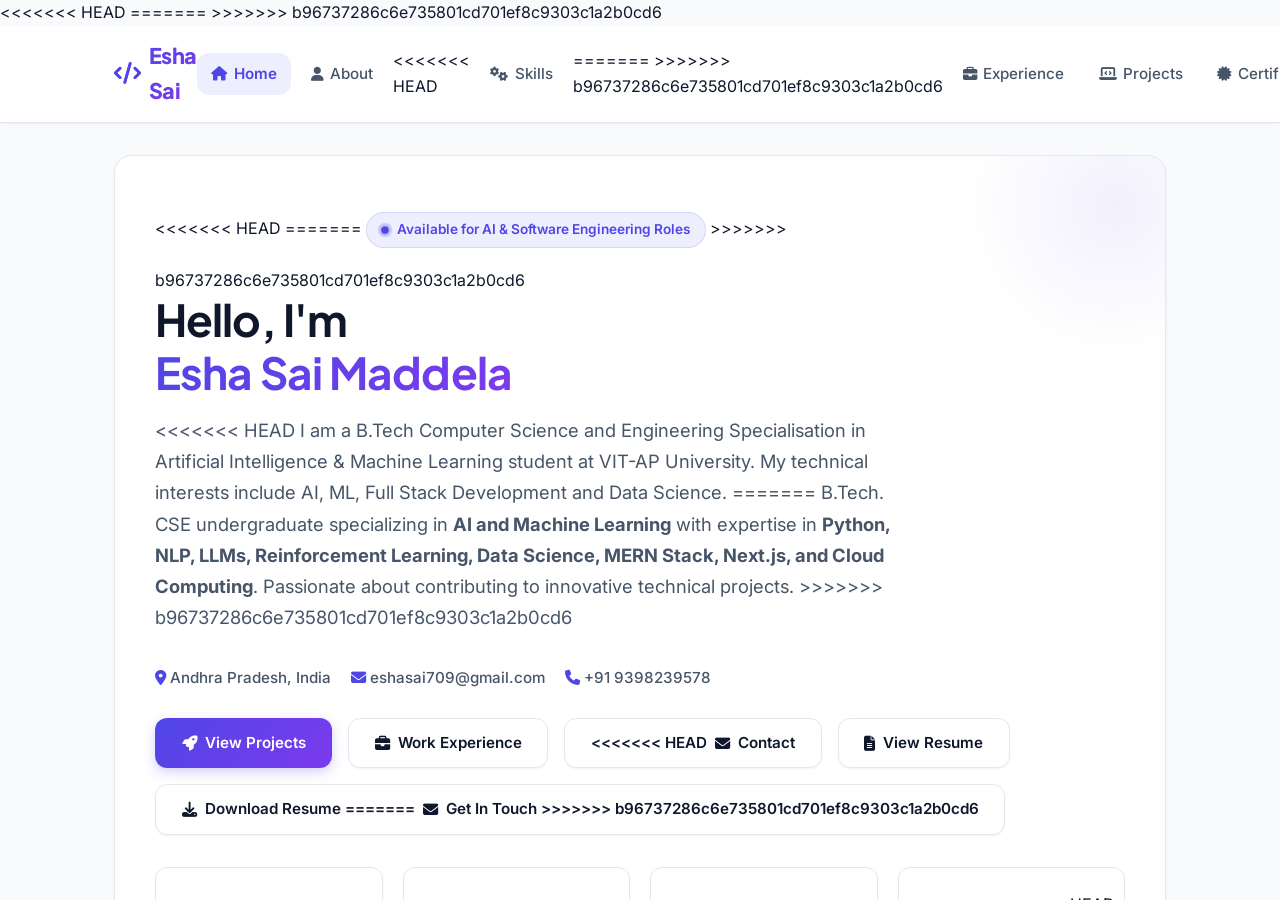
<file: index.html>
<!DOCTYPE html>
<html lang="en">
<head>
    <meta charset="UTF-8">
    <meta http-equiv="refresh" content="0; url=portfolio/index.html">
    <title>Esha Sai Maddela - Portfolio</title>
</head>
<body>
    <p>Redirecting to <a href="portfolio/index.html">Portfolio</a>...</p>
</body>
</html>
</file>
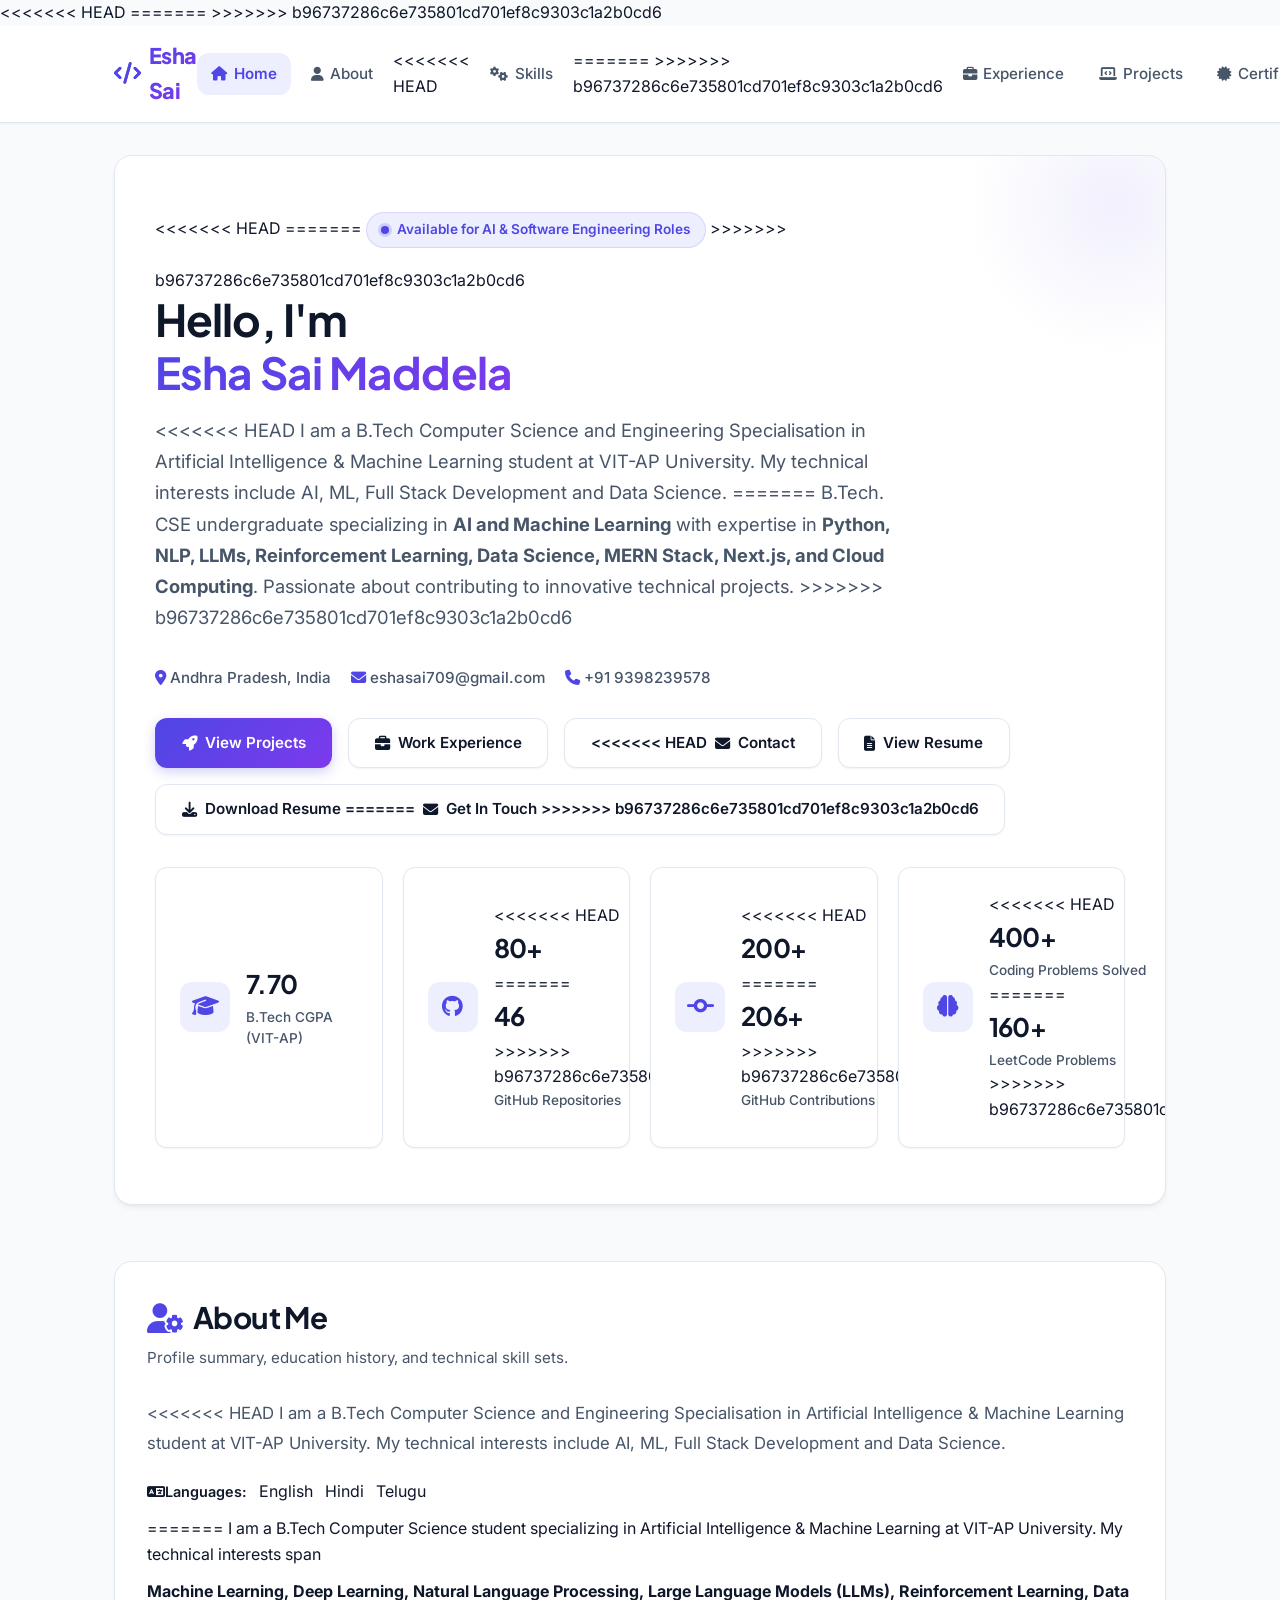
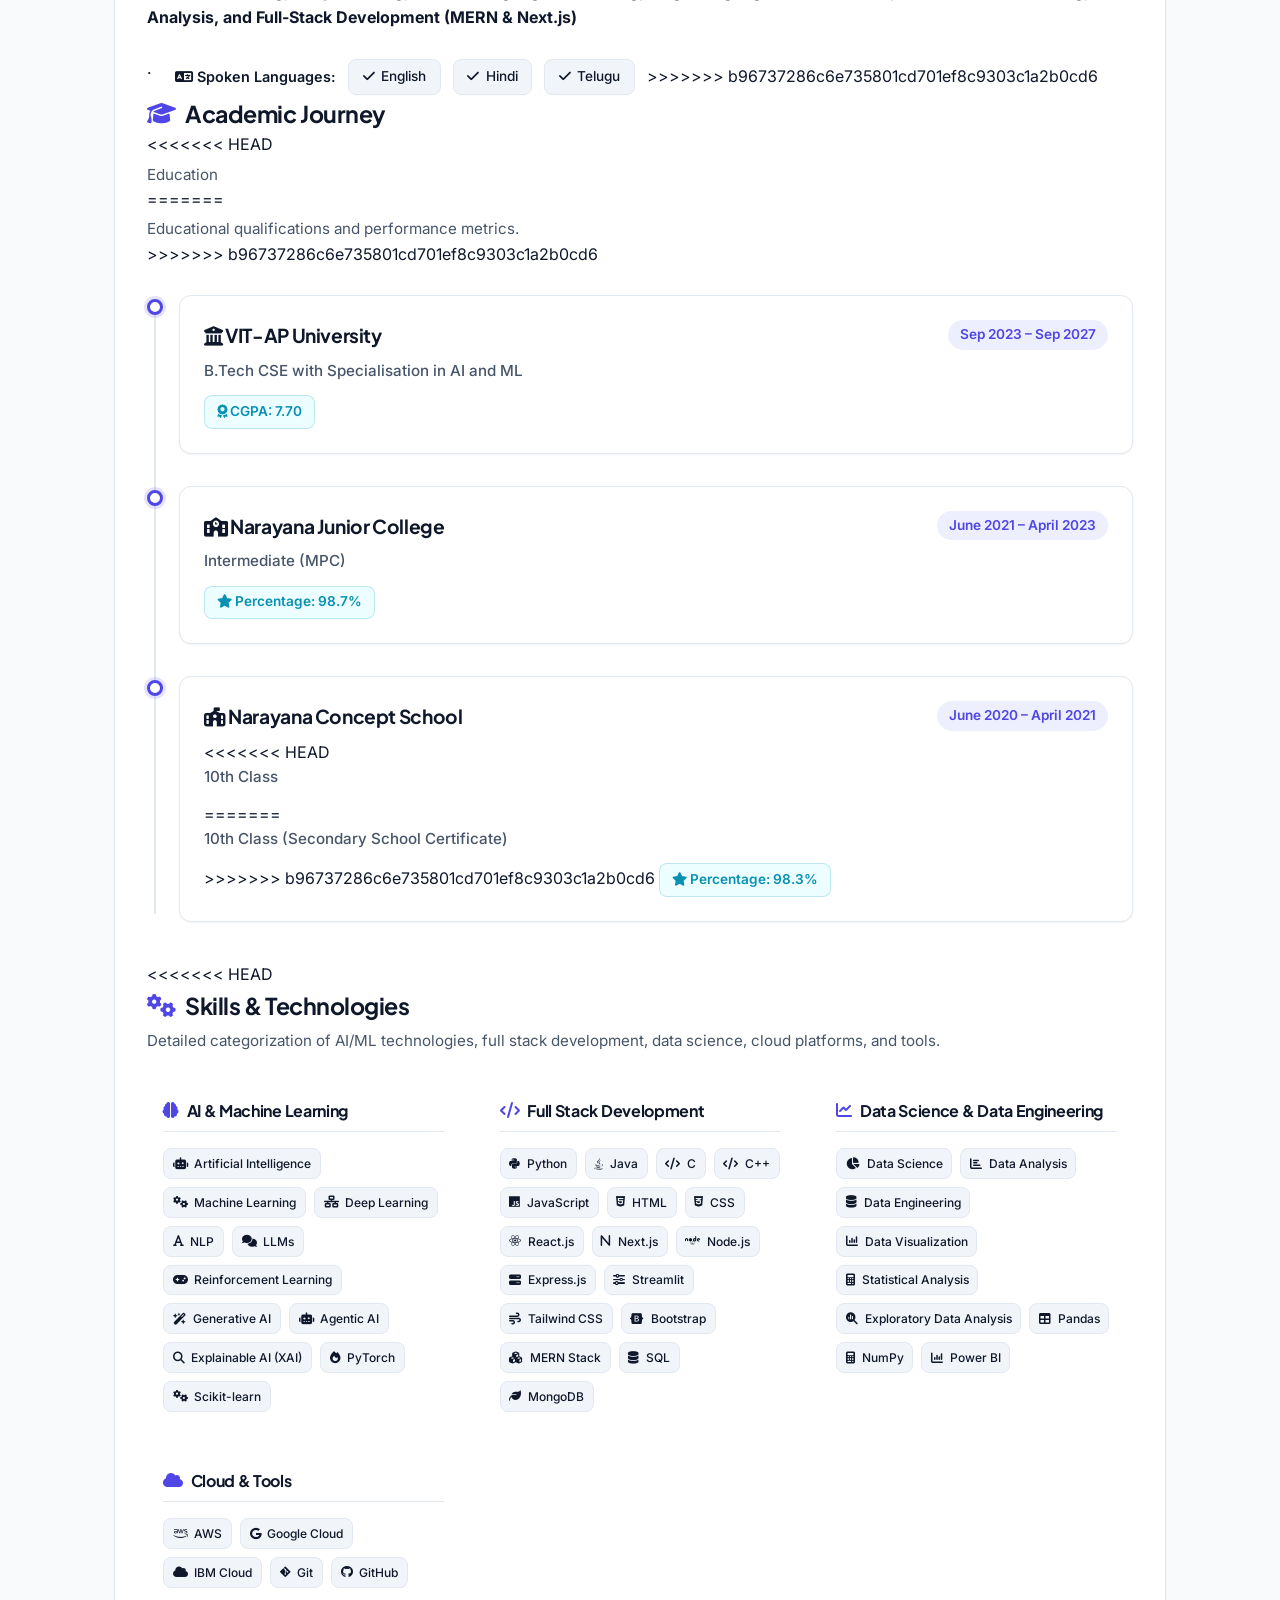
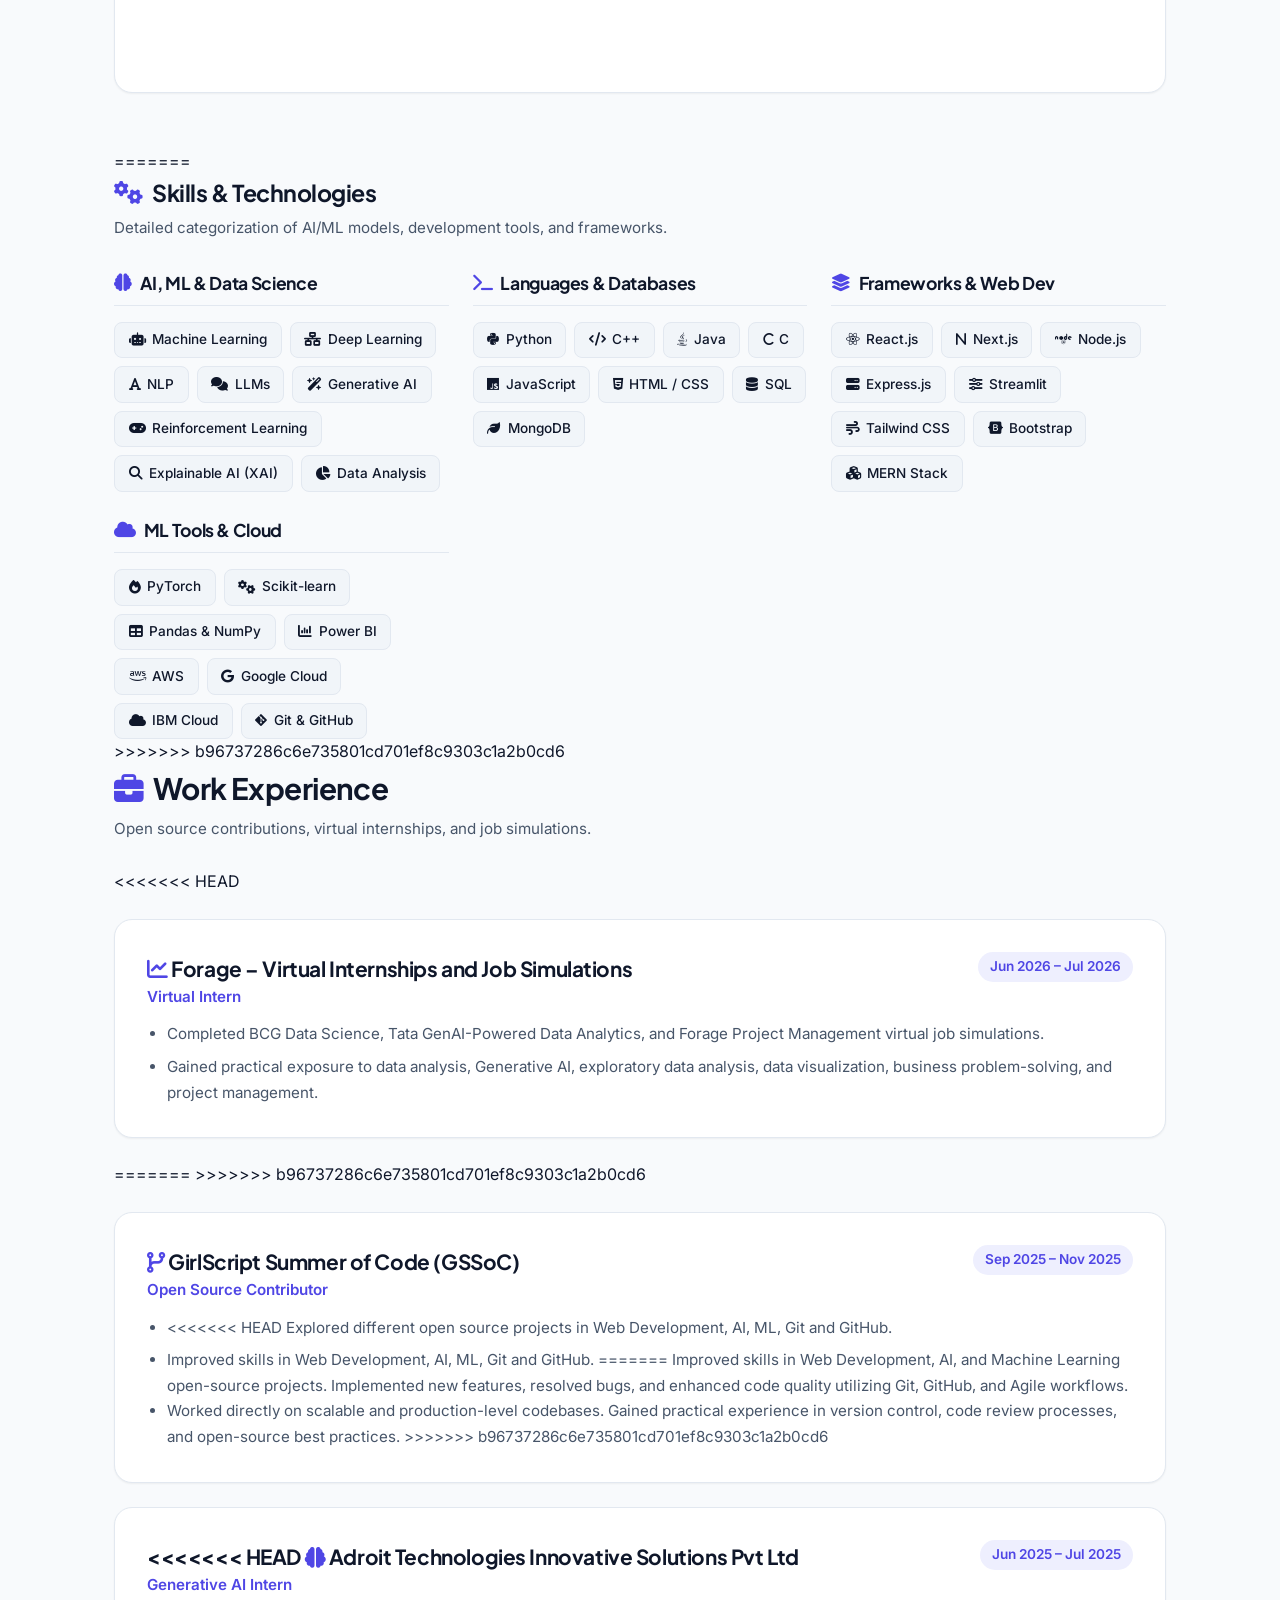
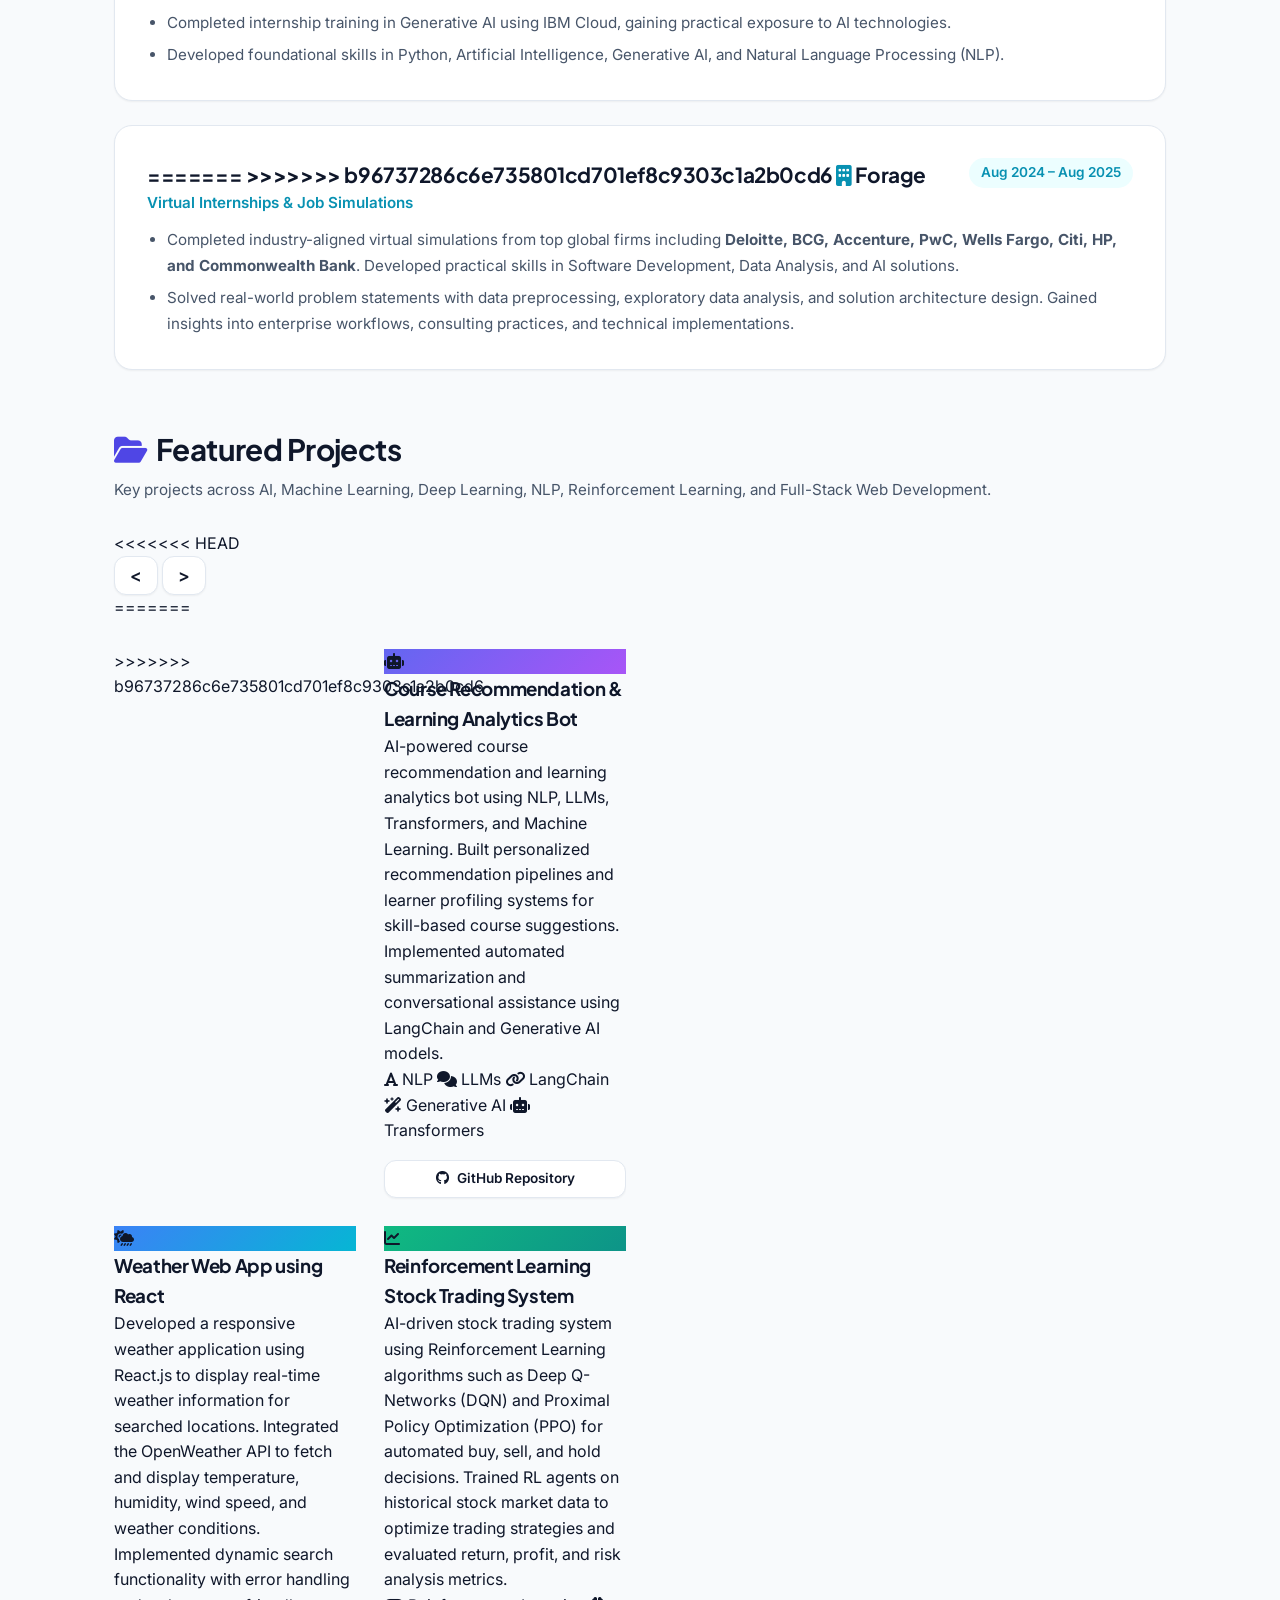
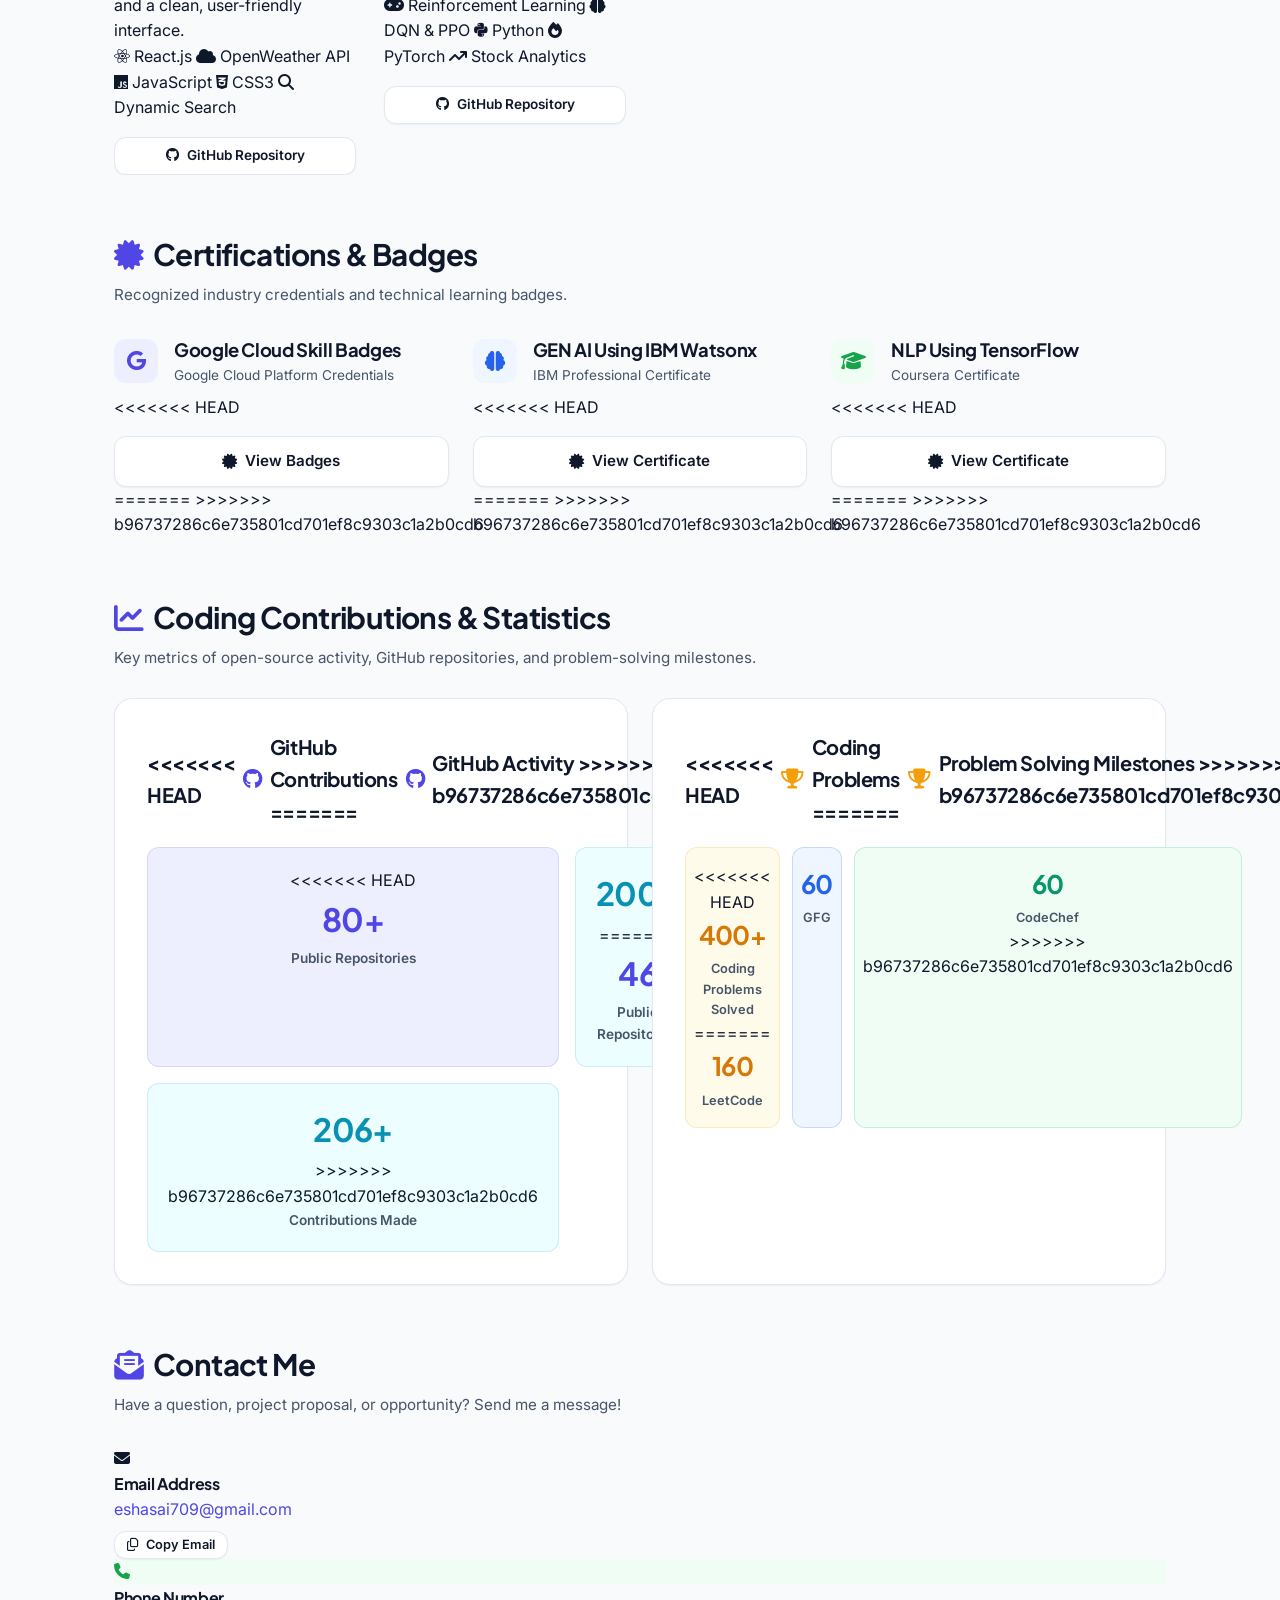
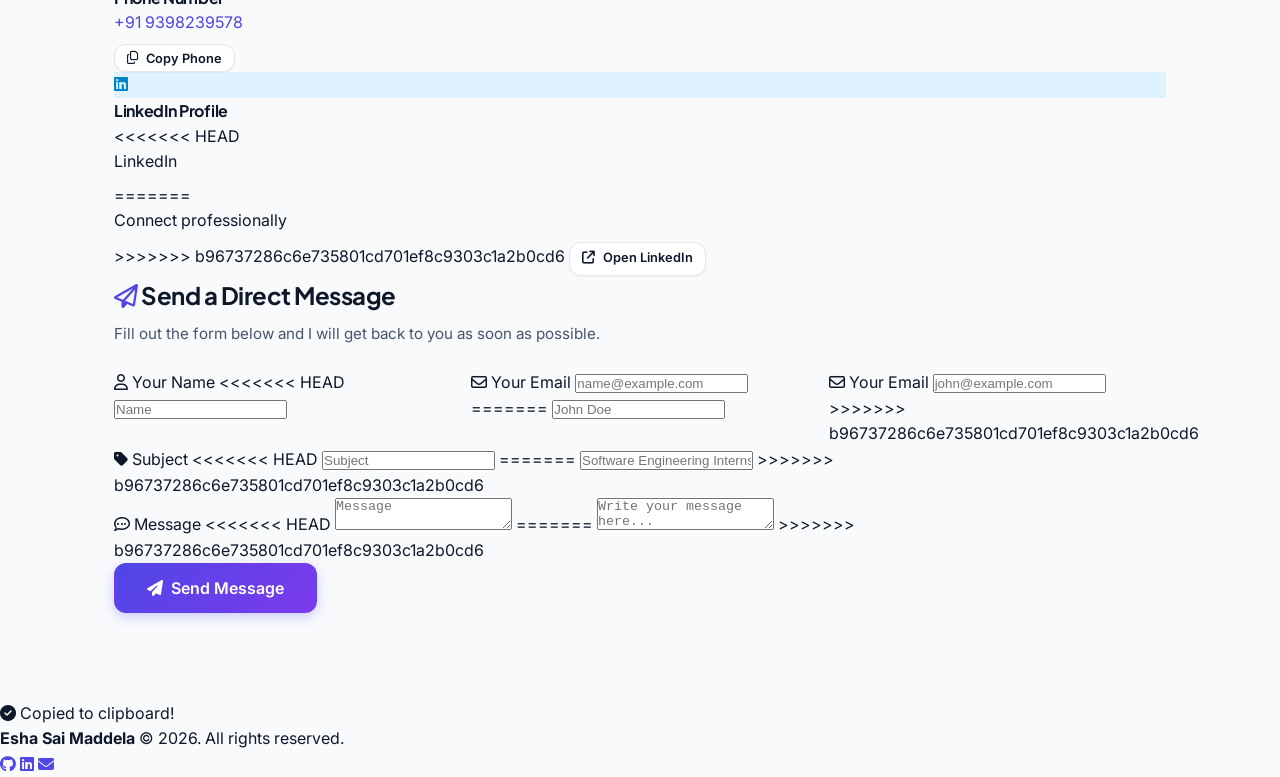
<file: portfolio/index.html>
<!DOCTYPE html>
<html lang="en">
<head>
    <meta charset="UTF-8">
    <meta name="viewport" content="width=device-width, initial-scale=1.0">
<<<<<<< HEAD
    <title>Esha Sai Maddela Portfolio</title>
=======
    <title>Esha Sai Maddela | AI & Software Engineering Portfolio</title>
>>>>>>> b96737286c6e735801cd701ef8c9303c1a2b0cd6
    <!-- Google Fonts -->
    <link rel="preconnect" href="https://fonts.googleapis.com">
    <link rel="preconnect" href="https://fonts.gstatic.com" crossorigin>
    <link href="https://fonts.googleapis.com/css2?family=Inter:wght@400;500;600;700&family=Plus+Jakarta+Sans:wght@600;700;800&display=swap" rel="stylesheet">
    <!-- FontAwesome Icons -->
    <link rel="stylesheet" href="https://cdnjs.cloudflare.com/ajax/libs/font-awesome/6.5.1/css/all.min.css">
    <link rel="stylesheet" href="style.css">
</head>
<body>

<!-- Header / Navigation Bar -->
<header>
    <nav>
        <a href="#home" class="brand-logo">
            <i class="fa-solid fa-code"></i> Esha Sai
        </a>
        <ul class="nav-links">
            <li><a href="#home" class="nav-item active"><i class="fa-solid fa-house"></i> Home</a></li>
            <li><a href="#about" class="nav-item"><i class="fa-solid fa-user"></i> About</a></li>
<<<<<<< HEAD
            <li><a href="#skills" class="nav-item"><i class="fa-solid fa-gears"></i> Skills</a></li>
=======
>>>>>>> b96737286c6e735801cd701ef8c9303c1a2b0cd6
            <li><a href="#experience" class="nav-item"><i class="fa-solid fa-briefcase"></i> Experience</a></li>
            <li><a href="#projects" class="nav-item"><i class="fa-solid fa-laptop-code"></i> Projects</a></li>
            <li><a href="#certifications" class="nav-item"><i class="fa-solid fa-certificate"></i> Certifications</a></li>
            <li><a href="#stats" class="nav-item"><i class="fa-solid fa-chart-line"></i> Stats</a></li>
            <li><a href="#contact" class="nav-item"><i class="fa-solid fa-paper-plane"></i> Contact</a></li>
        </ul>
    </nav>
</header>

<!-- Main Single-Page Container -->
<div class="container">

    <!-- ================= 1. HOME / HERO SECTION ================= -->
    <section id="home" class="hero-section">
<<<<<<< HEAD
=======
        <div class="badge">
            <span class="badge-dot"></span> Available for AI & Software Engineering Roles
        </div>
>>>>>>> b96737286c6e735801cd701ef8c9303c1a2b0cd6
        <h1 class="hero-title">
            Hello, I'm <br><span class="gradient-text">Esha Sai Maddela</span>
        </h1>
        <p class="hero-subtitle">
<<<<<<< HEAD
           I am a B.Tech Computer Science and Engineering Specialisation in Artificial Intelligence & Machine Learning student at VIT-AP University. My technical interests include AI, ML, Full Stack Development and Data Science.
=======
            B.Tech. CSE undergraduate specializing in <strong>AI and Machine Learning</strong> with expertise in 
            <strong>Python, NLP, LLMs, Reinforcement Learning, Data Science, MERN Stack, Next.js, and Cloud Computing</strong>. 
            Passionate about contributing to innovative technical projects.
>>>>>>> b96737286c6e735801cd701ef8c9303c1a2b0cd6
        </p>

        <div style="display: flex; gap: 1.25rem; flex-wrap: wrap; margin-bottom: 1.75rem; color: var(--text-muted); font-size: 0.95rem; font-weight: 500;">
            <span><i class="fa-solid fa-location-dot" style="color: var(--primary);"></i> Andhra Pradesh, India</span>
            <span><i class="fa-solid fa-envelope" style="color: var(--primary);"></i> eshasai709@gmail.com</span>
            <span><i class="fa-solid fa-phone" style="color: var(--primary);"></i> +91 9398239578</span>
        </div>

        <div class="cta-group">
            <a href="#projects" class="btn btn-primary">
                <i class="fa-solid fa-rocket"></i> View Projects
            </a>
            <a href="#experience" class="btn btn-outline">
                <i class="fa-solid fa-briefcase"></i> Work Experience
            </a>
            <a href="#contact" class="btn btn-outline">
<<<<<<< HEAD
                <i class="fa-solid fa-envelope"></i> Contact
            </a>
            <a href="https://drive.google.com/file/d/1W7UY2O7rfAPWwiAJYPCgnHBDwS4t9wOF/view?usp=drive_link" target="_blank" rel="noopener noreferrer" class="btn btn-outline">
                <i class="fa-solid fa-file-lines"></i> View Resume
            </a>
            <a href="https://drive.google.com/uc?export=download&amp;id=1W7UY2O7rfAPWwiAJYPCgnHBDwS4t9wOF" target="_blank" rel="noopener noreferrer" class="btn btn-outline">
                <i class="fa-solid fa-download"></i> Download Resume
=======
                <i class="fa-solid fa-envelope"></i> Get In Touch
>>>>>>> b96737286c6e735801cd701ef8c9303c1a2b0cd6
            </a>
        </div>

        <!-- Quick Stats Counter Strip -->
        <div class="stats-grid">
            <div class="stat-card">
                <div class="stat-icon">
                    <i class="fa-solid fa-graduation-cap"></i>
                </div>
                <div class="stat-info">
                    <h3>7.70</h3>
                    <p>B.Tech CGPA (VIT-AP)</p>
                </div>
            </div>

            <div class="stat-card">
                <div class="stat-icon">
                    <i class="fa-brands fa-github"></i>
                </div>
                <div class="stat-info">
<<<<<<< HEAD
                    <h3>80+</h3>
=======
                    <h3>46</h3>
>>>>>>> b96737286c6e735801cd701ef8c9303c1a2b0cd6
                    <p>GitHub Repositories</p>
                </div>
            </div>

            <div class="stat-card">
                <div class="stat-icon">
                    <i class="fa-solid fa-code-commit"></i>
                </div>
                <div class="stat-info">
<<<<<<< HEAD
                    <h3>200+</h3>
=======
                    <h3>206+</h3>
>>>>>>> b96737286c6e735801cd701ef8c9303c1a2b0cd6
                    <p>GitHub Contributions</p>
                </div>
            </div>

            <div class="stat-card">
                <div class="stat-icon">
                    <i class="fa-solid fa-brain"></i>
                </div>
                <div class="stat-info">
<<<<<<< HEAD
                    <h3>400+</h3>
                    <p>Coding Problems Solved</p>
=======
                    <h3>160+</h3>
                    <p>LeetCode Problems</p>
>>>>>>> b96737286c6e735801cd701ef8c9303c1a2b0cd6
                </div>
            </div>
        </div>
    </section>


    <!-- ================= 2. ABOUT SECTION ================= -->
    <section id="about">
        <!-- Bio Card -->
        <div class="card">
            <div class="section-header">
                <h2 class="section-title"><i class="fa-solid fa-user-gear"></i> About Me</h2>
                <p class="section-desc">Profile summary, education history, and technical skill sets.</p>
            </div>
            <p style="font-size: 1.05rem; color: var(--text-muted); line-height: 1.8; margin-bottom: 1.25rem;">
<<<<<<< HEAD
                I am a B.Tech Computer Science and Engineering Specialisation in Artificial Intelligence & Machine Learning student at VIT-AP University. 
                My technical interests include AI, ML, Full Stack Development and Data Science.
            </p>
            <div style="display: flex; gap: 0.75rem; align-items: center; flex-wrap: wrap; margin-top: 1rem;">
                <span style="font-size: 0.9rem; font-weight: 600; color: var(--text-main);"><i class="fa-solid fa-language"></i>Languages:</span>
                <span> English</span>
                <span> Hindi</span>
                <span> Telugu</span>
=======
                I am a B.Tech Computer Science student specializing in Artificial Intelligence & Machine Learning at VIT-AP University. 
                My technical interests span <strong>Machine Learning, Deep Learning, Natural Language Processing, Large Language Models (LLMs), Reinforcement Learning, Data Analysis, and Full-Stack Development (MERN & Next.js)</strong>.
            </p>
            <div style="display: flex; gap: 0.75rem; align-items: center; flex-wrap: wrap; margin-top: 1rem;">
                <span style="font-size: 0.9rem; font-weight: 600; color: var(--text-main);"><i class="fa-solid fa-language"></i> Spoken Languages:</span>
                <span class="tag"><i class="fa-solid fa-check"></i> English</span>
                <span class="tag"><i class="fa-solid fa-check"></i> Hindi</span>
                <span class="tag"><i class="fa-solid fa-check"></i> Telugu</span>
>>>>>>> b96737286c6e735801cd701ef8c9303c1a2b0cd6
            </div>
        </div>

        <!-- Academic Journey / Education Timeline -->
        <div style="margin-bottom: 2.5rem;">
            <div class="section-header">
                <h3 class="section-title" style="font-size: 1.45rem;"><i class="fa-solid fa-graduation-cap"></i> Academic Journey</h3>
<<<<<<< HEAD
                <p class="section-desc">Education</p>
=======
                <p class="section-desc">Educational qualifications and performance metrics.</p>
>>>>>>> b96737286c6e735801cd701ef8c9303c1a2b0cd6
            </div>

            <div class="timeline">
                <!-- VIT-AP -->
                <div class="timeline-item">
                    <div class="timeline-dot"></div>
                    <div class="timeline-content">
                        <div class="timeline-header">
                            <h4 class="timeline-title"><i class="fa-solid fa-university"></i> VIT-AP University</h4>
                            <span class="timeline-date">Sep 2023 – Sep 2027</span>
                        </div>
                        <div class="timeline-subtitle">B.Tech CSE with Specialisation in AI and ML</div>
                        <div class="grade-badge">
                            <i class="fa-solid fa-award"></i> CGPA: 7.70
                        </div>
                    </div>
                </div>

                <!-- Narayana Jr College -->
                <div class="timeline-item">
                    <div class="timeline-dot"></div>
                    <div class="timeline-content">
                        <div class="timeline-header">
                            <h4 class="timeline-title"><i class="fa-solid fa-school"></i> Narayana Junior College</h4>
                            <span class="timeline-date">June 2021 – April 2023</span>
                        </div>
                        <div class="timeline-subtitle">Intermediate (MPC)</div>
                        <div class="grade-badge">
                            <i class="fa-solid fa-star"></i> Percentage: 98.7%
                        </div>
                    </div>
                </div>

                <!-- Narayana Concept School -->
                <div class="timeline-item">
                    <div class="timeline-dot"></div>
                    <div class="timeline-content">
                        <div class="timeline-header">
                            <h4 class="timeline-title"><i class="fa-solid fa-school-flag"></i> Narayana Concept School</h4>
                            <span class="timeline-date">June 2020 – April 2021</span>
                        </div>
<<<<<<< HEAD
                        <div class="timeline-subtitle">10th Class</div>
=======
                        <div class="timeline-subtitle">10th Class (Secondary School Certificate)</div>
>>>>>>> b96737286c6e735801cd701ef8c9303c1a2b0cd6
                        <div class="grade-badge">
                            <i class="fa-solid fa-star"></i> Percentage: 98.3%
                        </div>
                    </div>
                </div>
            </div>
        </div>

<<<<<<< HEAD

<!-- Comprehensive Skills Grid -->
<section id="skills">
    <div class="section-header">
        <h3 class="section-title" style="font-size: 1.45rem;">
            <i class="fa-solid fa-gears"></i> Skills & Technologies
        </h3>
        <p class="section-desc">
            Detailed categorization of AI/ML technologies, full stack development, data science, cloud platforms, and tools.
        </p>
    </div>

    <div class="skills-grid skills-overview-grid">

        <!-- AI & Machine Learning -->
        <div class="skill-category">
            <h4 class="skill-category-title">
                <i class="fa-solid fa-brain"></i> AI & Machine Learning
            </h4>
            <div class="skill-tags">
                <span class="tag"><i class="fa-solid fa-robot"></i> Artificial Intelligence</span>
                <span class="tag"><i class="fa-solid fa-gears"></i> Machine Learning</span>
                <span class="tag"><i class="fa-solid fa-network-wired"></i> Deep Learning</span>
                <span class="tag"><i class="fa-solid fa-font"></i> NLP</span>
                <span class="tag"><i class="fa-solid fa-comments"></i> LLMs</span>
                <span class="tag"><i class="fa-solid fa-gamepad"></i> Reinforcement Learning</span>
                <span class="tag"><i class="fa-solid fa-wand-magic-sparkles"></i> Generative AI</span>
                <span class="tag"><i class="fa-solid fa-robot"></i> Agentic AI</span>
                <span class="tag"><i class="fa-solid fa-magnifying-glass"></i> Explainable AI (XAI)</span>
                <span class="tag"><i class="fa-solid fa-fire"></i> PyTorch</span>
                <span class="tag"><i class="fa-solid fa-gears"></i> Scikit-learn</span>
            </div>
        </div>

        <!-- Full Stack Development -->
        <div class="skill-category">
            <h4 class="skill-category-title">
                <i class="fa-solid fa-code"></i> Full Stack Development
            </h4>
            <div class="skill-tags">
                <span class="tag"><i class="fa-brands fa-python"></i> Python</span>
                <span class="tag"><i class="fa-brands fa-java"></i> Java</span>
                <span class="tag"><i class="fa-solid fa-code"></i> C</span>
                <span class="tag"><i class="fa-solid fa-code"></i> C++</span>
                <span class="tag"><i class="fa-brands fa-js"></i> JavaScript</span>
                <span class="tag"><i class="fa-brands fa-html5"></i> HTML</span>
                <span class="tag"><i class="fa-brands fa-css3-alt"></i> CSS</span>
                <span class="tag"><i class="fa-brands fa-react"></i> React.js</span>
                <span class="tag"><i class="fa-solid fa-n"></i> Next.js</span>
                <span class="tag"><i class="fa-brands fa-node"></i> Node.js</span>
                <span class="tag"><i class="fa-solid fa-server"></i> Express.js</span>
                <span class="tag"><i class="fa-solid fa-sliders"></i> Streamlit</span>
                <span class="tag"><i class="fa-solid fa-wind"></i> Tailwind CSS</span>
                <span class="tag"><i class="fa-brands fa-bootstrap"></i> Bootstrap</span>
                <span class="tag"><i class="fa-solid fa-cubes"></i> MERN Stack</span>
                <span class="tag"><i class="fa-solid fa-database"></i> SQL</span>
                <span class="tag"><i class="fa-solid fa-leaf"></i> MongoDB</span>
            </div>
        </div>

        <!-- Data Science & Data Engineering -->
        <div class="skill-category">
            <h4 class="skill-category-title">
                <i class="fa-solid fa-chart-line"></i> Data Science & Data Engineering
            </h4>
            <div class="skill-tags">
                <span class="tag"><i class="fa-solid fa-chart-pie"></i> Data Science</span>
                <span class="tag"><i class="fa-solid fa-chart-bar"></i> Data Analysis</span>
                <span class="tag"><i class="fa-solid fa-database"></i> Data Engineering</span>
                <span class="tag"><i class="fa-solid fa-chart-column"></i> Data Visualization</span>
                <span class="tag"><i class="fa-solid fa-calculator"></i> Statistical Analysis</span>
                <span class="tag"><i class="fa-solid fa-magnifying-glass-chart"></i> Exploratory Data Analysis</span>
                <span class="tag"><i class="fa-solid fa-table"></i> Pandas</span>
                <span class="tag"><i class="fa-solid fa-calculator"></i> NumPy</span>
                <span class="tag"><i class="fa-solid fa-chart-column"></i> Power BI</span>
            </div>
        </div>

        <!-- Cloud & Tools -->
        <div class="skill-category">
            <h4 class="skill-category-title">
                <i class="fa-solid fa-cloud"></i> Cloud & Tools
            </h4>
            <div class="skill-tags">
                <span class="tag"><i class="fa-brands fa-aws"></i> AWS</span>
                <span class="tag"><i class="fa-brands fa-google"></i> Google Cloud</span>
                <span class="tag"><i class="fa-solid fa-cloud"></i> IBM Cloud</span>
                <span class="tag"><i class="fa-brands fa-git-alt"></i> Git</span>
                <span class="tag"><i class="fa-brands fa-github"></i> GitHub</span>
            </div>
        </div>

    </div>
</section>
</section>
=======
        <!-- Comprehensive Skills Grid -->
        <div>
            <div class="section-header">
                <h3 class="section-title" style="font-size: 1.45rem;"><i class="fa-solid fa-gears"></i> Skills & Technologies</h3>
                <p class="section-desc">Detailed categorization of AI/ML models, development tools, and frameworks.</p>
            </div>

            <div class="skills-grid">
                <!-- AI / ML -->
                <div class="skill-category">
                    <h4 class="skill-category-title"><i class="fa-solid fa-brain"></i> AI, ML & Data Science</h4>
                    <div class="skill-tags">
                        <span class="tag"><i class="fa-solid fa-robot"></i> Machine Learning</span>
                        <span class="tag"><i class="fa-solid fa-network-wired"></i> Deep Learning</span>
                        <span class="tag"><i class="fa-solid fa-font"></i> NLP</span>
                        <span class="tag"><i class="fa-solid fa-comments"></i> LLMs</span>
                        <span class="tag"><i class="fa-solid fa-wand-magic-sparkles"></i> Generative AI</span>
                        <span class="tag"><i class="fa-solid fa-gamepad"></i> Reinforcement Learning</span>
                        <span class="tag"><i class="fa-solid fa-magnifying-glass"></i> Explainable AI (XAI)</span>
                        <span class="tag"><i class="fa-solid fa-chart-pie"></i> Data Analysis</span>
                    </div>
                </div>

                <!-- Languages & DBs -->
                <div class="skill-category">
                    <h4 class="skill-category-title"><i class="fa-solid fa-terminal"></i> Languages & Databases</h4>
                    <div class="skill-tags">
                        <span class="tag"><i class="fa-brands fa-python"></i> Python</span>
                        <span class="tag"><i class="fa-solid fa-code"></i> C++</span>
                        <span class="tag"><i class="fa-brands fa-java"></i> Java</span>
                        <span class="tag"><i class="fa-solid fa-c"></i> C</span>
                        <span class="tag"><i class="fa-brands fa-js"></i> JavaScript</span>
                        <span class="tag"><i class="fa-brands fa-html5"></i> HTML / CSS</span>
                        <span class="tag"><i class="fa-solid fa-database"></i> SQL</span>
                        <span class="tag"><i class="fa-solid fa-leaf"></i> MongoDB</span>
                    </div>
                </div>

                <!-- Frameworks & Web -->
                <div class="skill-category">
                    <h4 class="skill-category-title"><i class="fa-solid fa-layer-group"></i> Frameworks & Web Dev</h4>
                    <div class="skill-tags">
                        <span class="tag"><i class="fa-brands fa-react"></i> React.js</span>
                        <span class="tag"><i class="fa-solid fa-n"></i> Next.js</span>
                        <span class="tag"><i class="fa-brands fa-node"></i> Node.js</span>
                        <span class="tag"><i class="fa-solid fa-server"></i> Express.js</span>
                        <span class="tag"><i class="fa-solid fa-sliders"></i> Streamlit</span>
                        <span class="tag"><i class="fa-solid fa-wind"></i> Tailwind CSS</span>
                        <span class="tag"><i class="fa-brands fa-bootstrap"></i> Bootstrap</span>
                        <span class="tag"><i class="fa-solid fa-cubes"></i> MERN Stack</span>
                    </div>
                </div>

                <!-- Libraries, Cloud & Tools -->
                <div class="skill-category">
                    <h4 class="skill-category-title"><i class="fa-solid fa-cloud"></i> ML Tools & Cloud</h4>
                    <div class="skill-tags">
                        <span class="tag"><i class="fa-solid fa-fire"></i> PyTorch</span>
                        <span class="tag"><i class="fa-solid fa-gears"></i> Scikit-learn</span>
                        <span class="tag"><i class="fa-solid fa-table"></i> Pandas & NumPy</span>
                        <span class="tag"><i class="fa-solid fa-chart-column"></i> Power BI</span>
                        <span class="tag"><i class="fa-brands fa-aws"></i> AWS</span>
                        <span class="tag"><i class="fa-brands fa-google"></i> Google Cloud</span>
                        <span class="tag"><i class="fa-solid fa-cloud"></i> IBM Cloud</span>
                        <span class="tag"><i class="fa-brands fa-git-alt"></i> Git & GitHub</span>
                    </div>
                </div>
            </div>
        </div>
    </section>

>>>>>>> b96737286c6e735801cd701ef8c9303c1a2b0cd6

    <!-- ================= 3. WORK EXPERIENCE SECTION ================= -->
    <section id="experience">
        <div class="section-header">
            <h2 class="section-title"><i class="fa-solid fa-briefcase"></i> Work Experience</h2>
            <p class="section-desc">Open source contributions, virtual internships, and job simulations.</p>
        </div>

        <div style="display: flex; flex-direction: column; gap: 1.5rem;">
<<<<<<< HEAD
             <!-- Experience Item 4 -->
            <div class="card" style="margin-bottom: 0;">
                <div style="display: flex; justify-content: space-between; align-items: flex-start; flex-wrap: wrap; gap: 0.5rem; margin-bottom: 0.75rem;">
                    <div>
                        <h3 style="font-size: 1.3rem; color: var(--text-main);">
                            <i class="fa-solid fa-chart-line" style="color: var(--primary);"></i>
                            Forage – Virtual Internships and Job Simulations
                        </h3>
                        <p style="color: var(--primary); font-weight: 600; font-size: 0.95rem;">
                            Virtual Intern
                        </p>
                    </div>
                    <span class="timeline-date">Jun 2026 – Jul 2026</span>
                </div>
                <ul style="color: var(--text-muted); font-size: 0.95rem; line-height: 1.7; padding-left: 1.25rem;">
                    <li style="margin-bottom: 0.4rem;">
                        Completed BCG Data Science, Tata GenAI-Powered Data Analytics, and Forage Project Management virtual job simulations.
                    </li>
                    <li>
                        Gained practical exposure to data analysis, Generative AI, exploratory data analysis, data visualization, business problem-solving, and project management.
                    </li>
                </ul>
            </div>
            <!-- Experience Item 3 -->
=======

            <!-- Experience Item 1 -->
>>>>>>> b96737286c6e735801cd701ef8c9303c1a2b0cd6
            <div class="card" style="margin-bottom: 0;">
                <div style="display: flex; justify-content: space-between; align-items: flex-start; flex-wrap: wrap; gap: 0.5rem; margin-bottom: 0.75rem;">
                    <div>
                        <h3 style="font-size: 1.3rem; color: var(--text-main);">
                            <i class="fa-solid fa-code-branch" style="color: var(--primary);"></i> GirlScript Summer of Code (GSSoC)
                        </h3>
                        <p style="color: var(--primary); font-weight: 600; font-size: 0.95rem;">Open Source Contributor</p>
                    </div>
                    <span class="timeline-date">Sep 2025 – Nov 2025</span>
                </div>
                <ul style="color: var(--text-muted); font-size: 0.95rem; line-height: 1.7; padding-left: 1.25rem;">
                    <li style="margin-bottom: 0.4rem;">
<<<<<<< HEAD
                        Explored different open source projects in  Web Development, AI, ML, Git and GitHub.
                    </li>
                    <li>
                        Improved skills in Web Development, AI, ML, Git and GitHub.
=======
                        Improved skills in Web Development, AI, and Machine Learning open-source projects. Implemented new features, resolved bugs, and enhanced code quality utilizing Git, GitHub, and Agile workflows.
                    </li>
                    <li>
                        Worked directly on scalable and production-level codebases. Gained practical experience in version control, code review processes, and open-source best practices.
>>>>>>> b96737286c6e735801cd701ef8c9303c1a2b0cd6
                    </li>
                </ul>
            </div>

            <!-- Experience Item 2 -->
            <div class="card" style="margin-bottom: 0;">
                <div style="display: flex; justify-content: space-between; align-items: flex-start; flex-wrap: wrap; gap: 0.5rem; margin-bottom: 0.75rem;">
                    <div>
                        <h3 style="font-size: 1.3rem; color: var(--text-main);">
<<<<<<< HEAD
                            <i class="fa-solid fa-brain" style="color: var(--primary);"></i>
                            Adroit Technologies Innovative Solutions Pvt Ltd
                        </h3>
                        <p style="color: var(--primary); font-weight: 600; font-size: 0.95rem;">Generative AI Intern</p>
                    </div>
                    <span class="timeline-date">Jun 2025 – Jul 2025</span>
                </div>
                <ul style="color: var(--text-muted); font-size: 0.95rem; line-height: 1.7; padding-left: 1.25rem;">
                    <li style="margin-bottom: 0.4rem;">
                        Completed internship training in Generative AI using IBM Cloud, gaining practical exposure to AI technologies.
                    </li>
                    <li>
                        Developed foundational skills in Python, Artificial Intelligence, Generative AI, and Natural Language Processing (NLP).
                    </li>
                </ul>
            </div>

            <!-- Experience Item 1 -->
            <div class="card" style="margin-bottom: 0;">
                <div style="display: flex; justify-content: space-between; align-items: flex-start; flex-wrap: wrap; gap: 0.5rem; margin-bottom: 0.75rem;">
                    <div>
                        <h3 style="font-size: 1.3rem; color: var(--text-main);">
=======
>>>>>>> b96737286c6e735801cd701ef8c9303c1a2b0cd6
                            <i class="fa-solid fa-building" style="color: var(--secondary);"></i> Forage
                        </h3>
                        <p style="color: var(--secondary); font-weight: 600; font-size: 0.95rem;">Virtual Internships & Job Simulations</p>
                    </div>
                    <span class="timeline-date" style="background-color: var(--secondary-light); color: var(--secondary);">Aug 2024 – Aug 2025</span>
                </div>
                <ul style="color: var(--text-muted); font-size: 0.95rem; line-height: 1.7; padding-left: 1.25rem;">
                    <li style="margin-bottom: 0.4rem;">
                        Completed industry-aligned virtual simulations from top global firms including <strong>Deloitte, BCG, Accenture, PwC, Wells Fargo, Citi, HP, and Commonwealth Bank</strong>. Developed practical skills in Software Development, Data Analysis, and AI solutions.
                    </li>
                    <li>
                        Solved real-world problem statements with data preprocessing, exploratory data analysis, and solution architecture design. Gained insights into enterprise workflows, consulting practices, and technical implementations.
                    </li>
                </ul>
            </div>

        </div>
    </section>


    <!-- ================= 4. PROJECTS SECTION ================= -->
    <section id="projects">
        <div class="section-header">
            <h2 class="section-title"><i class="fa-solid fa-folder-open"></i> Featured Projects</h2>
            <p class="section-desc">Key projects across AI, Machine Learning, Deep Learning, NLP, Reinforcement Learning, and Full-Stack Web Development.</p>
        </div>

<<<<<<< HEAD
        <div class="project-carousel-controls">
            <button type="button" class="btn btn-outline project-carousel-arrow" id="projects-previous" aria-label="Previous projects" aria-controls="projects-grid">
                &lt;
            </button>
            <button type="button" class="btn btn-outline project-carousel-arrow" id="projects-next" aria-label="Next projects" aria-controls="projects-grid">
                &gt;
            </button>
        </div>

        <div class="projects-grid" id="projects-grid">
=======
        <div class="projects-grid">
>>>>>>> b96737286c6e735801cd701ef8c9303c1a2b0cd6

            <!-- Weather Web App using React -->
            <div class="project-card">
                <div>
                    <div class="project-icon" style="background: linear-gradient(135deg, #3b82f6 0%, #06b6d4 100%);">
                        <i class="fa-solid fa-cloud-sun-rain"></i>
                    </div>
                    <h3 class="project-title">Weather Web App using React</h3>
                    <p class="project-desc">
                        Developed a responsive weather application using React.js to display real-time weather information for searched locations. Integrated the OpenWeather API to fetch and display temperature, humidity, wind speed, and weather conditions. Implemented dynamic search functionality with error handling and a clean, user-friendly interface.
                    </p>
                    <div class="project-tech">
                        <span class="tech-tag"><i class="fa-brands fa-react"></i> React.js</span>
                        <span class="tech-tag"><i class="fa-solid fa-cloud"></i> OpenWeather API</span>
                        <span class="tech-tag"><i class="fa-brands fa-js"></i> JavaScript</span>
                        <span class="tech-tag"><i class="fa-brands fa-css3-alt"></i> CSS3</span>
                        <span class="tech-tag"><i class="fa-solid fa-magnifying-glass"></i> Dynamic Search</span>
                    </div>
                </div>
                <div style="display: flex; gap: 0.5rem; margin-top: 1rem;">
                    <a href="https://github.com/EshaSai-1234/Weather-App-React-Web-App" target="_blank" class="btn btn-outline" style="padding: 0.45rem 0.9rem; font-size: 0.85rem; width: 100%;">
                        <i class="fa-brands fa-github"></i> GitHub Repository
                    </a>
                </div>
            </div>

            <!-- Course Recommendation & Learning Analytics Bot -->
            <div class="project-card">
                <div>
                    <div class="project-icon" style="background: linear-gradient(135deg, #6366f1 0%, #a855f7 100%);">
                        <i class="fa-solid fa-robot"></i>
                    </div>
                    <h3 class="project-title">Course Recommendation & Learning Analytics Bot</h3>
                    <p class="project-desc">
                        AI-powered course recommendation and learning analytics bot using NLP, LLMs, Transformers, and Machine Learning. Built personalized recommendation pipelines and learner profiling systems for skill-based course suggestions. Implemented automated summarization and conversational assistance using LangChain and Generative AI models.
                    </p>
                    <div class="project-tech">
                        <span class="tech-tag"><i class="fa-solid fa-font"></i> NLP</span>
                        <span class="tech-tag"><i class="fa-solid fa-comments"></i> LLMs</span>
                        <span class="tech-tag"><i class="fa-solid fa-link"></i> LangChain</span>
                        <span class="tech-tag"><i class="fa-solid fa-wand-magic-sparkles"></i> Generative AI</span>
                        <span class="tech-tag"><i class="fa-solid fa-robot"></i> Transformers</span>
                    </div>
                </div>
                <div style="display: flex; gap: 0.5rem; margin-top: 1rem;">
                    <a href="https://github.com/EshaSai-1234/Course-Recommendation-and-Learning-Analytics-Bot-using-NLP-LLM-and-ML" target="_blank" class="btn btn-outline" style="padding: 0.45rem 0.9rem; font-size: 0.85rem; width: 100%;">
                        <i class="fa-brands fa-github"></i> GitHub Repository
                    </a>
                </div>
            </div>

            <!-- Reinforcement Learning Based Stock Trading System -->
            <div class="project-card">
                <div>
                    <div class="project-icon" style="background: linear-gradient(135deg, #10b981 0%, #0d9488 100%);">
                        <i class="fa-solid fa-chart-line"></i>
                    </div>
                    <h3 class="project-title">Reinforcement Learning Stock Trading System</h3>
                    <p class="project-desc">
                        AI-driven stock trading system using Reinforcement Learning algorithms such as Deep Q-Networks (DQN) and Proximal Policy Optimization (PPO) for automated buy, sell, and hold decisions. Trained RL agents on historical stock market data to optimize trading strategies and evaluated return, profit, and risk analysis metrics.
                    </p>
                    <div class="project-tech">
                        <span class="tech-tag"><i class="fa-solid fa-gamepad"></i> Reinforcement Learning</span>
                        <span class="tech-tag"><i class="fa-solid fa-brain"></i> DQN & PPO</span>
                        <span class="tech-tag"><i class="fa-brands fa-python"></i> Python</span>
                        <span class="tech-tag"><i class="fa-solid fa-fire"></i> PyTorch</span>
                        <span class="tech-tag"><i class="fa-solid fa-arrow-trend-up"></i> Stock Analytics</span>
                    </div>
                </div>
                <div style="display: flex; gap: 0.5rem; margin-top: 1rem;">
                    <a href="https://github.com/EshaSai-1234/RL-Based-Stock-Trading-System" target="_blank" class="btn btn-outline" style="padding: 0.45rem 0.9rem; font-size: 0.85rem; width: 100%;">
                        <i class="fa-brands fa-github"></i> GitHub Repository
                    </a>
                </div>
            </div>

            <!-- Project 1: AI Multimodal Churn & Sentiment Analysis -->
            <div class="project-card">
                <div>
                    <div class="project-icon" style="background: linear-gradient(135deg, #4f46e5 0%, #7c3aed 100%);">
                        <i class="fa-solid fa-brain"></i>
                    </div>
                    <h3 class="project-title">AI Multimodal Customer Churn & Sentiment Analysis</h3>
                    <p class="project-desc">
                        AI-powered customer behavior intelligence system using ML, Deep Learning, NLP, and Transformer models. Features end-to-end pipelines with Pandas, Scikit-learn, EvoBoost, and SHAP for explainable AI. Integrated PyTorch, Hugging Face Transformers, LangGraph, and Streamlit.
                    </p>
                    <div class="project-tech">
                        <span class="tech-tag"><i class="fa-solid fa-fire"></i> PyTorch</span>
                        <span class="tech-tag"><i class="fa-solid fa-robot"></i> Transformers</span>
                        <span class="tech-tag"><i class="fa-solid fa-magnifying-glass"></i> SHAP / XAI</span>
                        <span class="tech-tag"><i class="fa-solid fa-sliders"></i> Streamlit</span>
                    </div>
                </div>
                <div style="display: flex; gap: 0.5rem; margin-top: 1rem;">
                    <a href="https://github.com/EshaSai-1234" target="_blank" class="btn btn-outline" style="padding: 0.45rem 0.9rem; font-size: 0.85rem; width: 100%;">
                        <i class="fa-brands fa-github"></i> GitHub Repository
                    </a>
                </div>
            </div>

            <!-- Project 2: Inventory Management System -->
            <div class="project-card">
                <div>
                    <div class="project-icon" style="background: linear-gradient(135deg, #0891b2 0%, #0d9488 100%);">
                        <i class="fa-solid fa-boxes-stacked"></i>
                    </div>
                    <h3 class="project-title">Inventory Management System (Next.js)</h3>
                    <p class="project-desc">
                        Full-stack inventory management web application built using Next.js, React, TypeScript, Tailwind CSS, and REST APIs. Implemented CRUD operations, dynamic routing, stock level tracking, and search/filtering dashboards.
                    </p>
                    <div class="project-tech">
                        <span class="tech-tag"><i class="fa-solid fa-n"></i> Next.js</span>
                        <span class="tech-tag"><i class="fa-brands fa-react"></i> React.js</span>
                        <span class="tech-tag"><i class="fa-solid fa-code"></i> TypeScript</span>
                        <span class="tech-tag"><i class="fa-solid fa-wind"></i> Tailwind CSS</span>
                    </div>
                </div>
                <div style="display: flex; gap: 0.5rem; margin-top: 1rem;">
                    <a href="https://github.com/EshaSai-1234" target="_blank" class="btn btn-outline" style="padding: 0.45rem 0.9rem; font-size: 0.85rem; width: 100%;">
                        <i class="fa-brands fa-github"></i> GitHub Repository
                    </a>
                </div>
            </div>

            <!-- Project 3: AI Product Recommendation System -->
            <div class="project-card">
                <div>
                    <div class="project-icon" style="background: linear-gradient(135deg, #8b5cf6 0%, #d946ef 100%);">
                        <i class="fa-solid fa-wand-magic-sparkles"></i>
                    </div>
                    <h3 class="project-title">AI Product Recommendation System</h3>
                    <p class="project-desc">
                        AI-driven e-commerce recommendation system using collaborative and content-based filtering algorithms. Built ML pipelines for similarity computation, feature extraction, and user behavior modeling.
                    </p>
                    <div class="project-tech">
                        <span class="tech-tag"><i class="fa-brands fa-python"></i> Python</span>
                        <span class="tech-tag"><i class="fa-solid fa-gears"></i> Scikit-Learn</span>
                        <span class="tech-tag"><i class="fa-solid fa-filter"></i> Collaborative Filtering</span>
                    </div>
                </div>
                <div style="display: flex; gap: 0.5rem; margin-top: 1rem;">
                    <a href="https://github.com/EshaSai-1234" target="_blank" class="btn btn-outline" style="padding: 0.45rem 0.9rem; font-size: 0.85rem; width: 100%;">
                        <i class="fa-brands fa-github"></i> GitHub Repository
                    </a>
                </div>
            </div>

            <!-- Project 4: Product Review System using MERN Stack -->
            <div class="project-card">
                <div>
                    <div class="project-icon" style="background: linear-gradient(135deg, #ec4899 0%, #f43f5e 100%);">
                        <i class="fa-solid fa-star-half-stroke"></i>
                    </div>
                    <h3 class="project-title">Product Review System (MERN Stack)</h3>
                    <p class="project-desc">
                        MERN-stack web application featuring responsive product cards, product details views with descriptions and pricing, and a customer ratings/review submission system.
                    </p>
                    <div class="project-tech">
                        <span class="tech-tag"><i class="fa-solid fa-leaf"></i> MongoDB</span>
                        <span class="tech-tag"><i class="fa-solid fa-server"></i> Express</span>
                        <span class="tech-tag"><i class="fa-brands fa-react"></i> React</span>
                        <span class="tech-tag"><i class="fa-brands fa-node"></i> Node.js</span>
                    </div>
                </div>
                <div style="display: flex; gap: 0.5rem; margin-top: 1rem;">
                    <a href="https://github.com/EshaSai-1234" target="_blank" class="btn btn-outline" style="padding: 0.45rem 0.9rem; font-size: 0.85rem; width: 100%;">
                        <i class="fa-brands fa-github"></i> GitHub Repository
                    </a>
                </div>
            </div>

            <!-- Project 5: Power BI Data Analytics Project -->
            <div class="project-card">
                <div>
                    <div class="project-icon" style="background: linear-gradient(135deg, #f59e0b 0%, #ea580c 100%);">
                        <i class="fa-solid fa-chart-column"></i>
                    </div>
                    <h3 class="project-title">Data Analytics Power BI Dashboard</h3>
                    <p class="project-desc">
                        Interactive Power BI analytics dashboard analyzing sales trends, profit margins, customer segmentation, and regional performance using Superstore datasets. Performed data modeling with DAX and Power Query.
                    </p>
                    <div class="project-tech">
                        <span class="tech-tag"><i class="fa-solid fa-chart-bar"></i> Power BI</span>
                        <span class="tech-tag"><i class="fa-solid fa-calculator"></i> DAX</span>
                        <span class="tech-tag"><i class="fa-solid fa-database"></i> Power Query</span>
                        <span class="tech-tag"><i class="fa-solid fa-chart-line"></i> Sales Forecasting</span>
                    </div>
                </div>
                <div style="display: flex; gap: 0.5rem; margin-top: 1rem;">
                    <a href="https://github.com/EshaSai-1234" target="_blank" class="btn btn-outline" style="padding: 0.45rem 0.9rem; font-size: 0.85rem; width: 100%;">
                        <i class="fa-brands fa-github"></i> GitHub Repository
                    </a>
                </div>
            </div>

        </div>
    </section>


    <!-- ================= 5. CERTIFICATIONS SECTION ================= -->
    <section id="certifications">
        <div class="section-header">
            <h2 class="section-title"><i class="fa-solid fa-certificate"></i> Certifications & Badges</h2>
            <p class="section-desc">Recognized industry credentials and technical learning badges.</p>
        </div>

        <div class="skills-grid">
            <div class="skill-category">
                <div style="display: flex; align-items: center; gap: 1rem; margin-bottom: 0.5rem;">
                    <div style="width: 44px; height: 44px; border-radius: var(--radius-md); background: var(--primary-light); color: var(--primary); display: flex; align-items: center; justify-content: center; font-size: 1.25rem;">
                        <i class="fa-brands fa-google"></i>
                    </div>
                    <div>
                        <h3 style="font-size: 1.15rem; color: var(--text-main);">Google Cloud Skill Badges</h3>
                        <p style="font-size: 0.85rem; color: var(--text-muted);">Google Cloud Platform Credentials</p>
                    </div>
                </div>
<<<<<<< HEAD
                <a href="https://www.skills.google/public_profiles/5a9b0a38-8739-47c5-a2e4-3195e9b4c2" target="_blank" rel="noopener noreferrer" class="btn btn-outline" style="width: 100%; margin-top: 1rem;">
                    <i class="fa-solid fa-certificate"></i> View Badges
                </a>
=======
>>>>>>> b96737286c6e735801cd701ef8c9303c1a2b0cd6
            </div>

            <div class="skill-category">
                <div style="display: flex; align-items: center; gap: 1rem; margin-bottom: 0.5rem;">
                    <div style="width: 44px; height: 44px; border-radius: var(--radius-md); background: #eff6ff; color: #2563eb; display: flex; align-items: center; justify-content: center; font-size: 1.25rem;">
                        <i class="fa-solid fa-brain"></i>
                    </div>
                    <div>
                        <h3 style="font-size: 1.15rem; color: var(--text-main);">GEN AI Using IBM Watsonx</h3>
                        <p style="font-size: 0.85rem; color: var(--text-muted);">IBM Professional Certificate</p>
                    </div>
                </div>
<<<<<<< HEAD
                <a href="https://courses.vit.skillsnetwork.site/certificates/18209a9be31e4b7b8aea408722d14e72" target="_blank" rel="noopener noreferrer" class="btn btn-outline" style="width: 100%; margin-top: 1rem;">
                    <i class="fa-solid fa-certificate"></i> View Certificate
                </a>
=======
>>>>>>> b96737286c6e735801cd701ef8c9303c1a2b0cd6
            </div>

            <div class="skill-category">
                <div style="display: flex; align-items: center; gap: 1rem; margin-bottom: 0.5rem;">
                    <div style="width: 44px; height: 44px; border-radius: var(--radius-md); background: #f0fdf4; color: #16a34a; display: flex; align-items: center; justify-content: center; font-size: 1.25rem;">
                        <i class="fa-solid fa-graduation-cap"></i>
                    </div>
                    <div>
                        <h3 style="font-size: 1.15rem; color: var(--text-main);">NLP Using TensorFlow</h3>
                        <p style="font-size: 0.85rem; color: var(--text-muted);">Coursera Certificate</p>
                    </div>
                </div>
<<<<<<< HEAD
                <a href="https://www.coursera.org/account/accomplishments/verify/W12QE6694GQ3" target="_blank" rel="noopener noreferrer" class="btn btn-outline" style="width: 100%; margin-top: 1rem;">
                    <i class="fa-solid fa-certificate"></i> View Certificate
                </a>
=======
>>>>>>> b96737286c6e735801cd701ef8c9303c1a2b0cd6
            </div>
        </div>
    </section>


    <!-- ================= 6. CODING STATS SECTION ================= -->
    <section id="stats">
        <div class="section-header">
            <h2 class="section-title"><i class="fa-solid fa-chart-line"></i> Coding Contributions & Statistics</h2>
            <p class="section-desc">Key metrics of open-source activity, GitHub repositories, and problem-solving milestones.</p>
        </div>

        <div style="display: grid; grid-template-columns: repeat(auto-fit, minmax(320px, 1fr)); gap: 1.5rem;">
            <!-- GitHub Stats Card -->
            <div class="card" style="margin-bottom: 0;">
                <div style="display: flex; align-items: center; justify-content: space-between; margin-bottom: 1.25rem;">
                    <h3 style="font-size: 1.25rem; display: flex; align-items: center; gap: 0.5rem;">
<<<<<<< HEAD
                        <i class="fa-brands fa-github" style="color: var(--primary);"></i> GitHub Contributions
=======
                        <i class="fa-brands fa-github" style="color: var(--primary);"></i> GitHub Activity
>>>>>>> b96737286c6e735801cd701ef8c9303c1a2b0cd6
                    </h3>
                    <a href="https://github.com/EshaSai-1234" target="_blank" class="btn btn-outline" style="padding: 0.35rem 0.75rem; font-size: 0.8rem;">
                        <i class="fa-solid fa-arrow-up-right-from-square"></i> GitHub Profile
                    </a>
                </div>

                <div style="display: grid; grid-template-columns: 1fr 1fr; gap: 1rem;">
                    <div style="background-color: var(--primary-light); padding: 1.25rem; border-radius: var(--radius-md); text-align: center; border: 1px solid rgba(79, 70, 229, 0.15);">
<<<<<<< HEAD
                        <h4 style="font-size: 2rem; color: var(--primary); margin-bottom: 0.2rem;">80+</h4>
                        <p style="font-size: 0.85rem; color: var(--text-muted); font-weight: 600;">Public Repositories</p>
                    </div>
                    <div style="background-color: var(--secondary-light); padding: 1.25rem; border-radius: var(--radius-md); text-align: center; border: 1px solid rgba(8, 145, 178, 0.15);">
                        <h4 style="font-size: 2rem; color: var(--secondary); margin-bottom: 0.2rem;">200+</h4>
=======
                        <h4 style="font-size: 2rem; color: var(--primary); margin-bottom: 0.2rem;">46</h4>
                        <p style="font-size: 0.85rem; color: var(--text-muted); font-weight: 600;">Public Repositories</p>
                    </div>
                    <div style="background-color: var(--secondary-light); padding: 1.25rem; border-radius: var(--radius-md); text-align: center; border: 1px solid rgba(8, 145, 178, 0.15);">
                        <h4 style="font-size: 2rem; color: var(--secondary); margin-bottom: 0.2rem;">206+</h4>
>>>>>>> b96737286c6e735801cd701ef8c9303c1a2b0cd6
                        <p style="font-size: 0.85rem; color: var(--text-muted); font-weight: 600;">Contributions Made</p>
                    </div>
                </div>
            </div>

            <!-- Problem Solving Stats Card -->
            <div class="card" style="margin-bottom: 0;">
                <div style="margin-bottom: 1.25rem;">
                    <h3 style="font-size: 1.25rem; display: flex; align-items: center; gap: 0.5rem;">
<<<<<<< HEAD
                        <i class="fa-solid fa-trophy" style="color: #f59e0b;"></i> Coding Problems
=======
                        <i class="fa-solid fa-trophy" style="color: #f59e0b;"></i> Problem Solving Milestones
>>>>>>> b96737286c6e735801cd701ef8c9303c1a2b0cd6
                    </h3>
                </div>

                <div style="display: grid; grid-template-columns: repeat(3, 1fr); gap: 0.75rem;">
                    <div style="background-color: #fffbeb; padding: 1rem 0.5rem; border-radius: var(--radius-md); text-align: center; border: 1px solid rgba(245, 158, 11, 0.2);">
<<<<<<< HEAD
                        <h4 style="font-size: 1.6rem; color: #d97706; margin-bottom: 0.2rem;">400+</h4>
                        <p style="font-size: 0.8rem; color: var(--text-muted); font-weight: 600;">Coding Problems Solved</p>
=======
                        <h4 style="font-size: 1.6rem; color: #d97706; margin-bottom: 0.2rem;">160</h4>
                        <p style="font-size: 0.8rem; color: var(--text-muted); font-weight: 600;">LeetCode</p>
                    </div>

                    <div style="background-color: #eff6ff; padding: 1rem 0.5rem; border-radius: var(--radius-md); text-align: center; border: 1px solid rgba(37, 99, 235, 0.2);">
                        <h4 style="font-size: 1.6rem; color: #2563eb; margin-bottom: 0.2rem;">60</h4>
                        <p style="font-size: 0.8rem; color: var(--text-muted); font-weight: 600;">GFG</p>
                    </div>

                    <div style="background-color: #f0fdf4; padding: 1rem 0.5rem; border-radius: var(--radius-md); text-align: center; border: 1px solid rgba(16, 185, 129, 0.2);">
                        <h4 style="font-size: 1.6rem; color: #059669; margin-bottom: 0.2rem;">60</h4>
                        <p style="font-size: 0.8rem; color: var(--text-muted); font-weight: 600;">CodeChef</p>
>>>>>>> b96737286c6e735801cd701ef8c9303c1a2b0cd6
                    </div>
                </div>
            </div>
        </div>
    </section>


    <!-- ================= 7. CONTACT SECTION ================= -->
    <section id="contact">
        <div class="section-header">
            <h2 class="section-title"><i class="fa-solid fa-envelope-open-text"></i> Contact Me</h2>
            <p class="section-desc">Have a question, project proposal, or opportunity? Send me a message!</p>
        </div>

        <!-- Contact Cards -->
        <div class="contact-grid">
            <!-- Email -->
            <div class="contact-card">
                <div class="contact-icon">
                    <i class="fa-solid fa-envelope"></i>
                </div>
                <div class="contact-details">
                    <h4>Email Address</h4>
                    <p style="margin-bottom: 0.5rem;"><a href="mailto:eshasai709@gmail.com">eshasai709@gmail.com</a></p>
                    <button class="btn btn-outline" style="padding: 0.35rem 0.75rem; font-size: 0.8rem;" onclick="copyEmail()">
                        <i class="fa-regular fa-copy"></i> Copy Email
                    </button>
                </div>
            </div>

            <!-- Phone -->
            <div class="contact-card">
                <div class="contact-icon" style="background-color: #f0fdf4; color: #16a34a;">
                    <i class="fa-solid fa-phone"></i>
                </div>
                <div class="contact-details">
                    <h4>Phone Number</h4>
                    <p style="margin-bottom: 0.5rem;"><a href="tel:+919398239578">+91 9398239578</a></p>
                    <button class="btn btn-outline" style="padding: 0.35rem 0.75rem; font-size: 0.8rem;" onclick="copyPhone()">
                        <i class="fa-regular fa-copy"></i> Copy Phone
                    </button>
                </div>
            </div>

            <!-- LinkedIn -->
            <div class="contact-card">
                <div class="contact-icon" style="background-color: #e0f2fe; color: #0284c7;">
                    <i class="fa-brands fa-linkedin"></i>
                </div>
                <div class="contact-details">
                    <h4>LinkedIn Profile</h4>
<<<<<<< HEAD
                    <p style="margin-bottom: 0.5rem;">LinkedIn</p>
=======
                    <p style="margin-bottom: 0.5rem;">Connect professionally</p>
>>>>>>> b96737286c6e735801cd701ef8c9303c1a2b0cd6
                    <a href="https://www.linkedin.com/in/esha-sai-16558b2b5/" target="_blank" class="btn btn-outline" style="padding: 0.35rem 0.75rem; font-size: 0.8rem;">
                        <i class="fa-solid fa-arrow-up-right-from-square"></i> Open LinkedIn
                    </a>
                </div>
            </div>
        </div>

        <!-- Direct Message Form -->
        <div class="contact-form-card">
            <h3 style="font-size: 1.5rem; margin-bottom: 0.5rem;"><i class="fa-regular fa-paper-plane" style="color: var(--primary);"></i> Send a Direct Message</h3>
            <p style="color: var(--text-muted); font-size: 0.95rem; margin-bottom: 1.5rem;">Fill out the form below and I will get back to you as soon as possible.</p>
            
            <form id="contactForm" onsubmit="handleFormSubmit(event)">
                <div style="display: grid; grid-template-columns: repeat(auto-fit, minmax(240px, 1fr)); gap: 1.25rem;">
                    <div class="form-group">
                        <label for="name"><i class="fa-regular fa-user"></i> Your Name</label>
<<<<<<< HEAD
                        <input type="text" id="name" class="form-control" placeholder="Name" required>
                    </div>
                    <div class="form-group">
                        <label for="email"><i class="fa-regular fa-envelope"></i> Your Email</label>
                        <input type="email" id="email" class="form-control" placeholder="name@example.com" required>
=======
                        <input type="text" id="name" class="form-control" placeholder="John Doe" required>
                    </div>
                    <div class="form-group">
                        <label for="email"><i class="fa-regular fa-envelope"></i> Your Email</label>
                        <input type="email" id="email" class="form-control" placeholder="john@example.com" required>
>>>>>>> b96737286c6e735801cd701ef8c9303c1a2b0cd6
                    </div>
                </div>

                <div class="form-group">
                    <label for="subject"><i class="fa-solid fa-tag"></i> Subject</label>
<<<<<<< HEAD
                    <input type="text" id="subject" class="form-control" placeholder="Subject" required>
=======
                    <input type="text" id="subject" class="form-control" placeholder="Software Engineering Internship / Collaboration" required>
>>>>>>> b96737286c6e735801cd701ef8c9303c1a2b0cd6
                </div>

                <div class="form-group">
                    <label for="message"><i class="fa-regular fa-comment-dots"></i> Message</label>
<<<<<<< HEAD
                    <textarea id="message" class="form-control" placeholder="Message" required></textarea>
=======
                    <textarea id="message" class="form-control" placeholder="Write your message here..." required></textarea>
>>>>>>> b96737286c6e735801cd701ef8c9303c1a2b0cd6
                </div>

                <button type="submit" class="btn btn-primary" style="padding: 0.85rem 2rem; font-size: 1rem;">
                    <i class="fa-solid fa-paper-plane"></i> Send Message
                </button>
            </form>
        </div>
    </section>

</div>

<!-- Toast Notification -->
<div id="toast" class="toast">
    <i class="fa-solid fa-circle-check"></i> <span id="toast-msg">Copied to clipboard!</span>
</div>

<!-- Footer -->
<footer>
    <div class="footer-container">
        <div>
            <strong style="color: var(--text-main);">Esha Sai Maddela</strong> &copy; 2026. All rights reserved.
        </div>
        <div class="footer-socials">
            <a href="https://github.com/EshaSai-1234" target="_blank" title="GitHub"><i class="fa-brands fa-github"></i></a>
            <a href="https://www.linkedin.com/in/esha-sai-16558b2b5/" target="_blank" title="LinkedIn"><i class="fa-brands fa-linkedin"></i></a>
            <a href="mailto:eshasai709@gmail.com" title="Email"><i class="fa-solid fa-envelope"></i></a>
        </div>
    </div>
</footer>

<!-- JavaScript Logic -->
<script>
    // Copy Email Function
    function copyEmail() {
        navigator.clipboard.writeText("eshasai709@gmail.com").then(() => {
            showToast("Email address copied to clipboard!");
        });
    }

    // Copy Phone Function
    function copyPhone() {
        navigator.clipboard.writeText("+919398239578").then(() => {
            showToast("Phone number copied to clipboard!");
        });
    }

    // Form Submission Handler
    function handleFormSubmit(event) {
        event.preventDefault();
        showToast("Thank you! Your message has been sent successfully.");
        document.getElementById("contactForm").reset();
    }

    // Toast Notification Display
    function showToast(message) {
        const toast = document.getElementById("toast");
        const toastMsg = document.getElementById("toast-msg");
        toastMsg.textContent = message;
        toast.classList.add("show");
        setTimeout(() => {
            toast.classList.remove("show");
        }, 3500);
    }

<<<<<<< HEAD
    // Project carousel navigation
    const projectsGrid = document.getElementById("projects-grid");
    const previousProjectsButton = document.getElementById("projects-previous");
    const nextProjectsButton = document.getElementById("projects-next");

    function updateProjectCarouselButtons() {
        const maxScrollLeft = projectsGrid.scrollWidth - projectsGrid.clientWidth;
        previousProjectsButton.disabled = projectsGrid.scrollLeft <= 1;
        nextProjectsButton.disabled = projectsGrid.scrollLeft >= maxScrollLeft - 1;
    }

    previousProjectsButton.addEventListener("click", () => {
        projectsGrid.scrollBy({ left: -projectsGrid.clientWidth, behavior: "auto" });
        updateProjectCarouselButtons();
    });

    nextProjectsButton.addEventListener("click", () => {
        projectsGrid.scrollBy({ left: projectsGrid.clientWidth, behavior: "auto" });
        updateProjectCarouselButtons();
    });

    projectsGrid.addEventListener("scroll", updateProjectCarouselButtons);
    window.addEventListener("resize", updateProjectCarouselButtons);
    updateProjectCarouselButtons();

=======
>>>>>>> b96737286c6e735801cd701ef8c9303c1a2b0cd6
    // Navbar Scroll Highlighting
    const sections = document.querySelectorAll("section[id]");
    const navLinks = document.querySelectorAll(".nav-links a");

    window.addEventListener("scroll", () => {
        let current = "";
        sections.forEach((section) => {
<<<<<<< HEAD
            const sectionTop = section.getBoundingClientRect().top + window.scrollY - 120;
=======
            const sectionTop = section.offsetTop - 120;
>>>>>>> b96737286c6e735801cd701ef8c9303c1a2b0cd6
            const sectionHeight = section.offsetHeight;
            if (window.scrollY >= sectionTop && window.scrollY < sectionTop + sectionHeight) {
                current = section.getAttribute("id");
            }
        });

        navLinks.forEach((link) => {
            link.classList.remove("active");
            if (link.getAttribute("href") === "#" + current) {
                link.classList.add("active");
            }
        });
    });
</script>

</body>
</html>
</file>
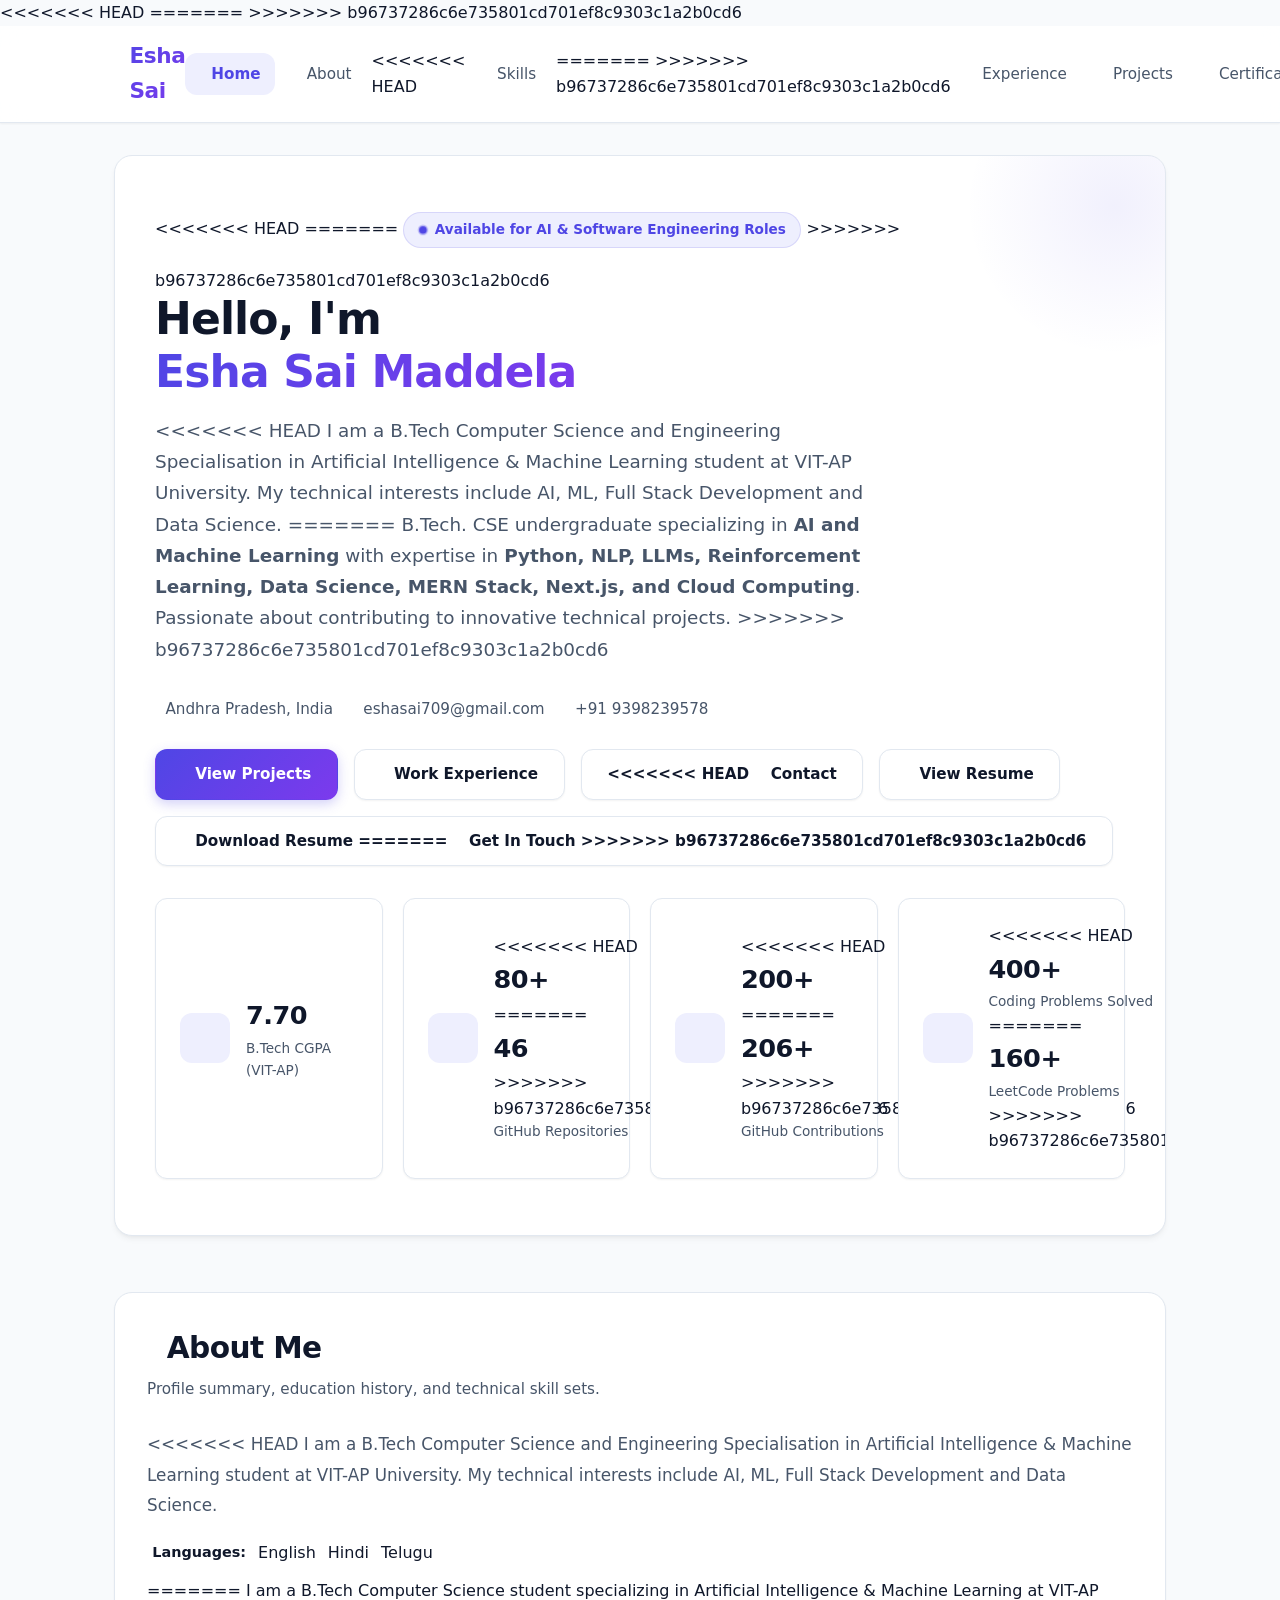
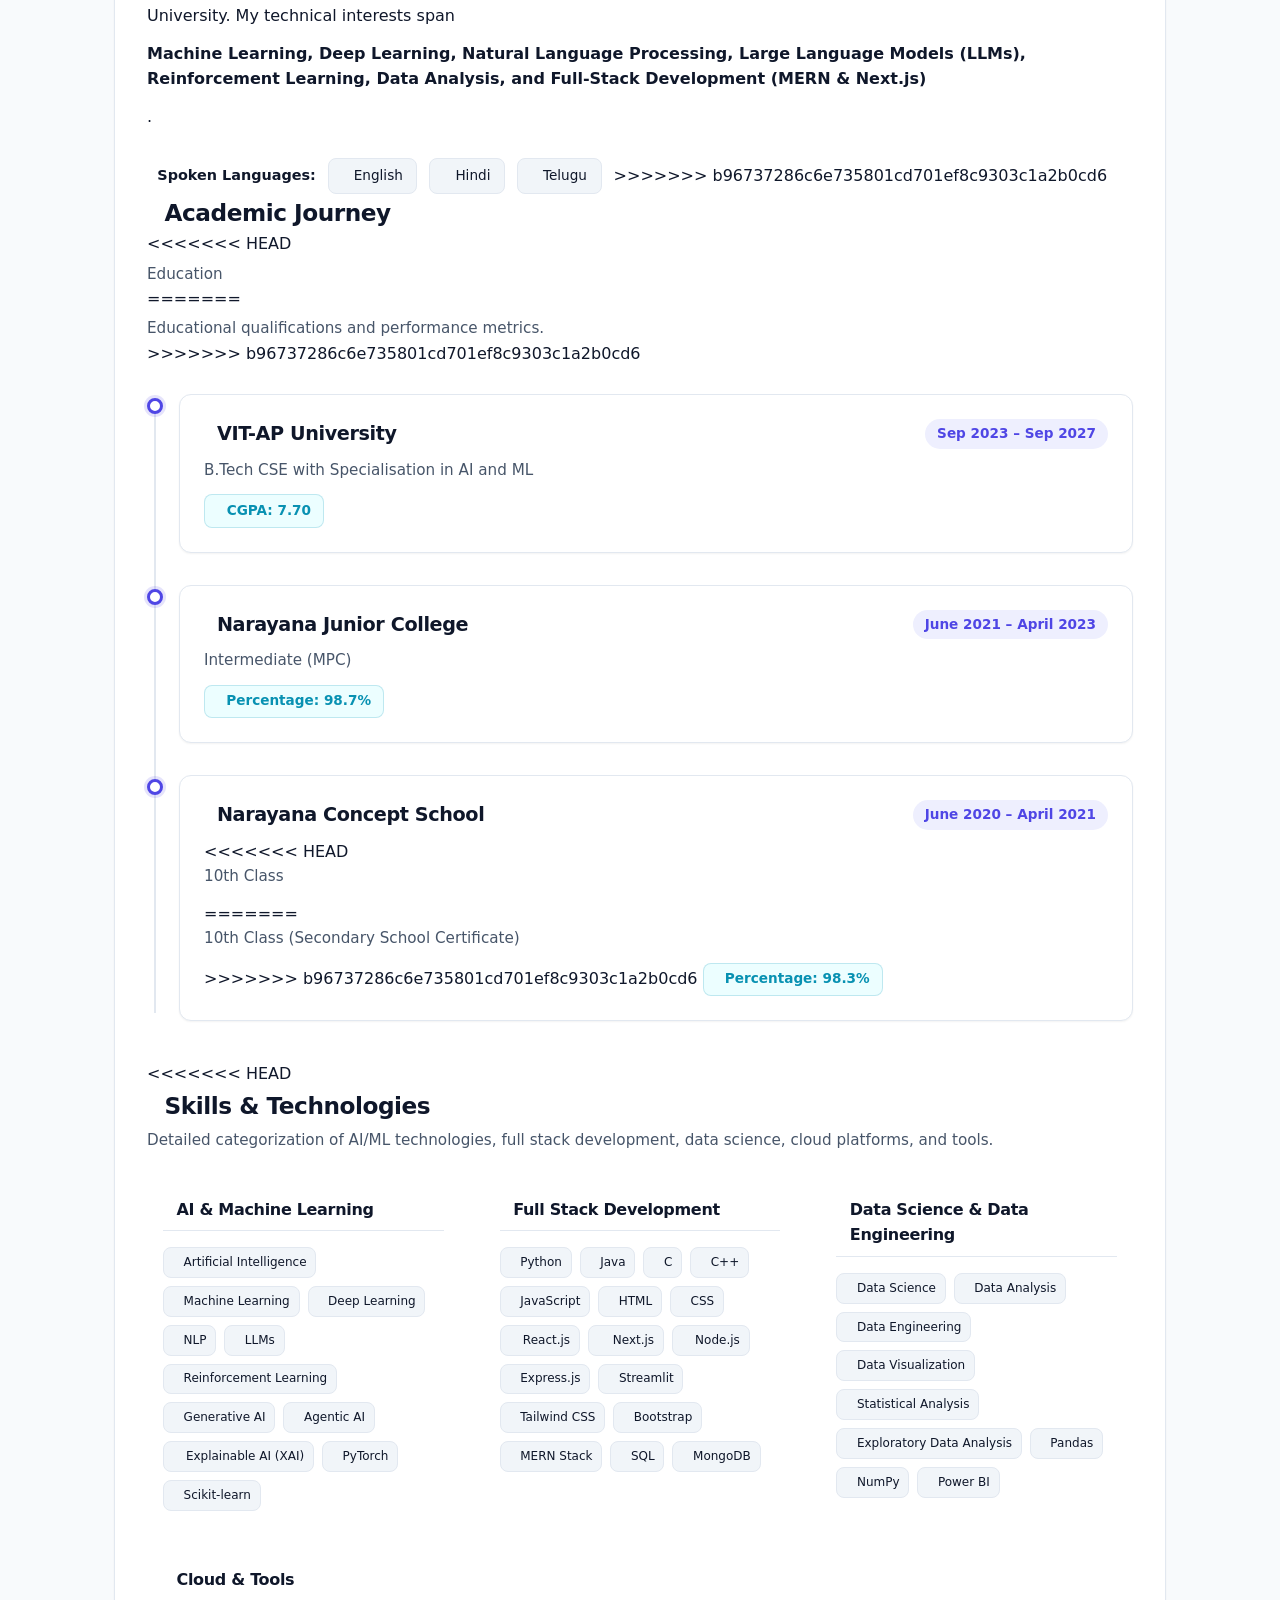
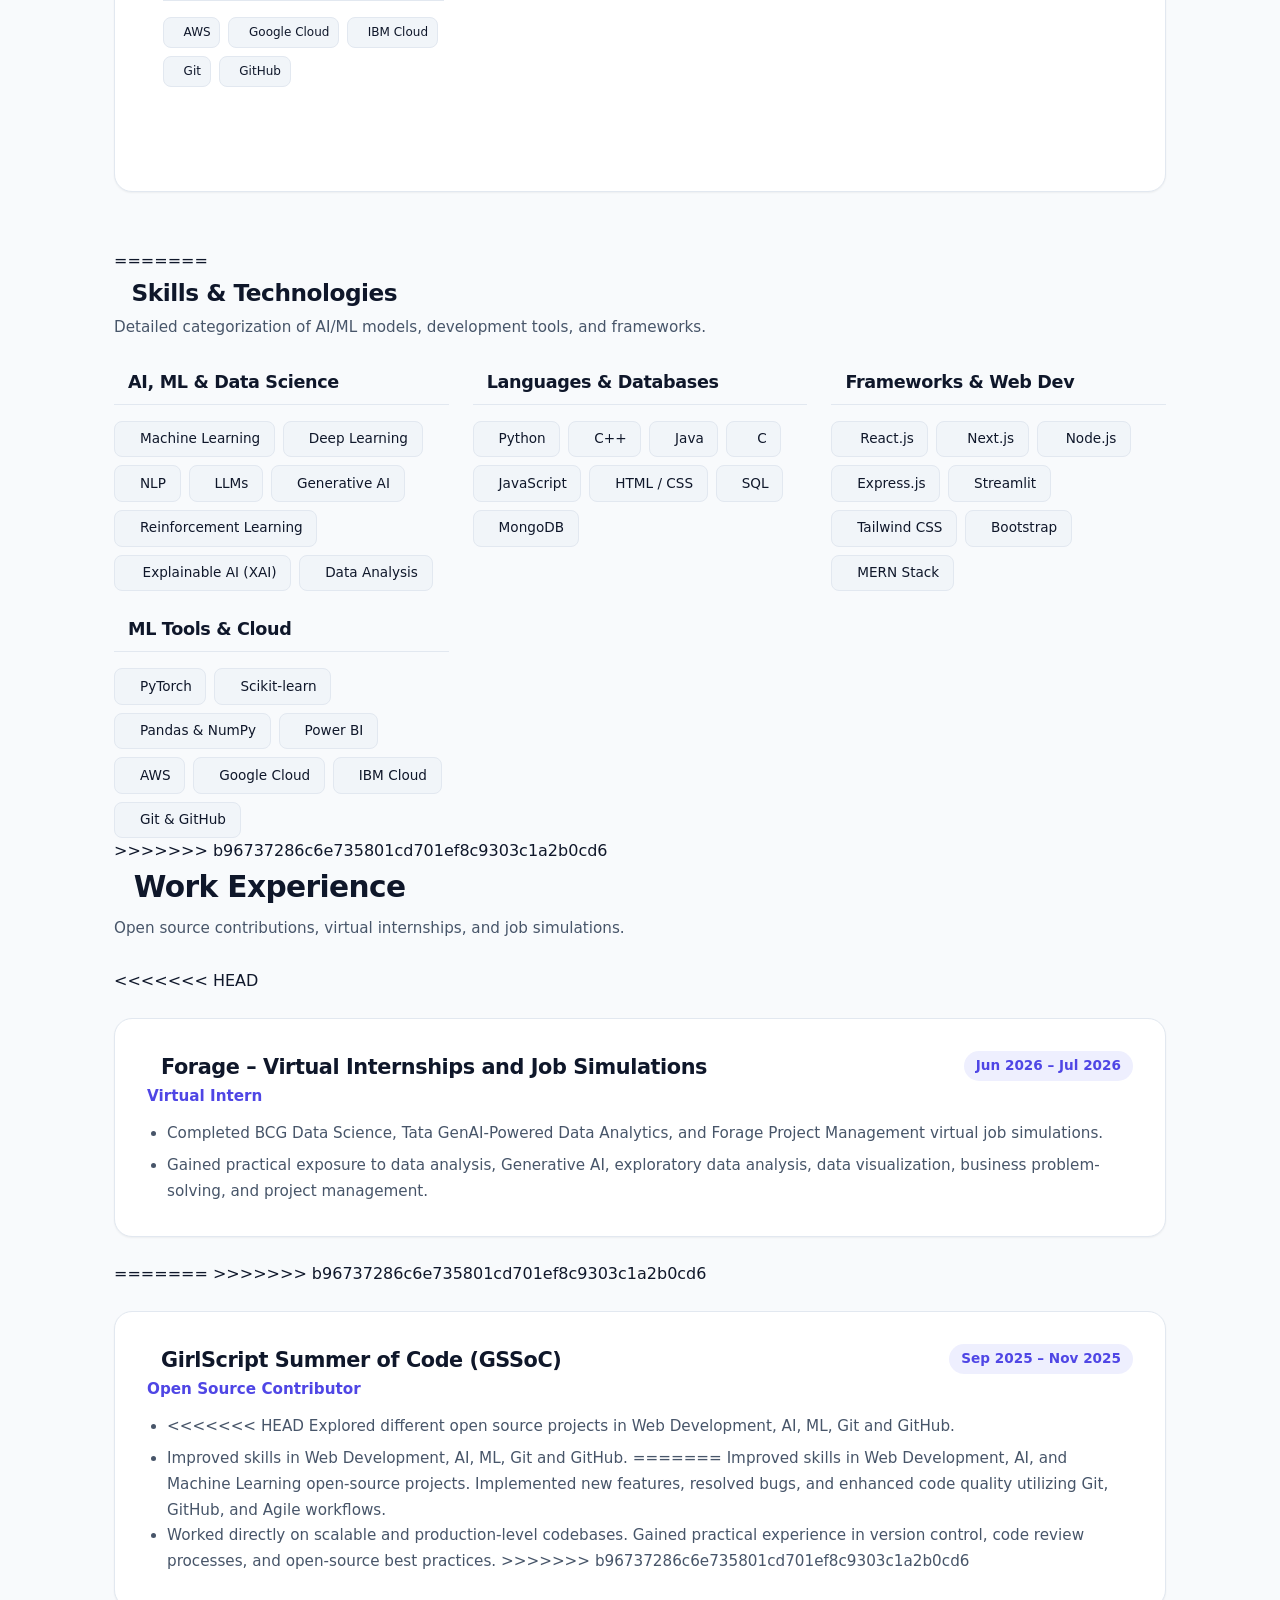
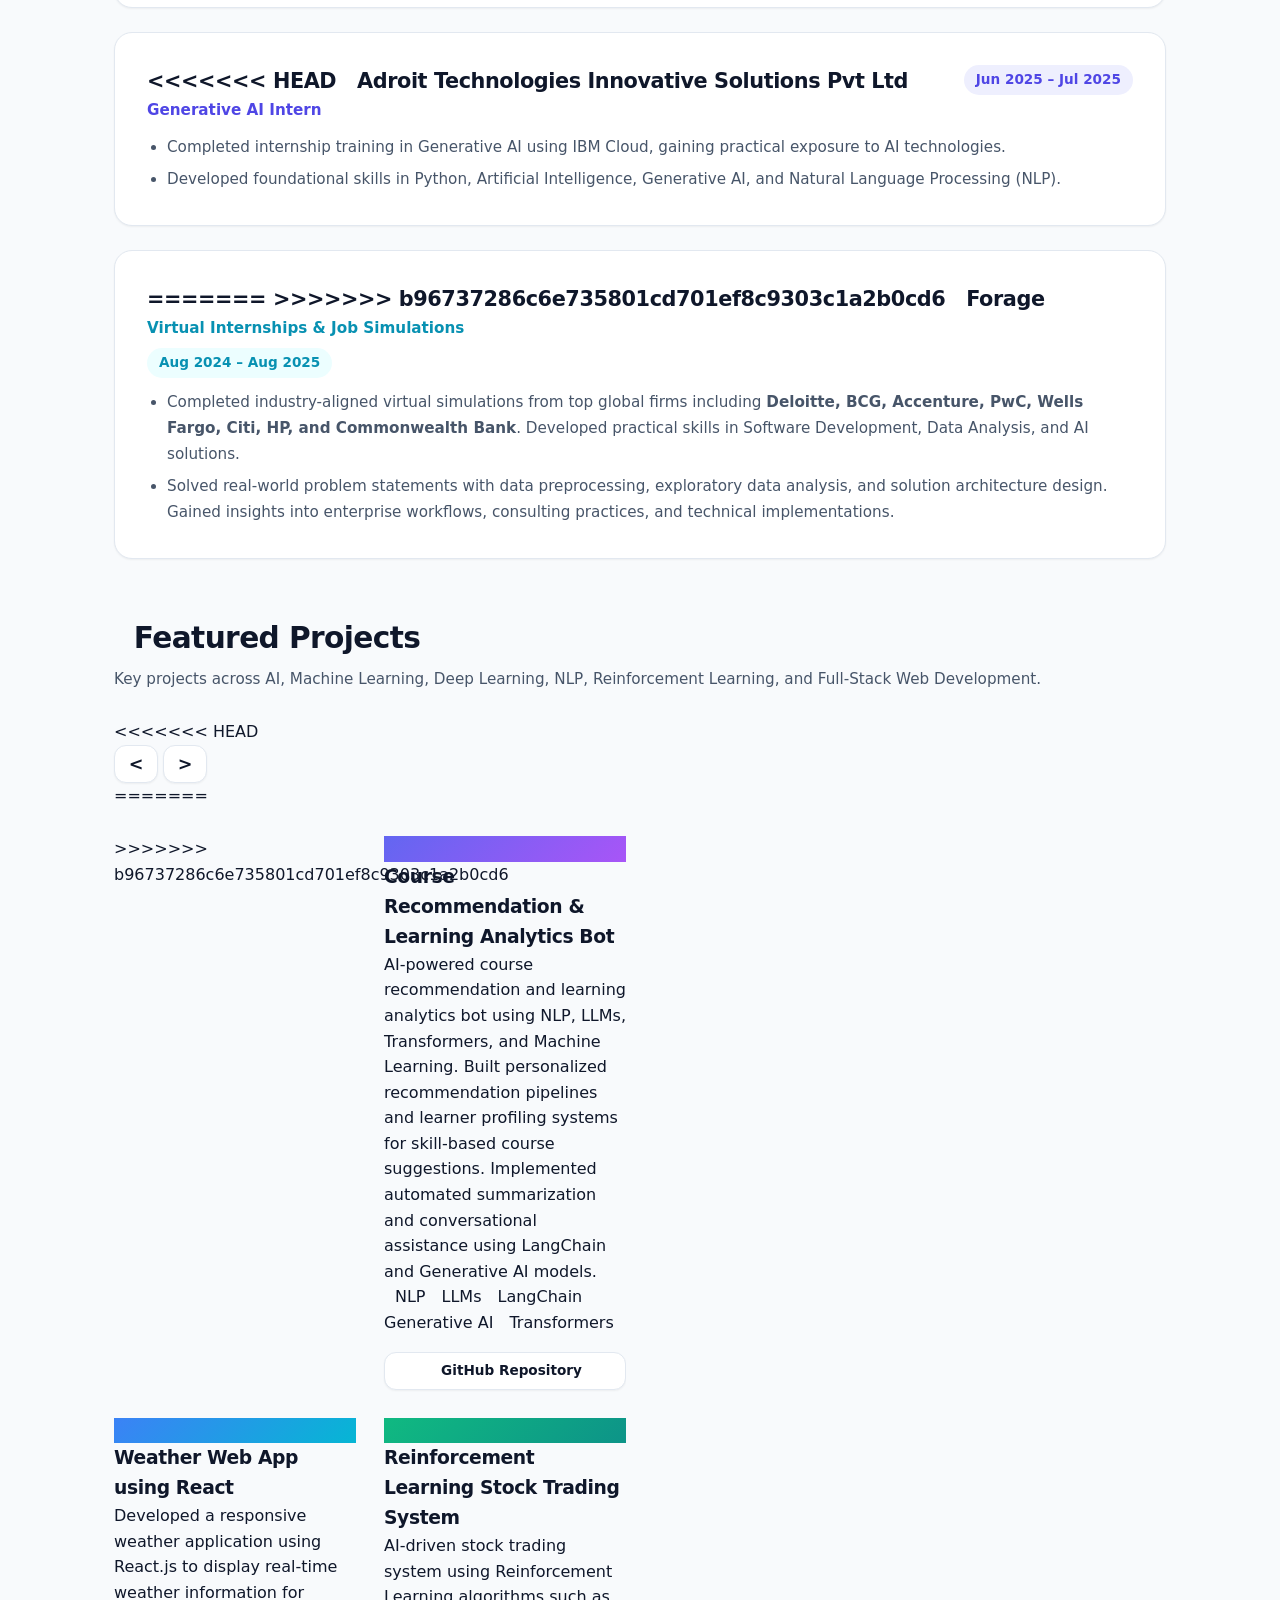
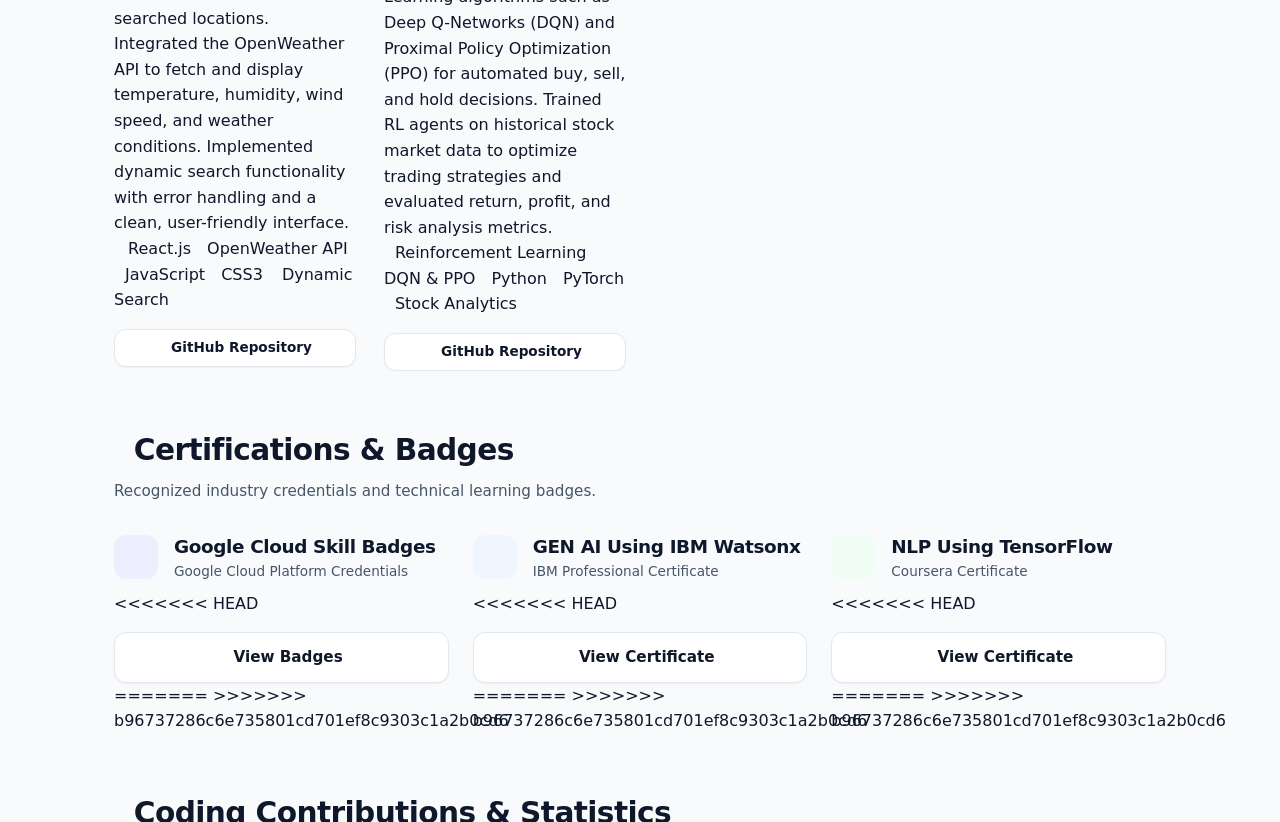
<file: portfolio/about.html>
<!DOCTYPE html>
<html lang="en">
<head>
    <meta charset="UTF-8">
    <meta http-equiv="refresh" content="0; url=index.html#about">
    <title>Redirecting to About Section...</title>
</head>
<body>
    <p>Redirecting to <a href="index.html#about">About Section</a>...</p>
</body>
</html>
</file>
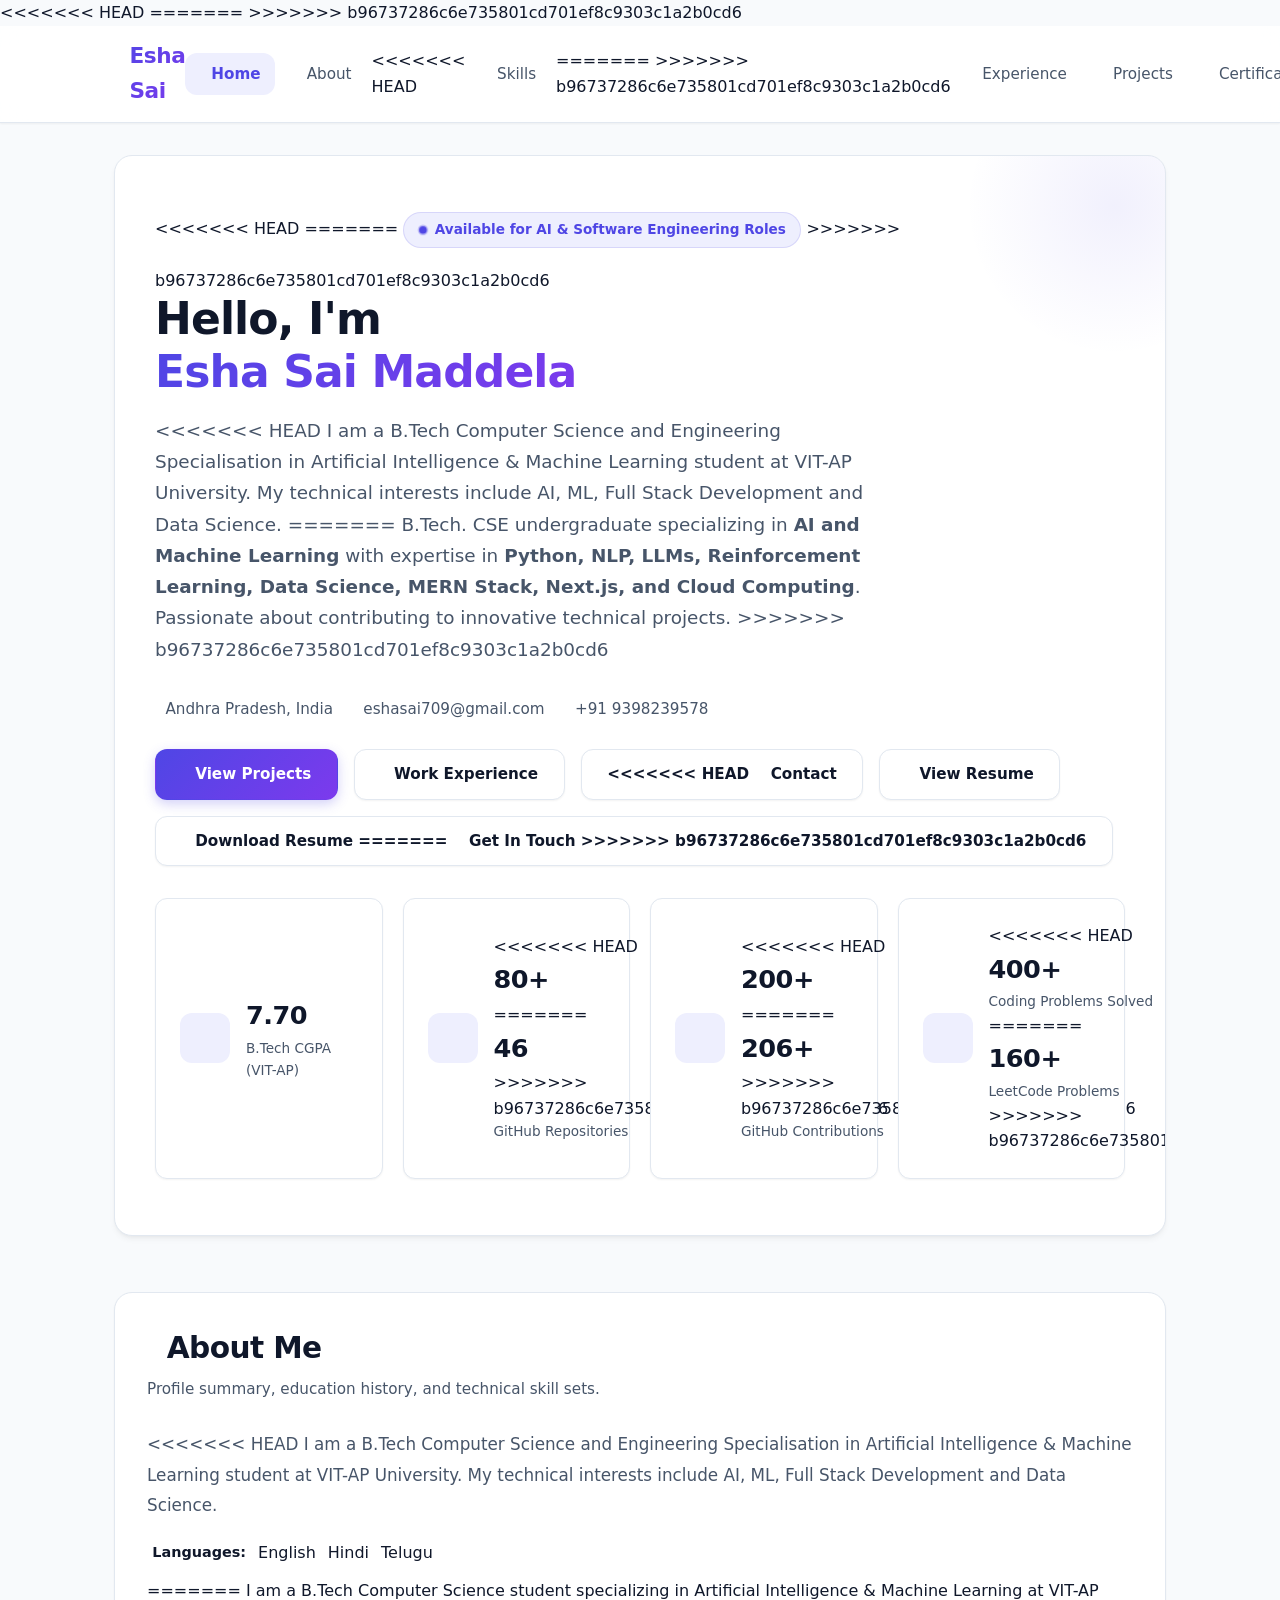
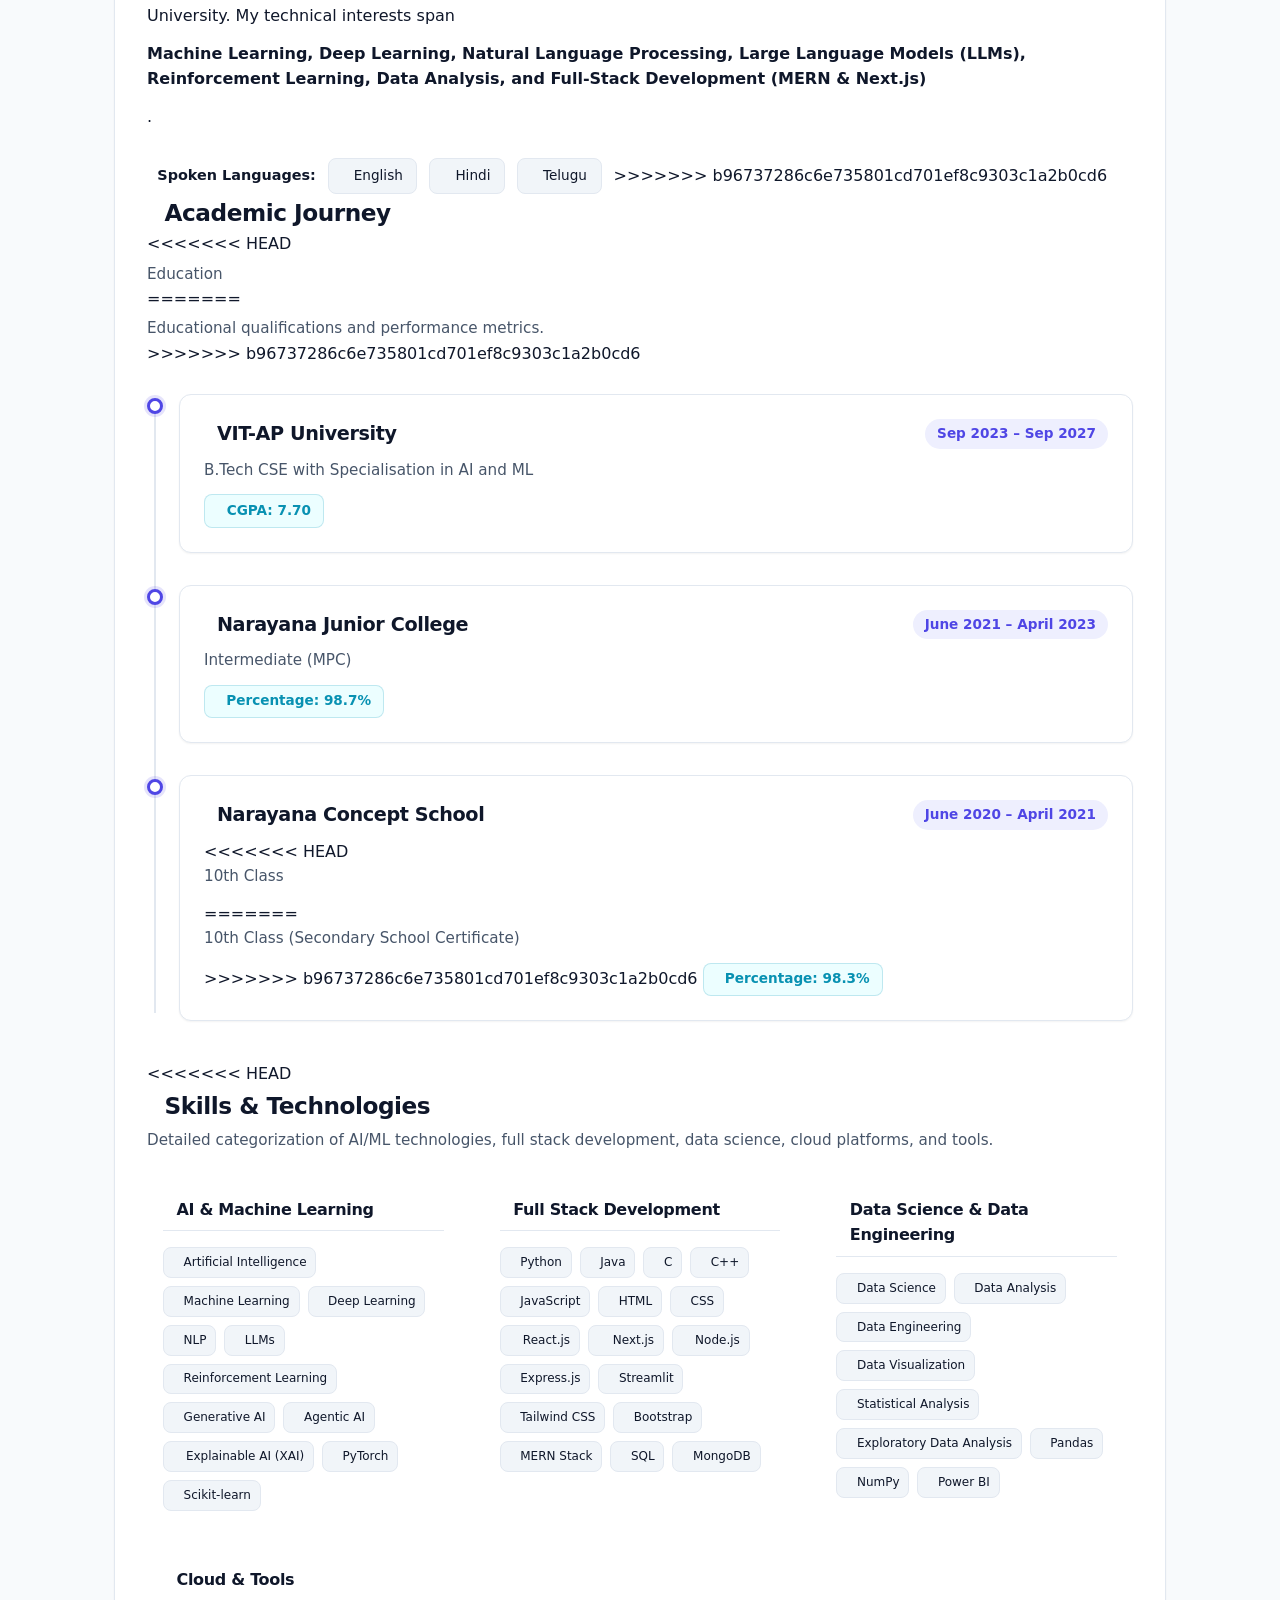
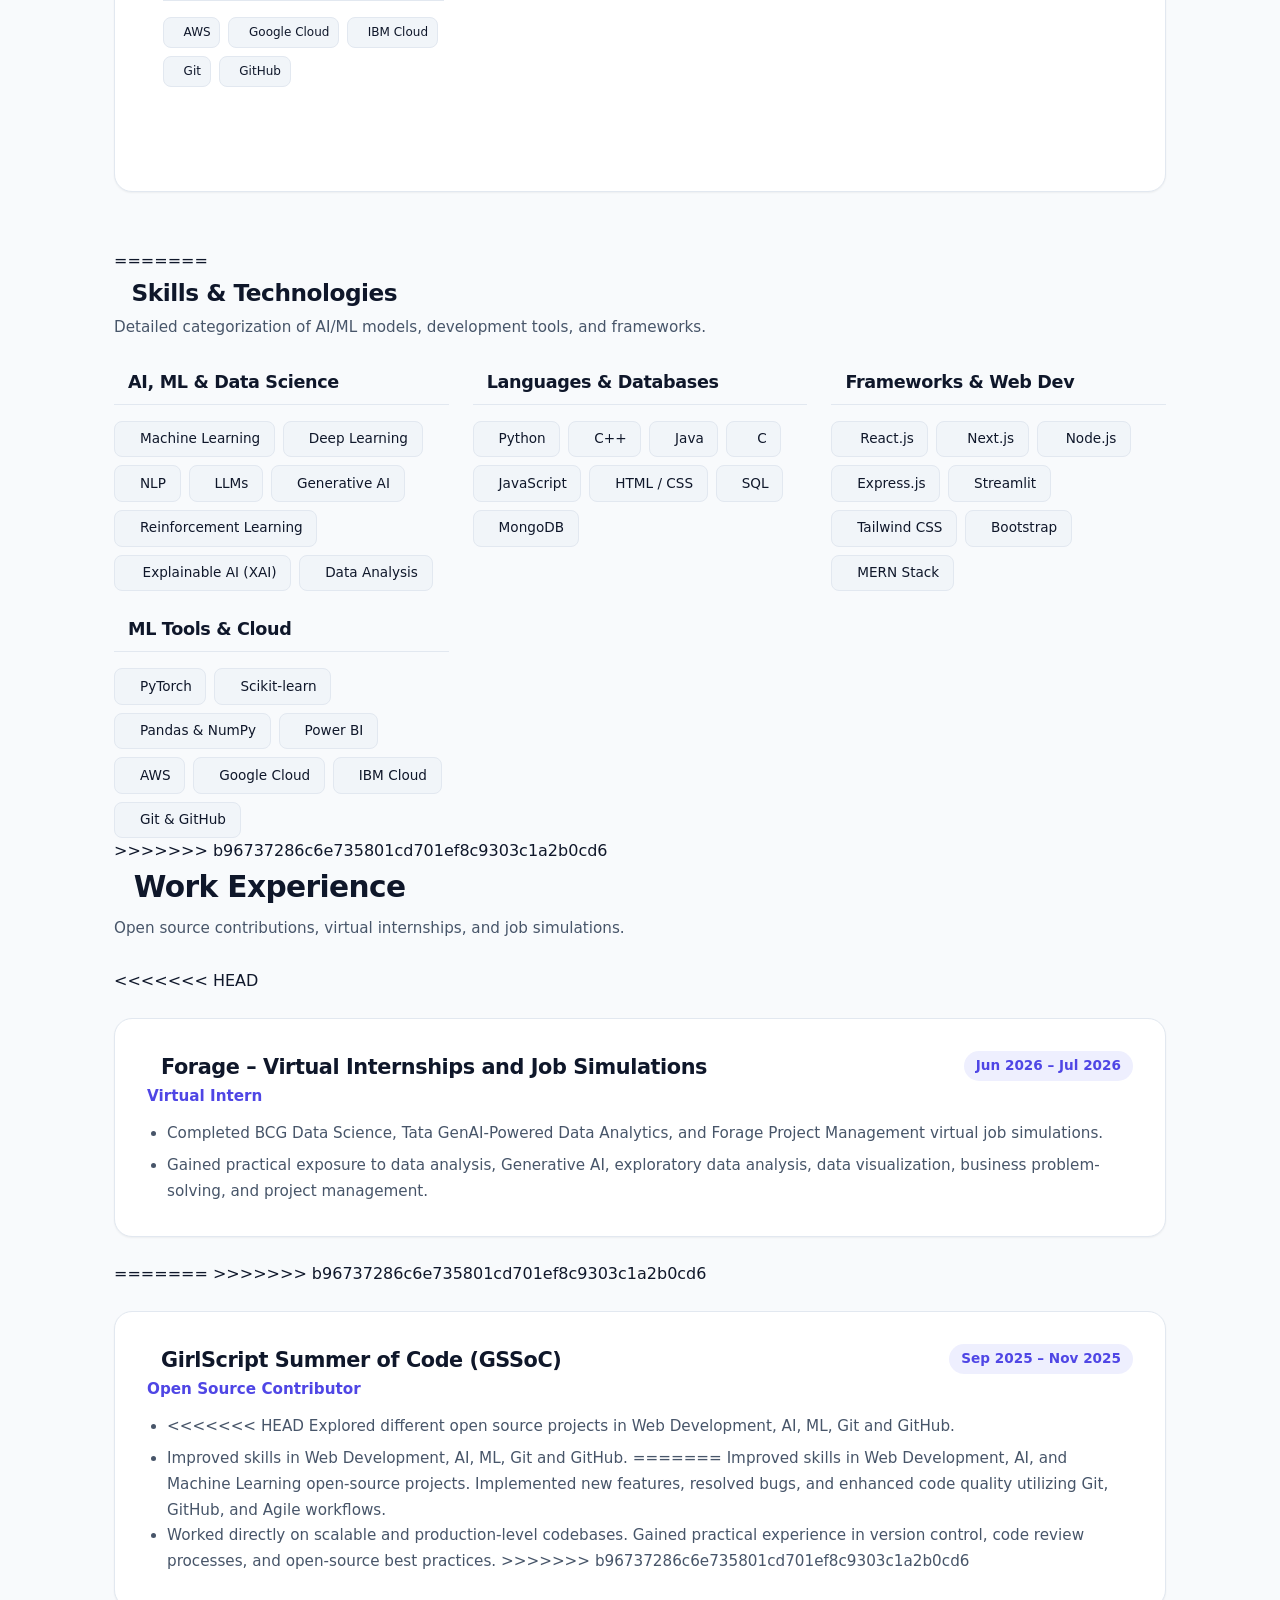
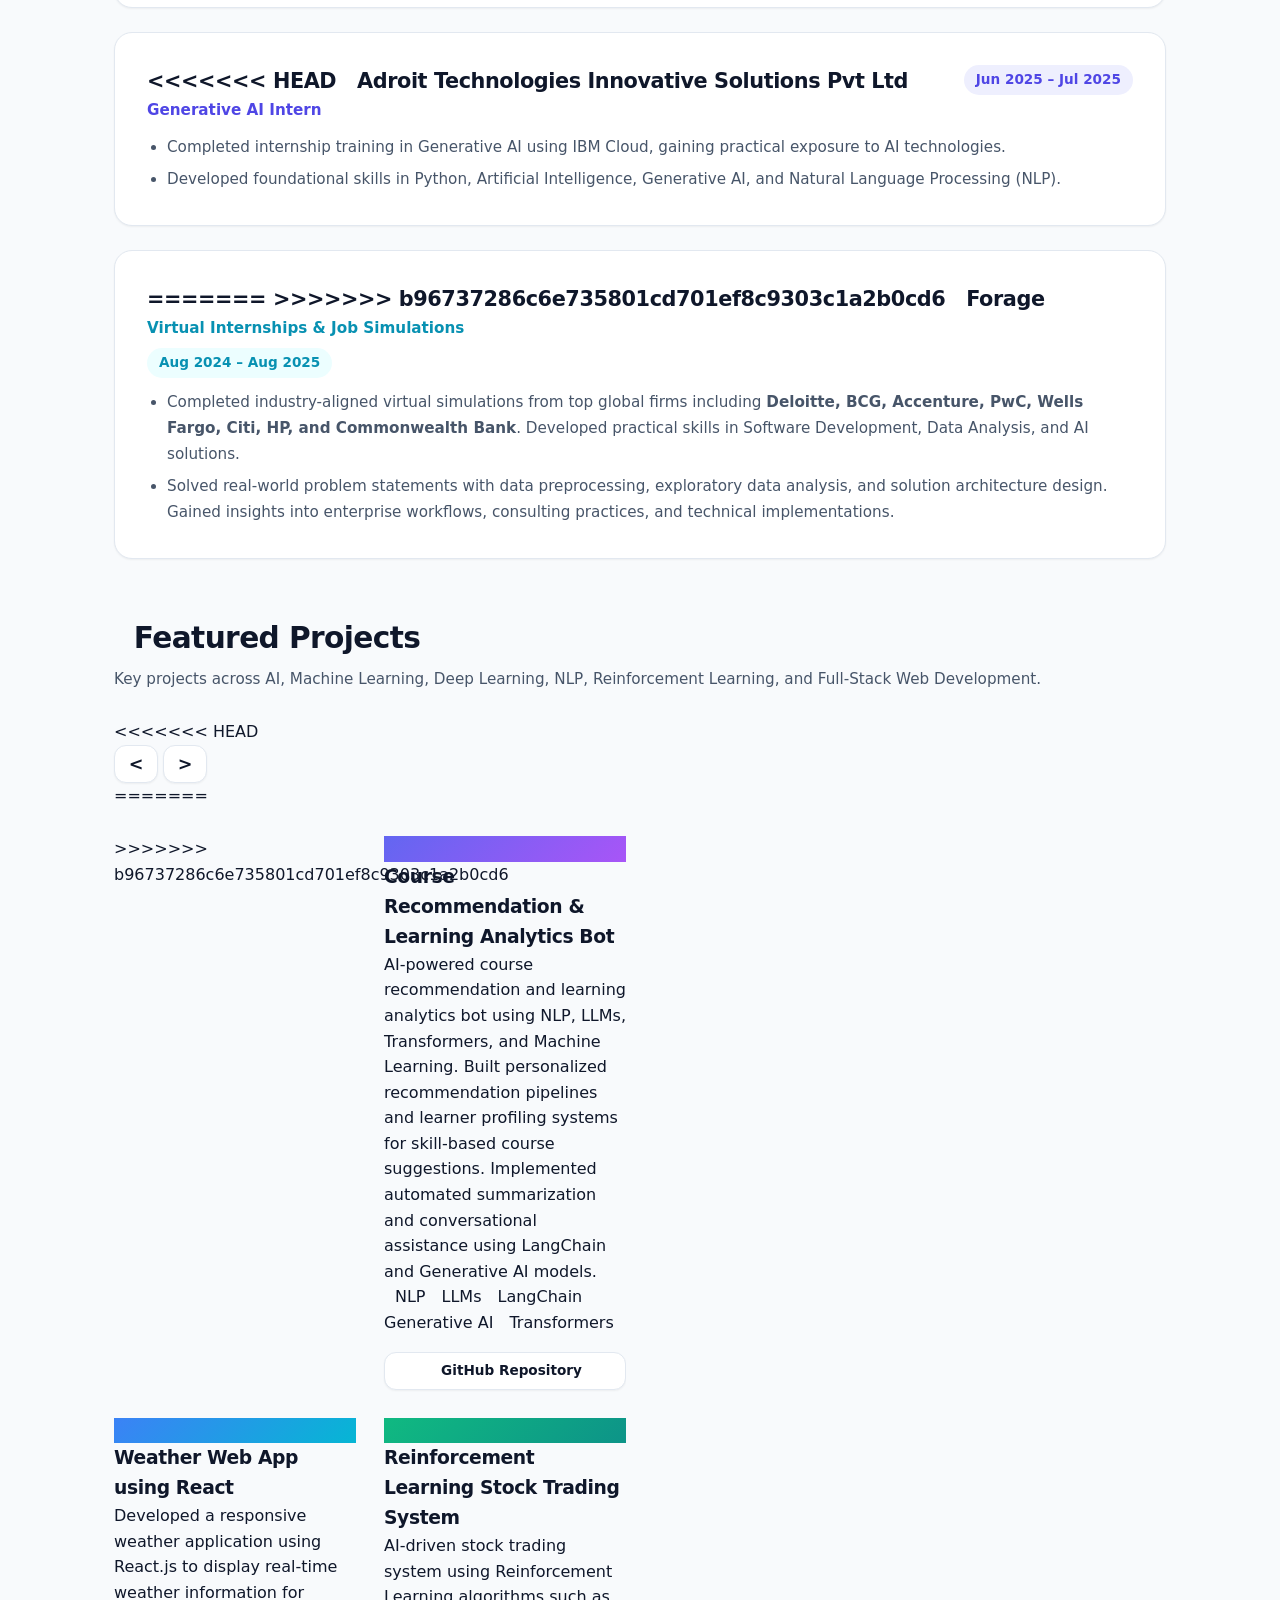
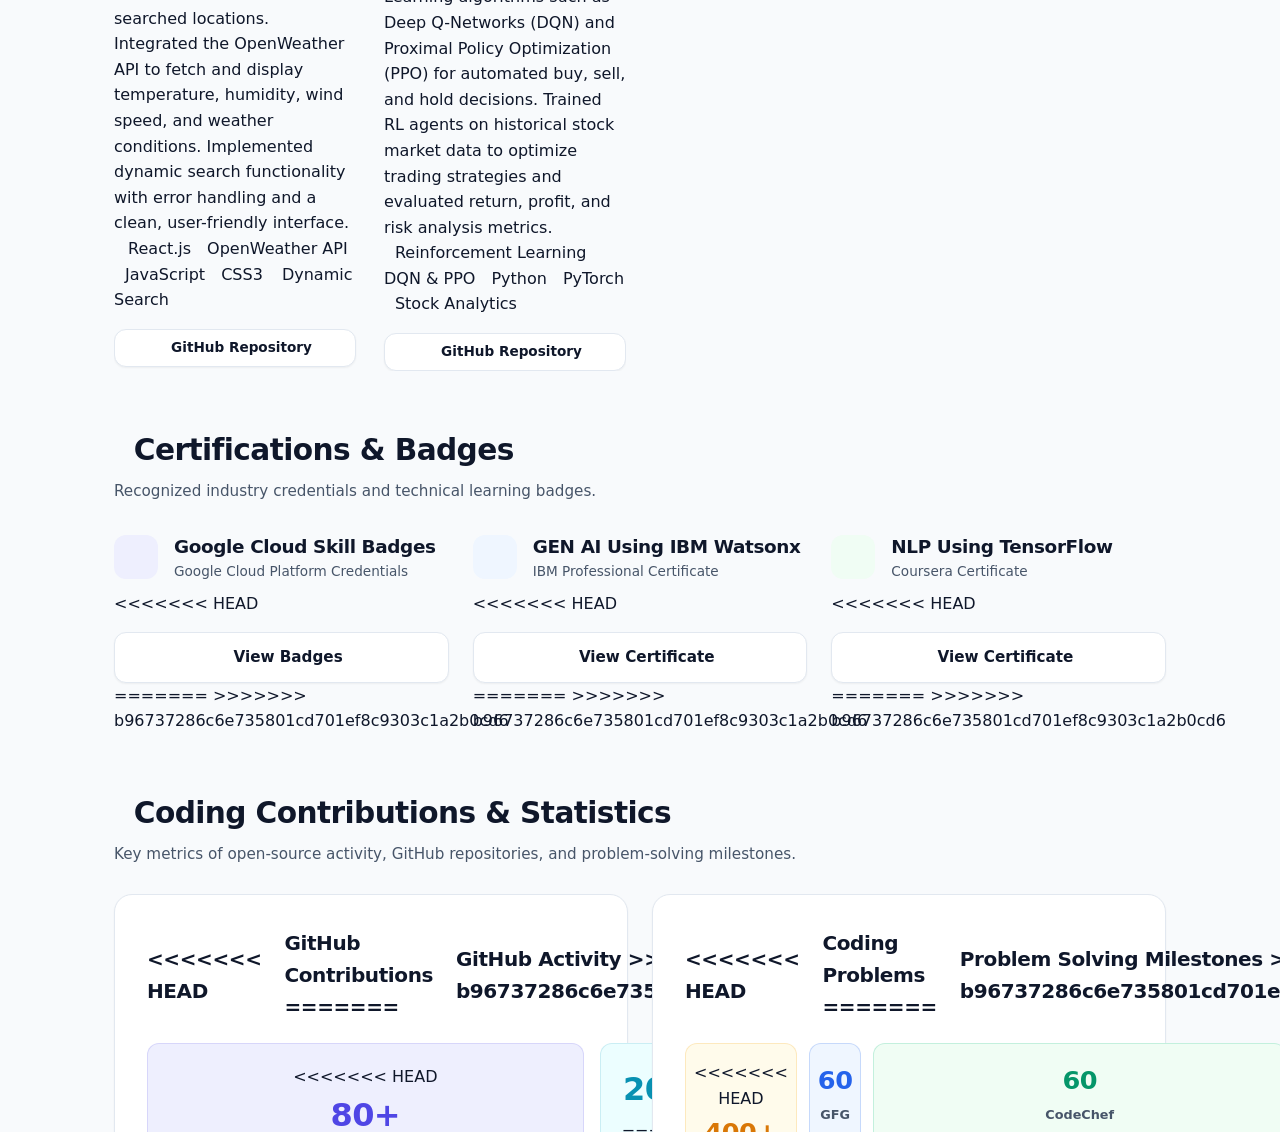
<file: portfolio/contact.html>
<!DOCTYPE html>
<html lang="en">
<head>
    <meta charset="UTF-8">
    <meta http-equiv="refresh" content="0; url=index.html#contact">
    <title>Redirecting to Contact Section...</title>
</head>
<body>
    <p>Redirecting to <a href="index.html#contact">Contact Section</a>...</p>
</body>
</html>
</file>
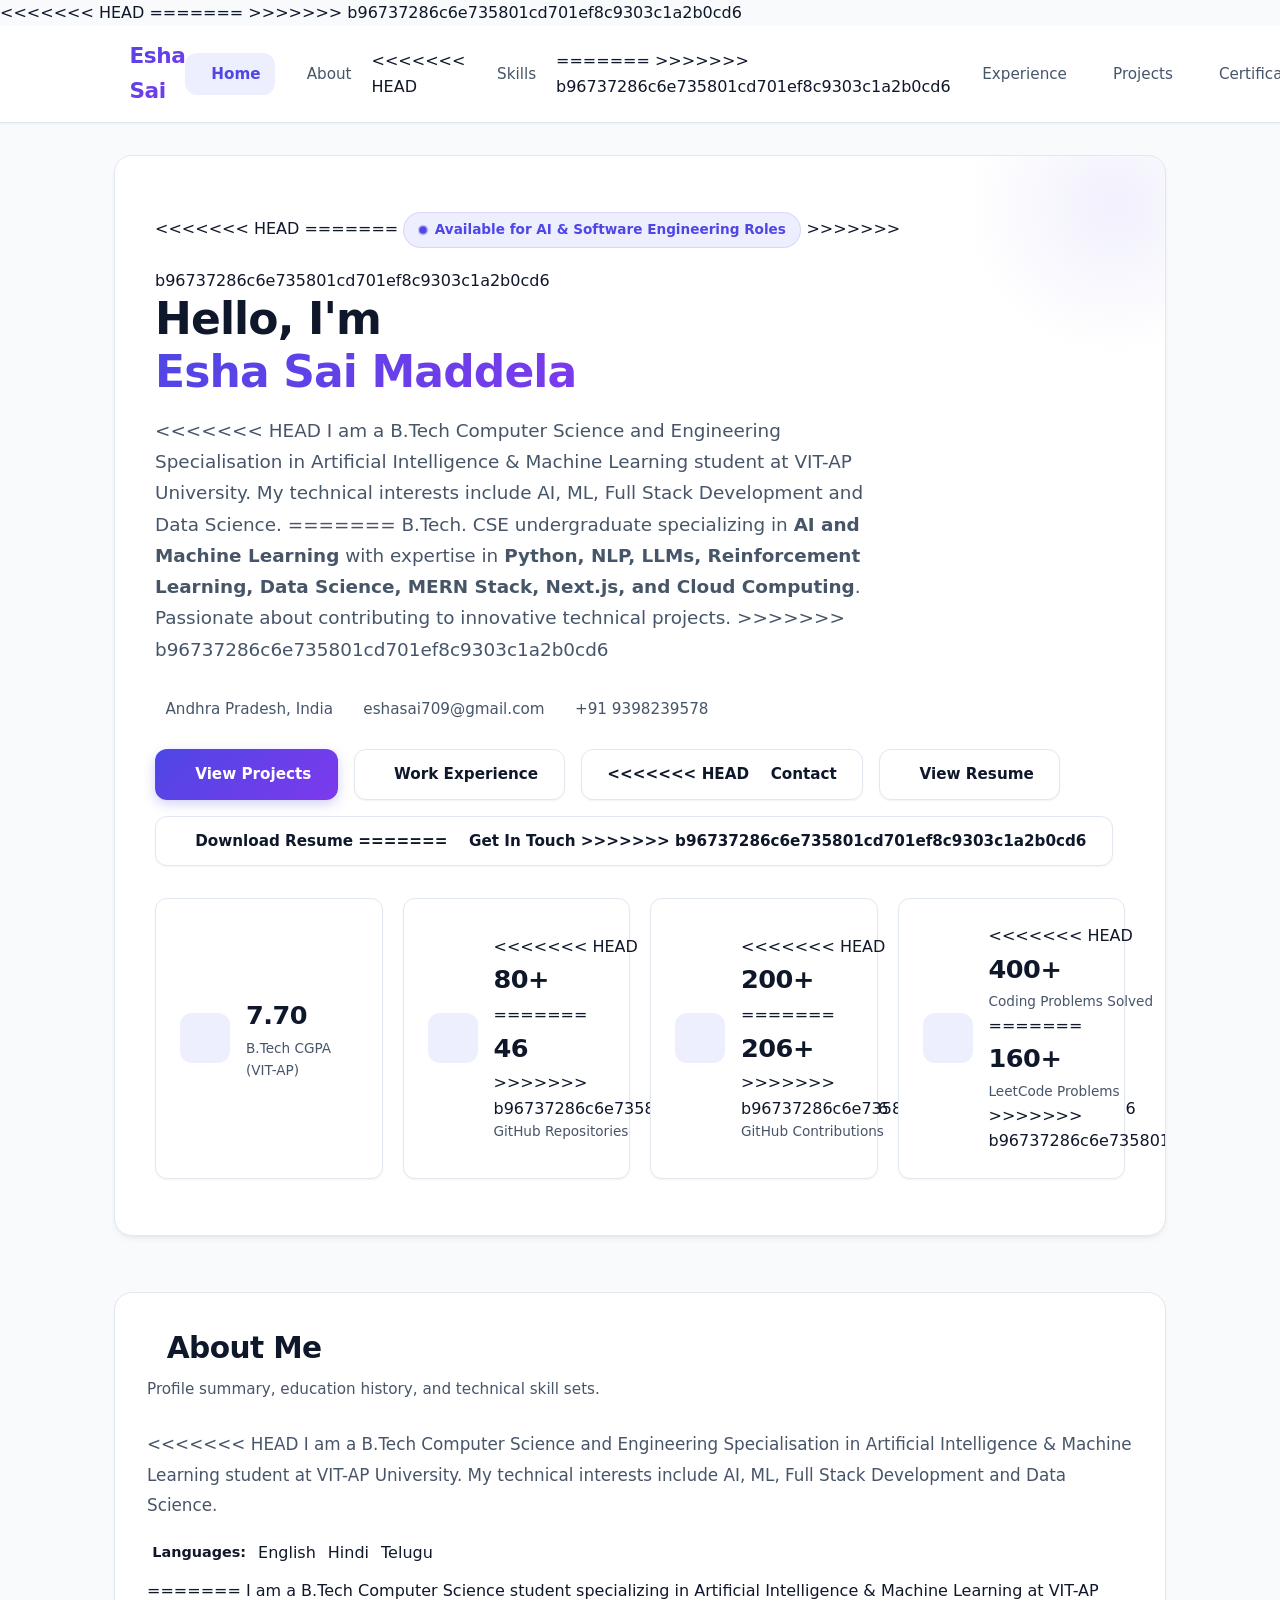
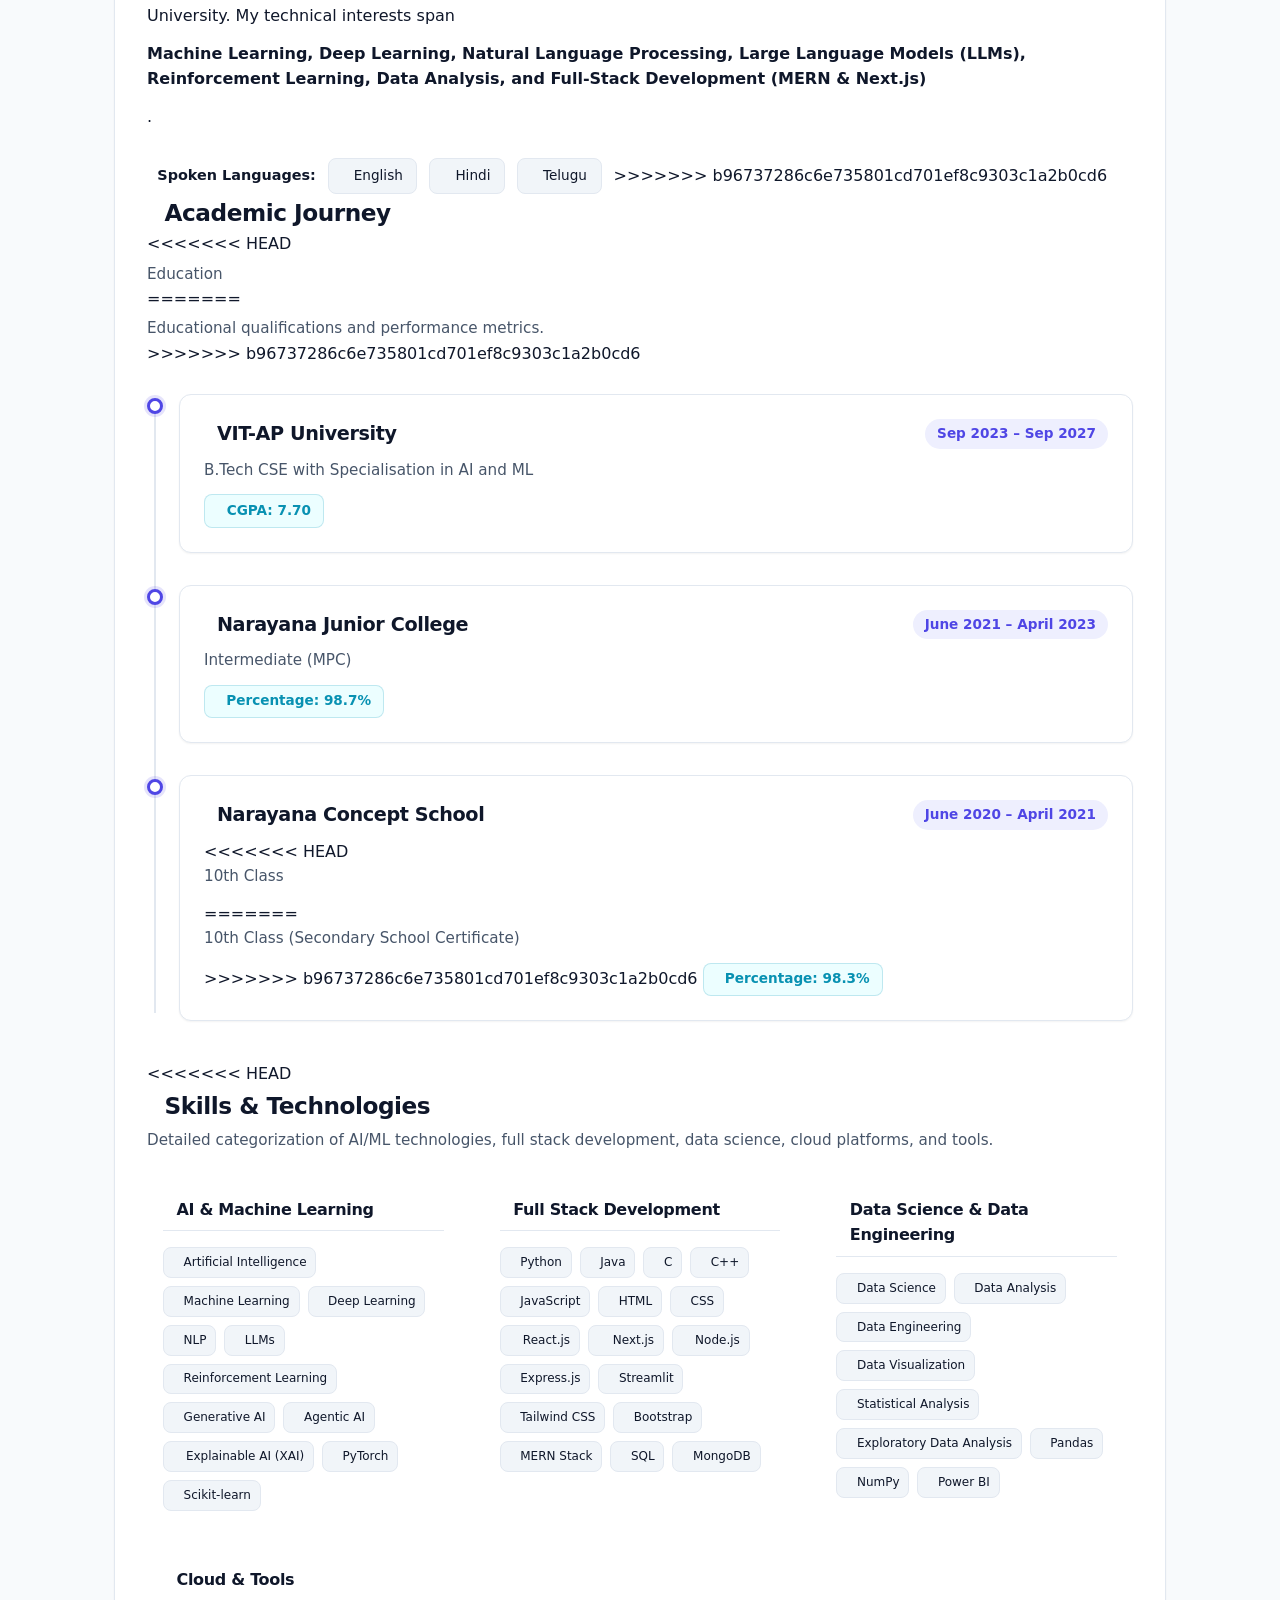
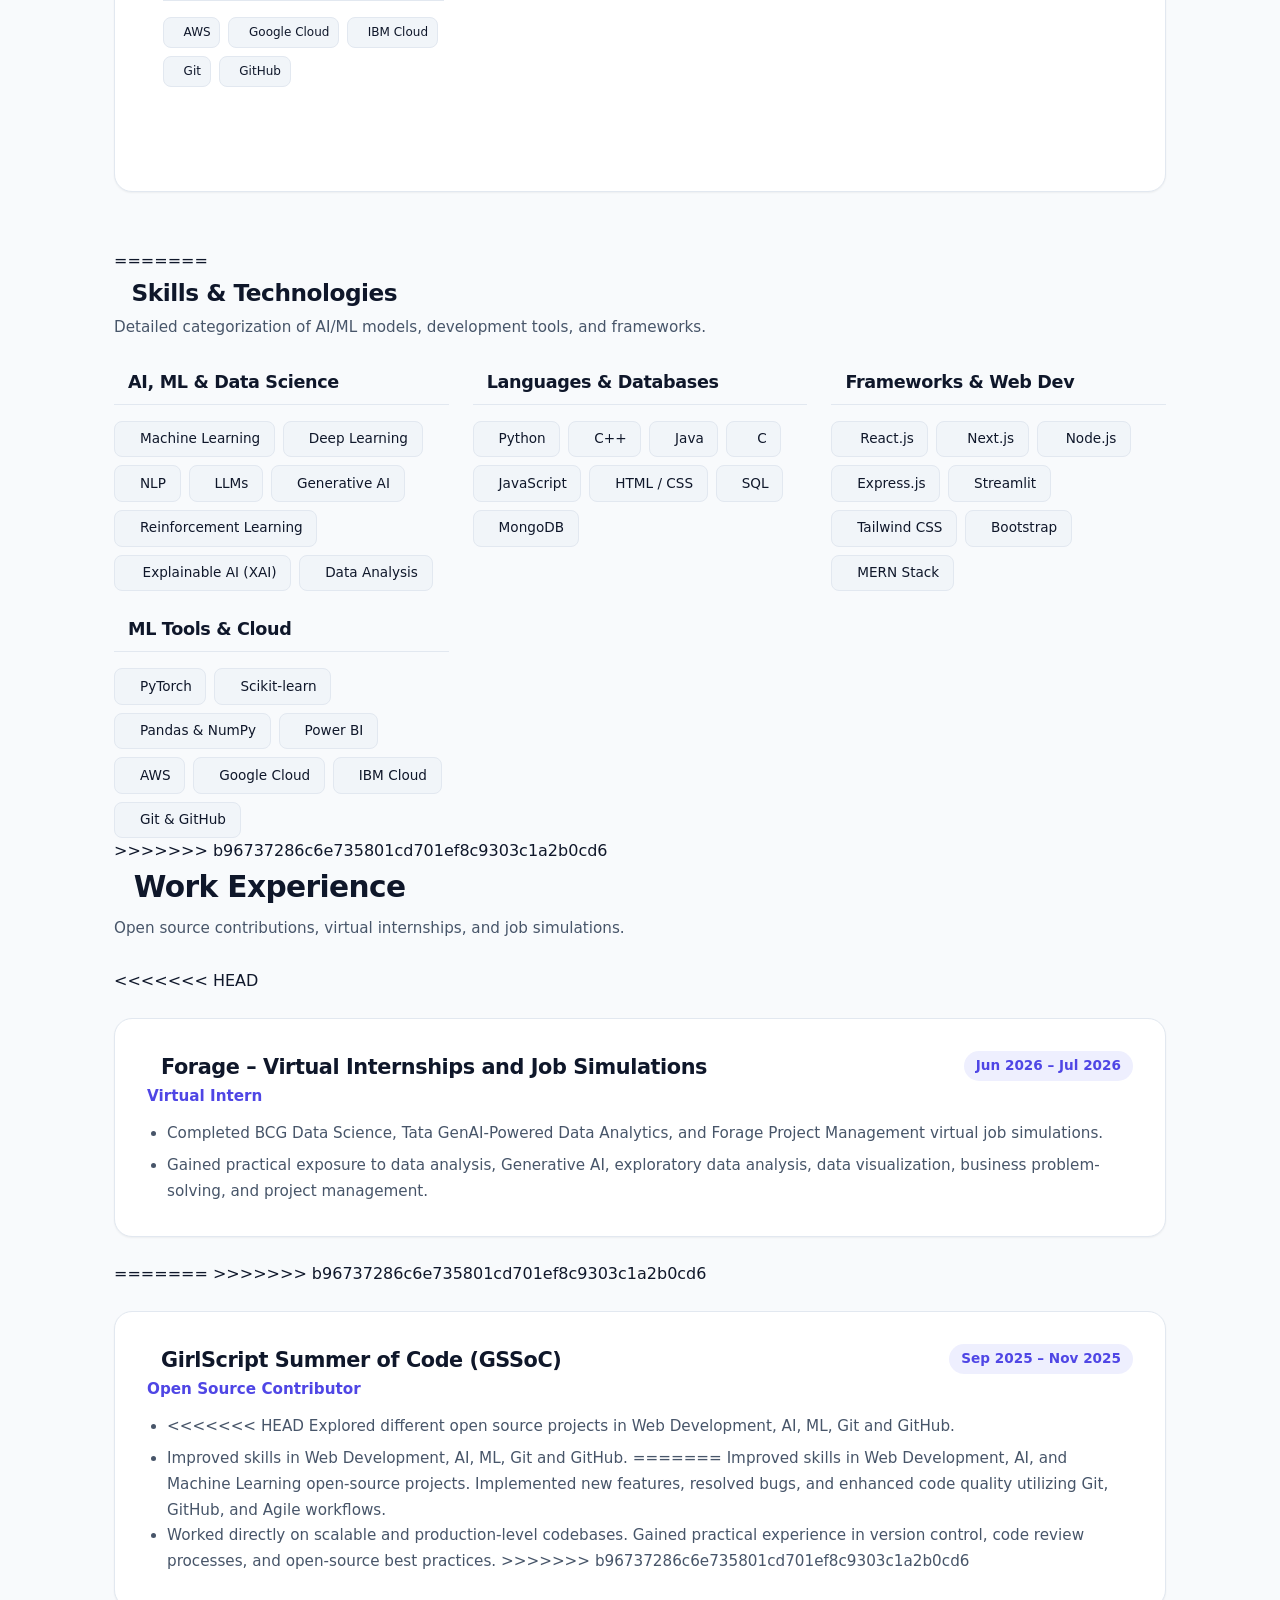
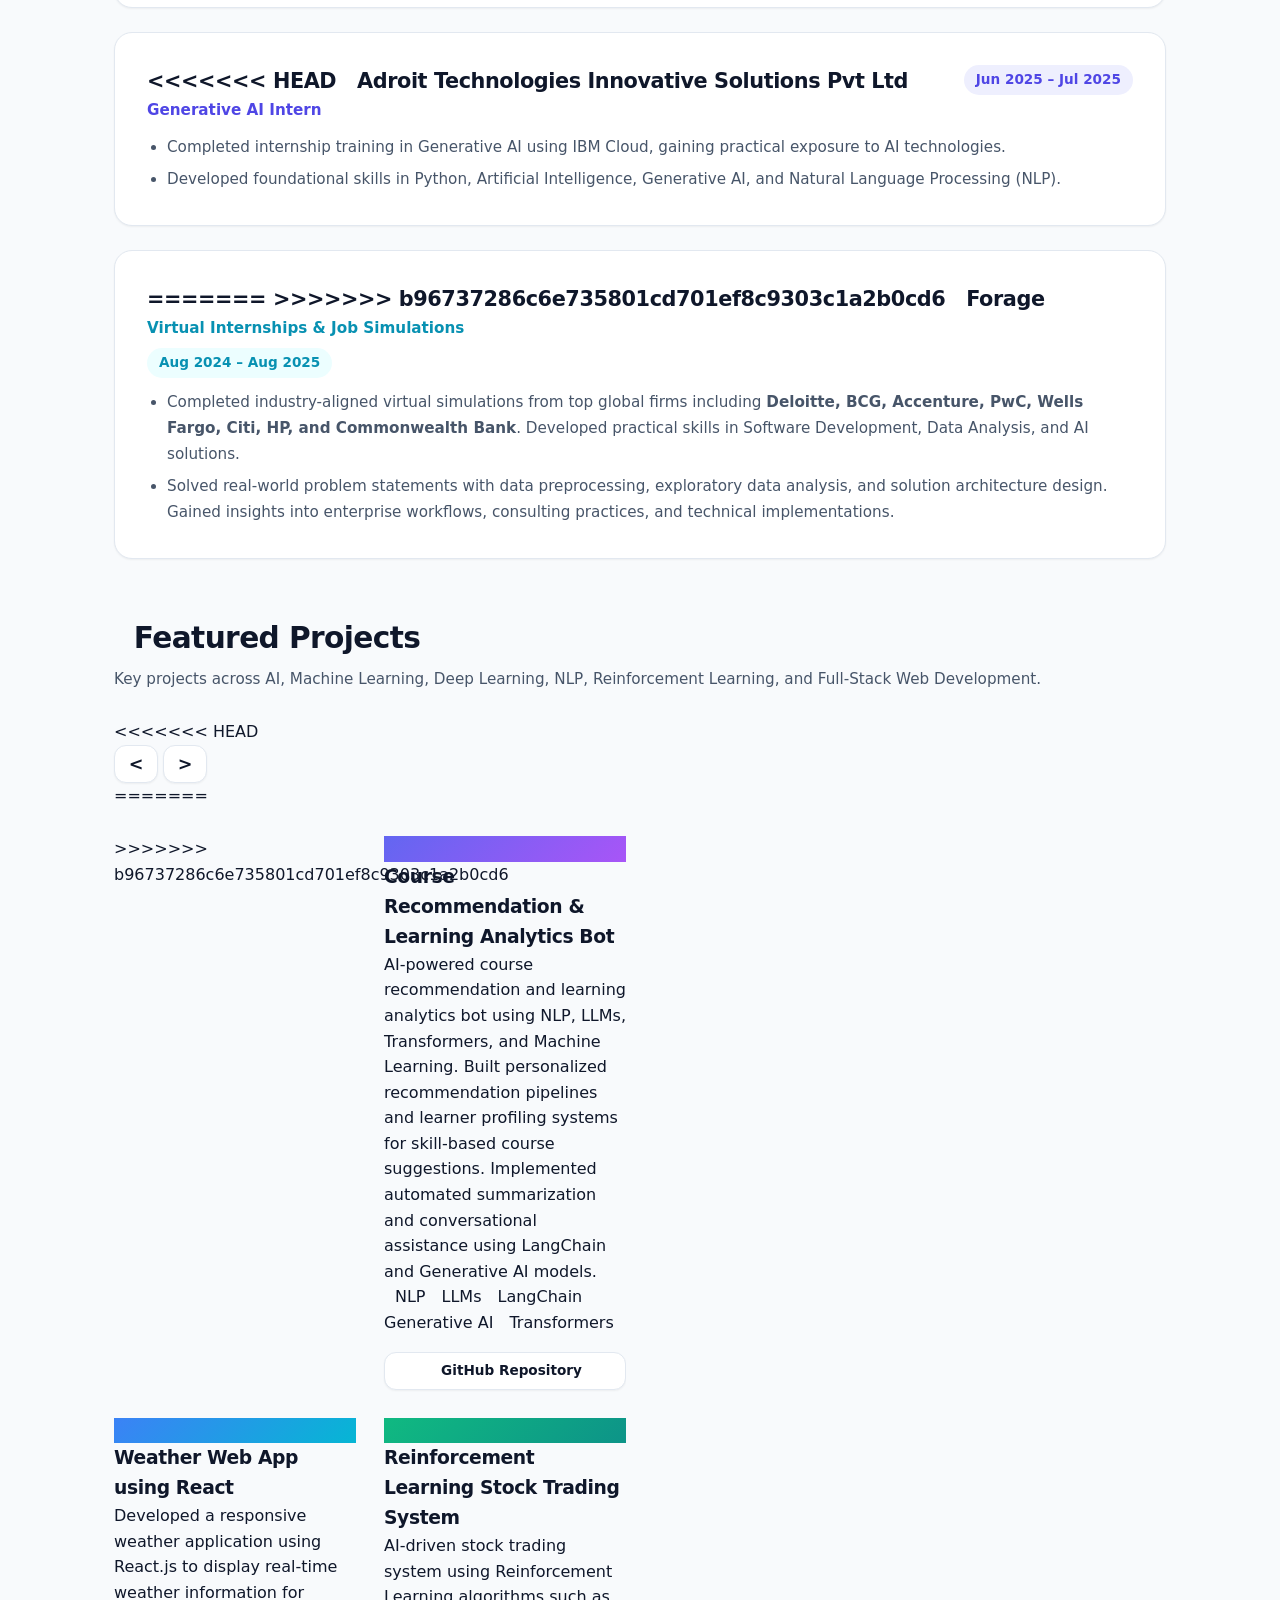
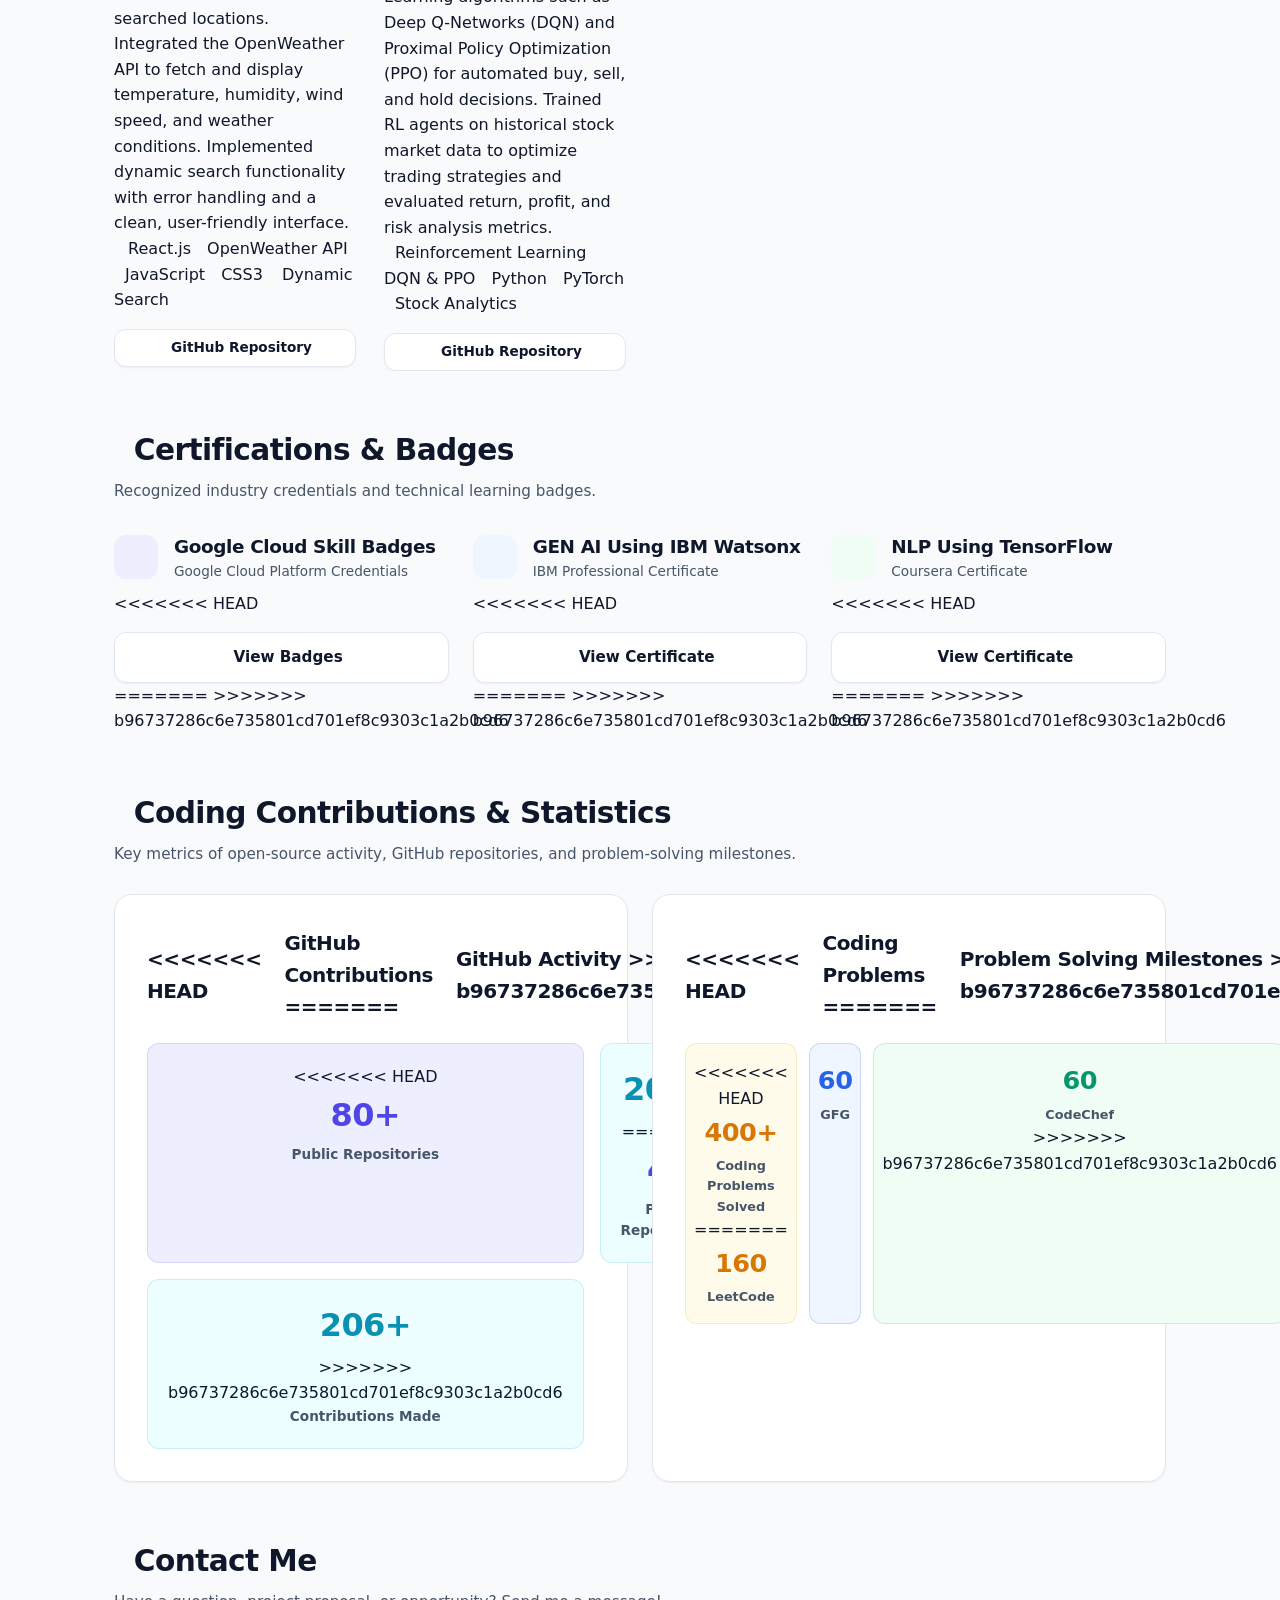
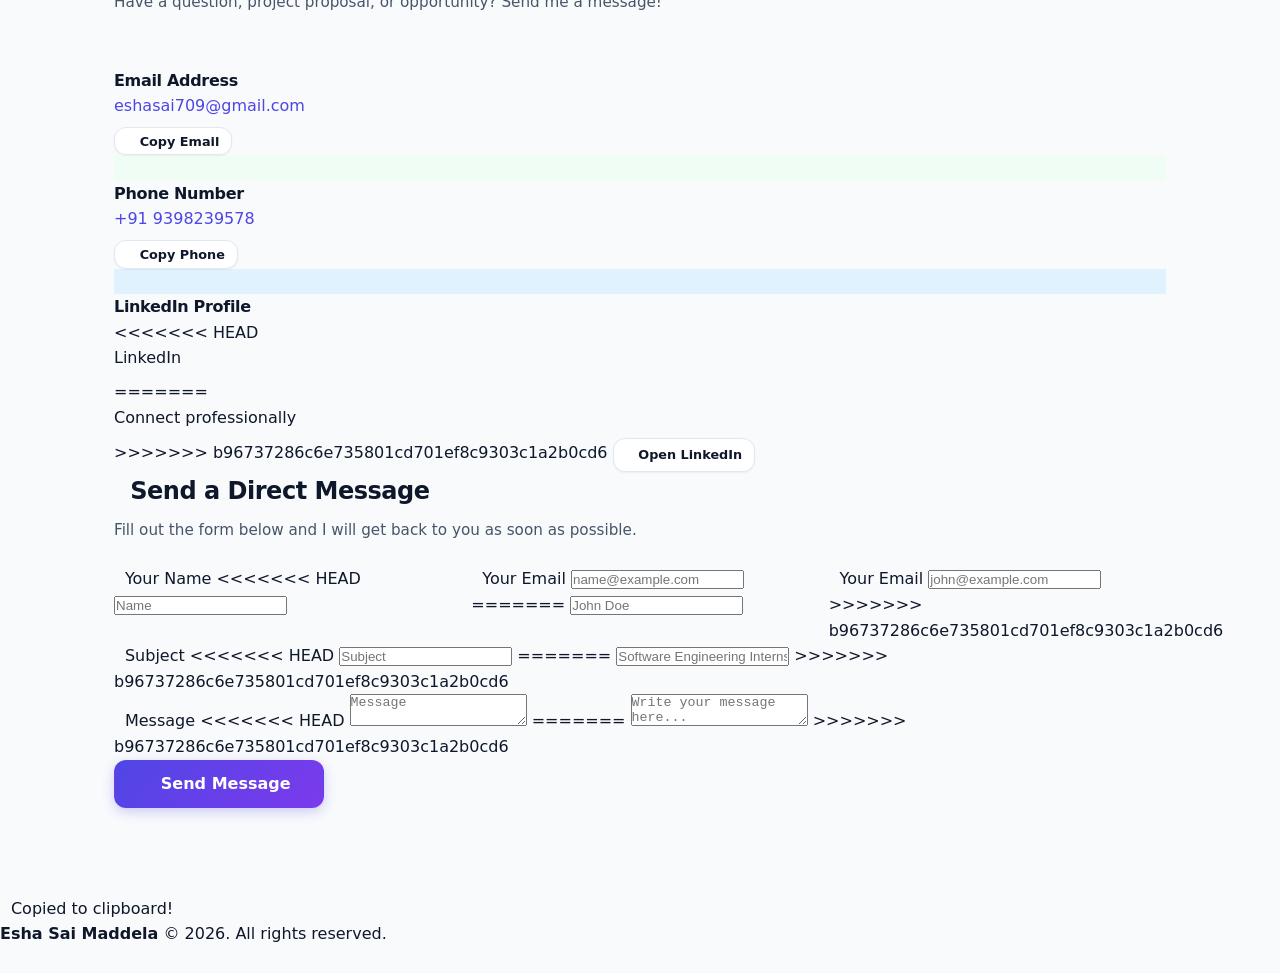
<file: portfolio/contacts.html>
<!DOCTYPE html>
<html lang="en">
<head>
    <meta charset="UTF-8">
    <meta http-equiv="refresh" content="0; url=contact.html">
    <title>Contact Redirect</title>
</head>
<body>
    <p>Redirecting to <a href="contact.html">Contact Page</a>...</p>
</body>
</html>
</file>
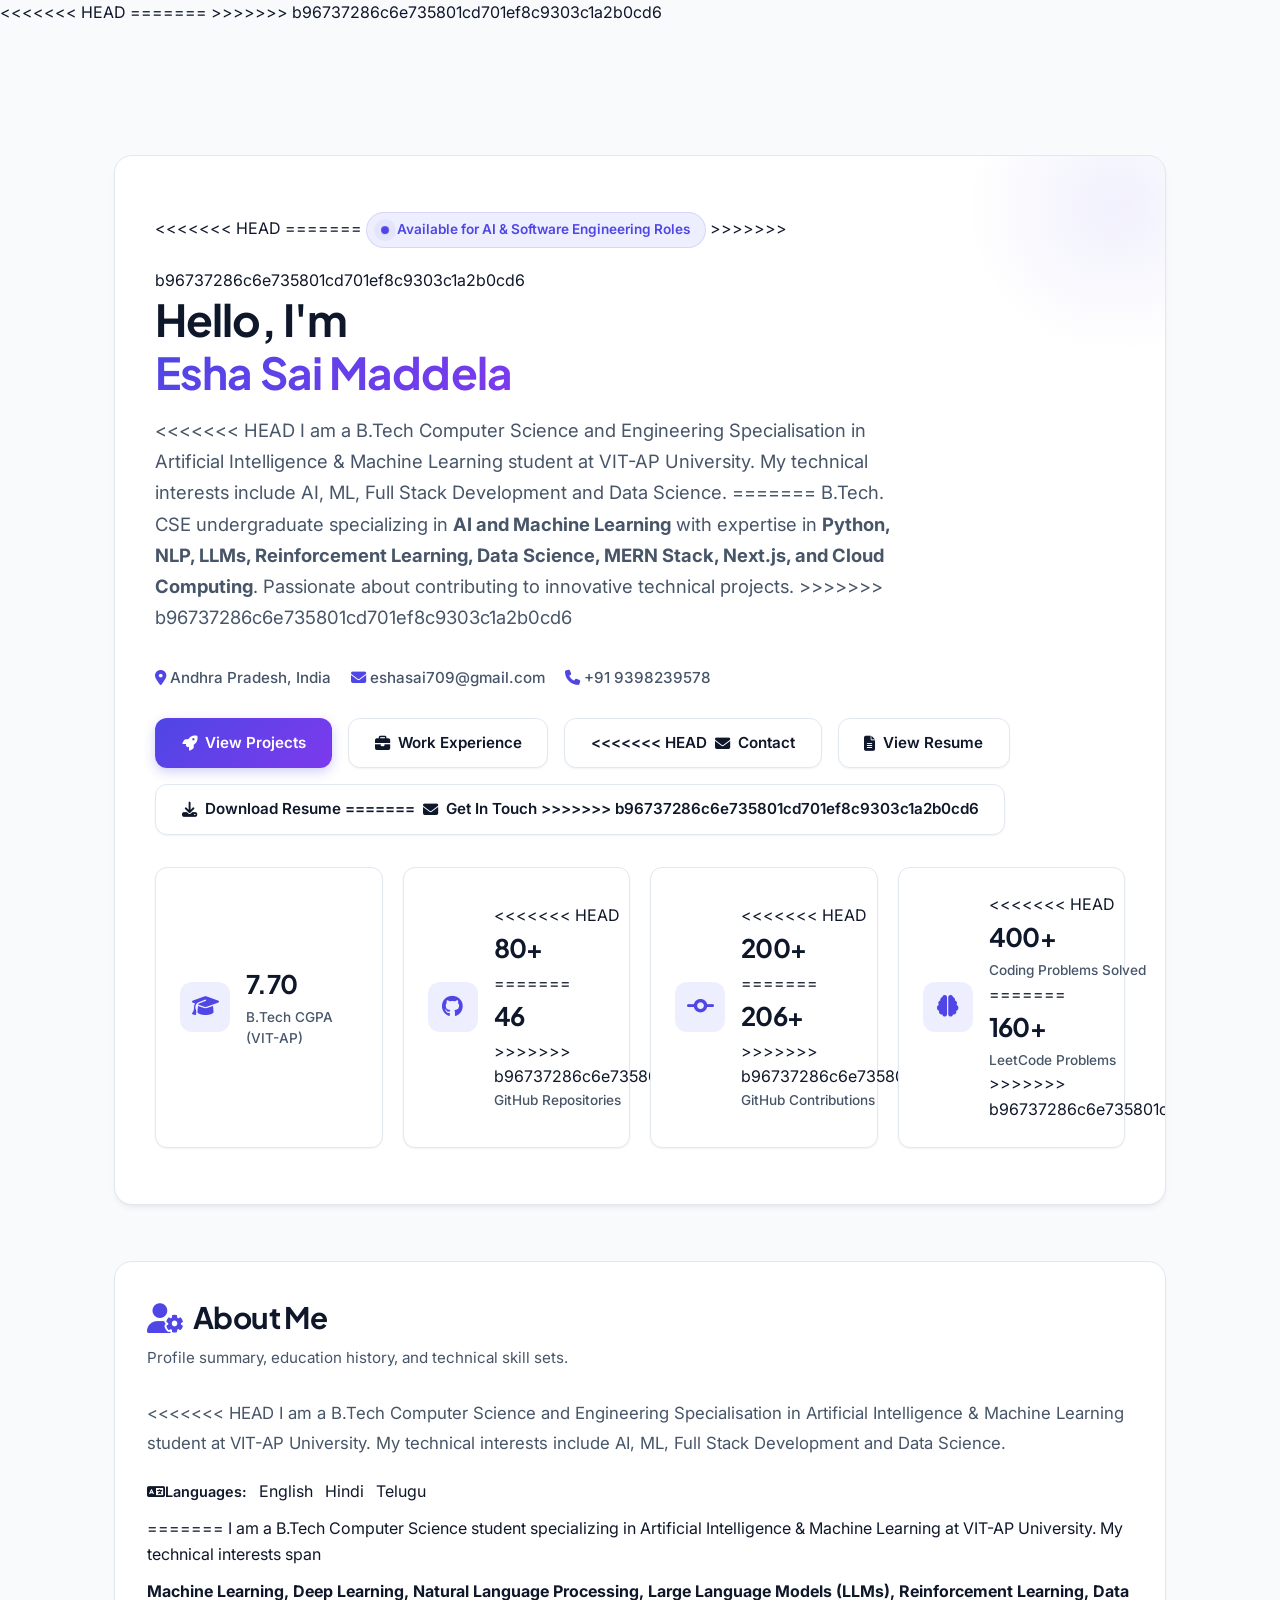
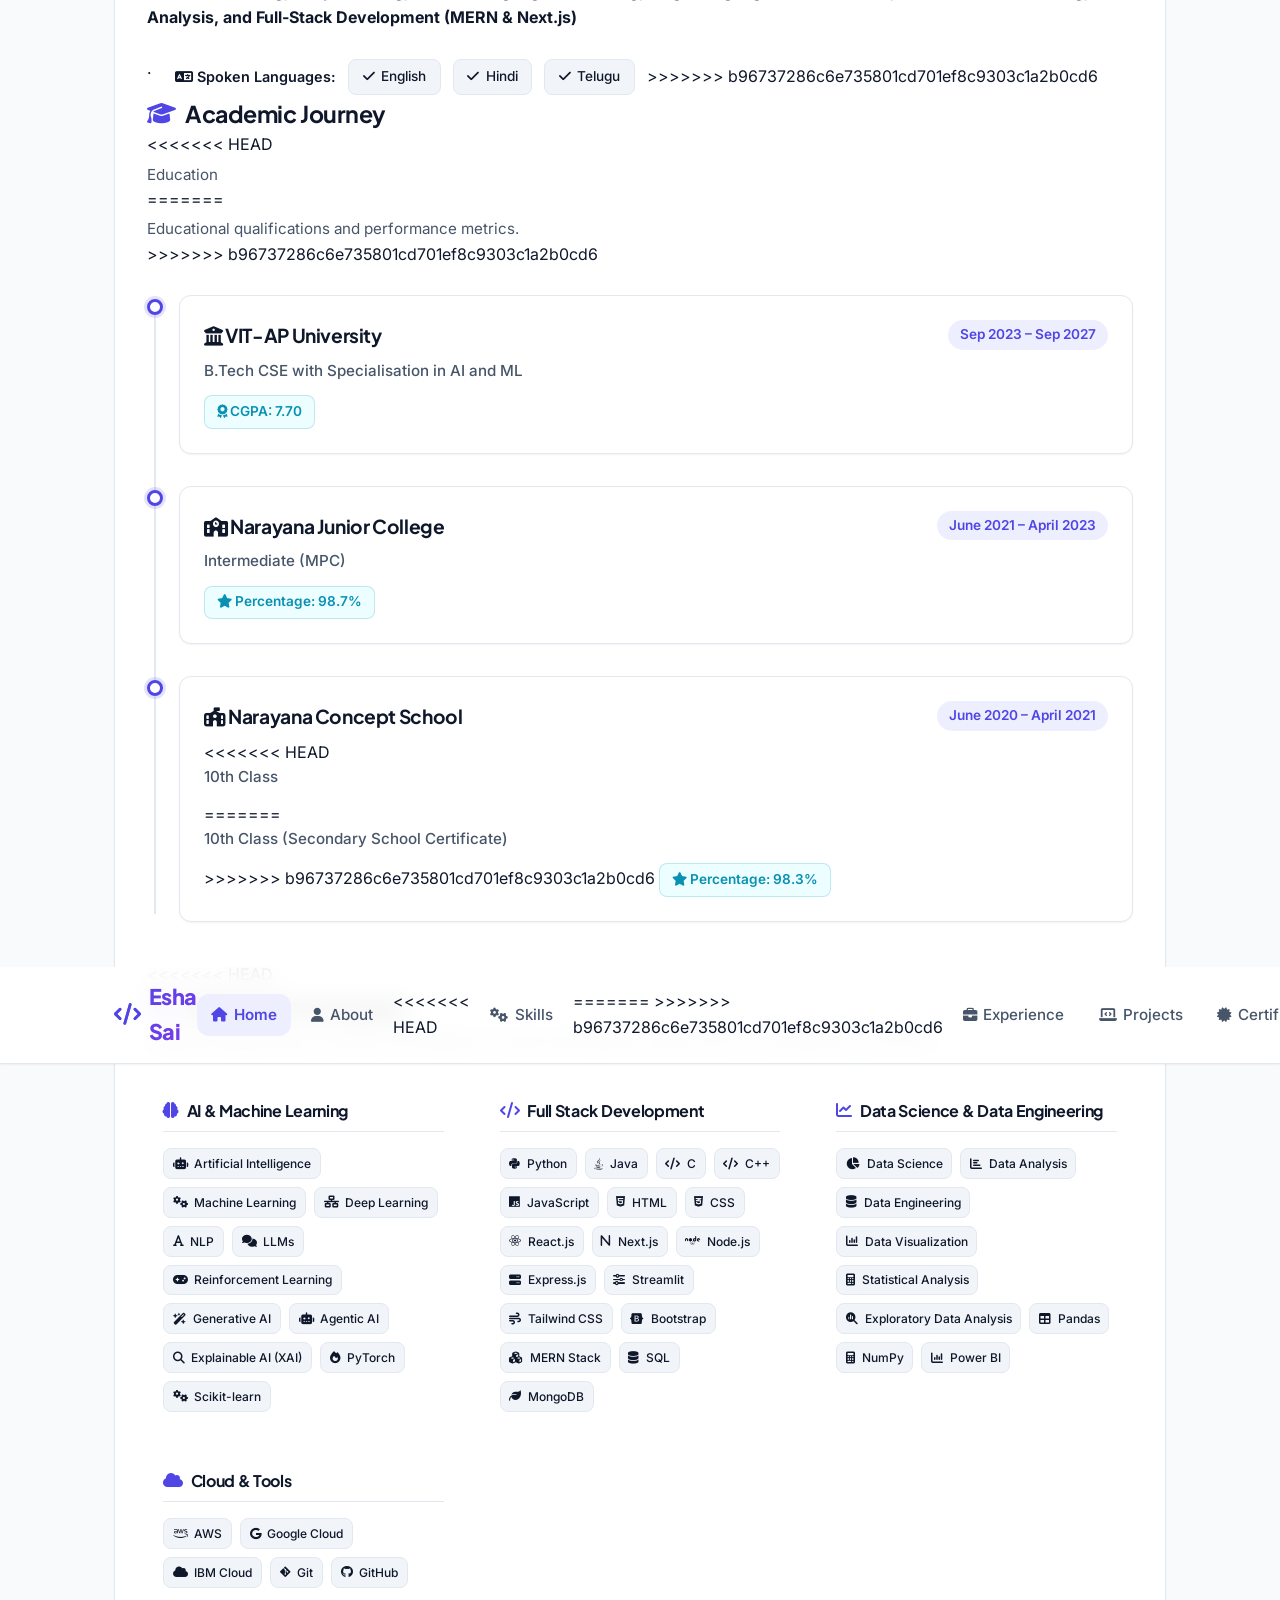
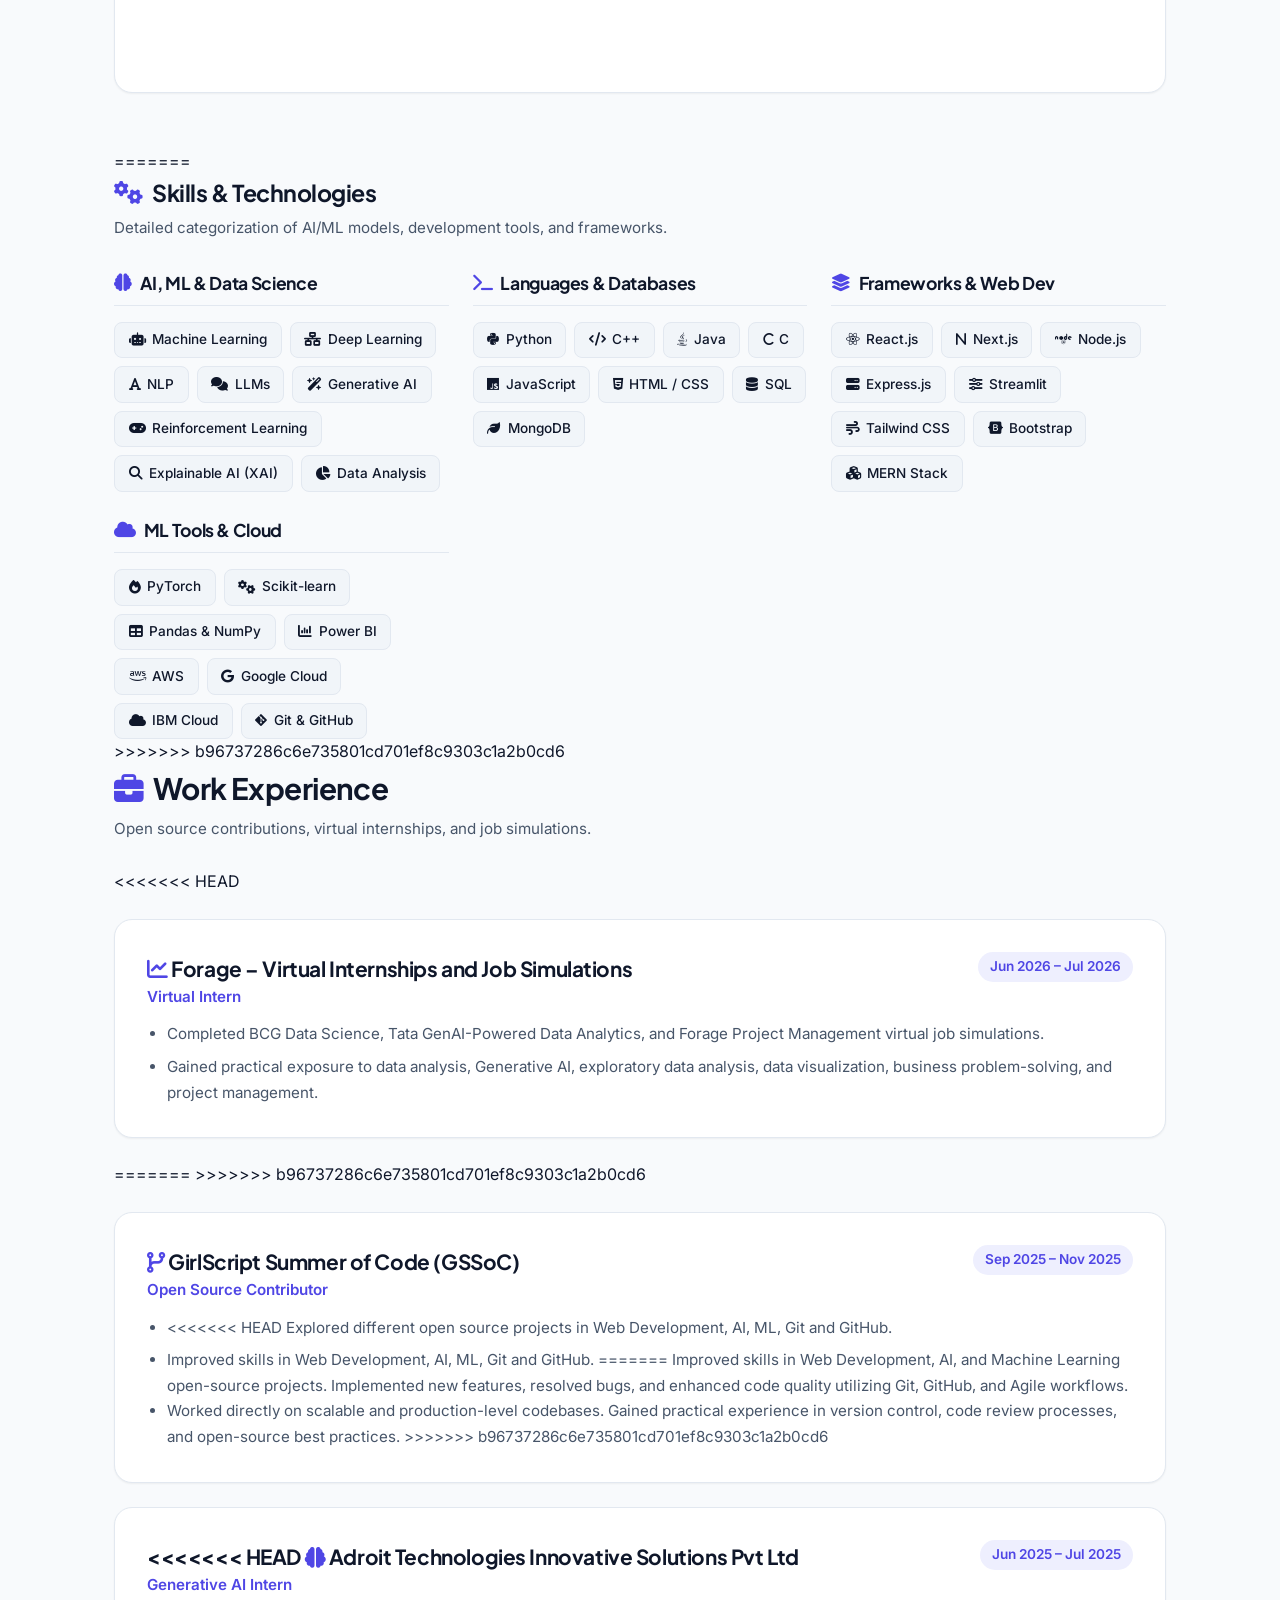
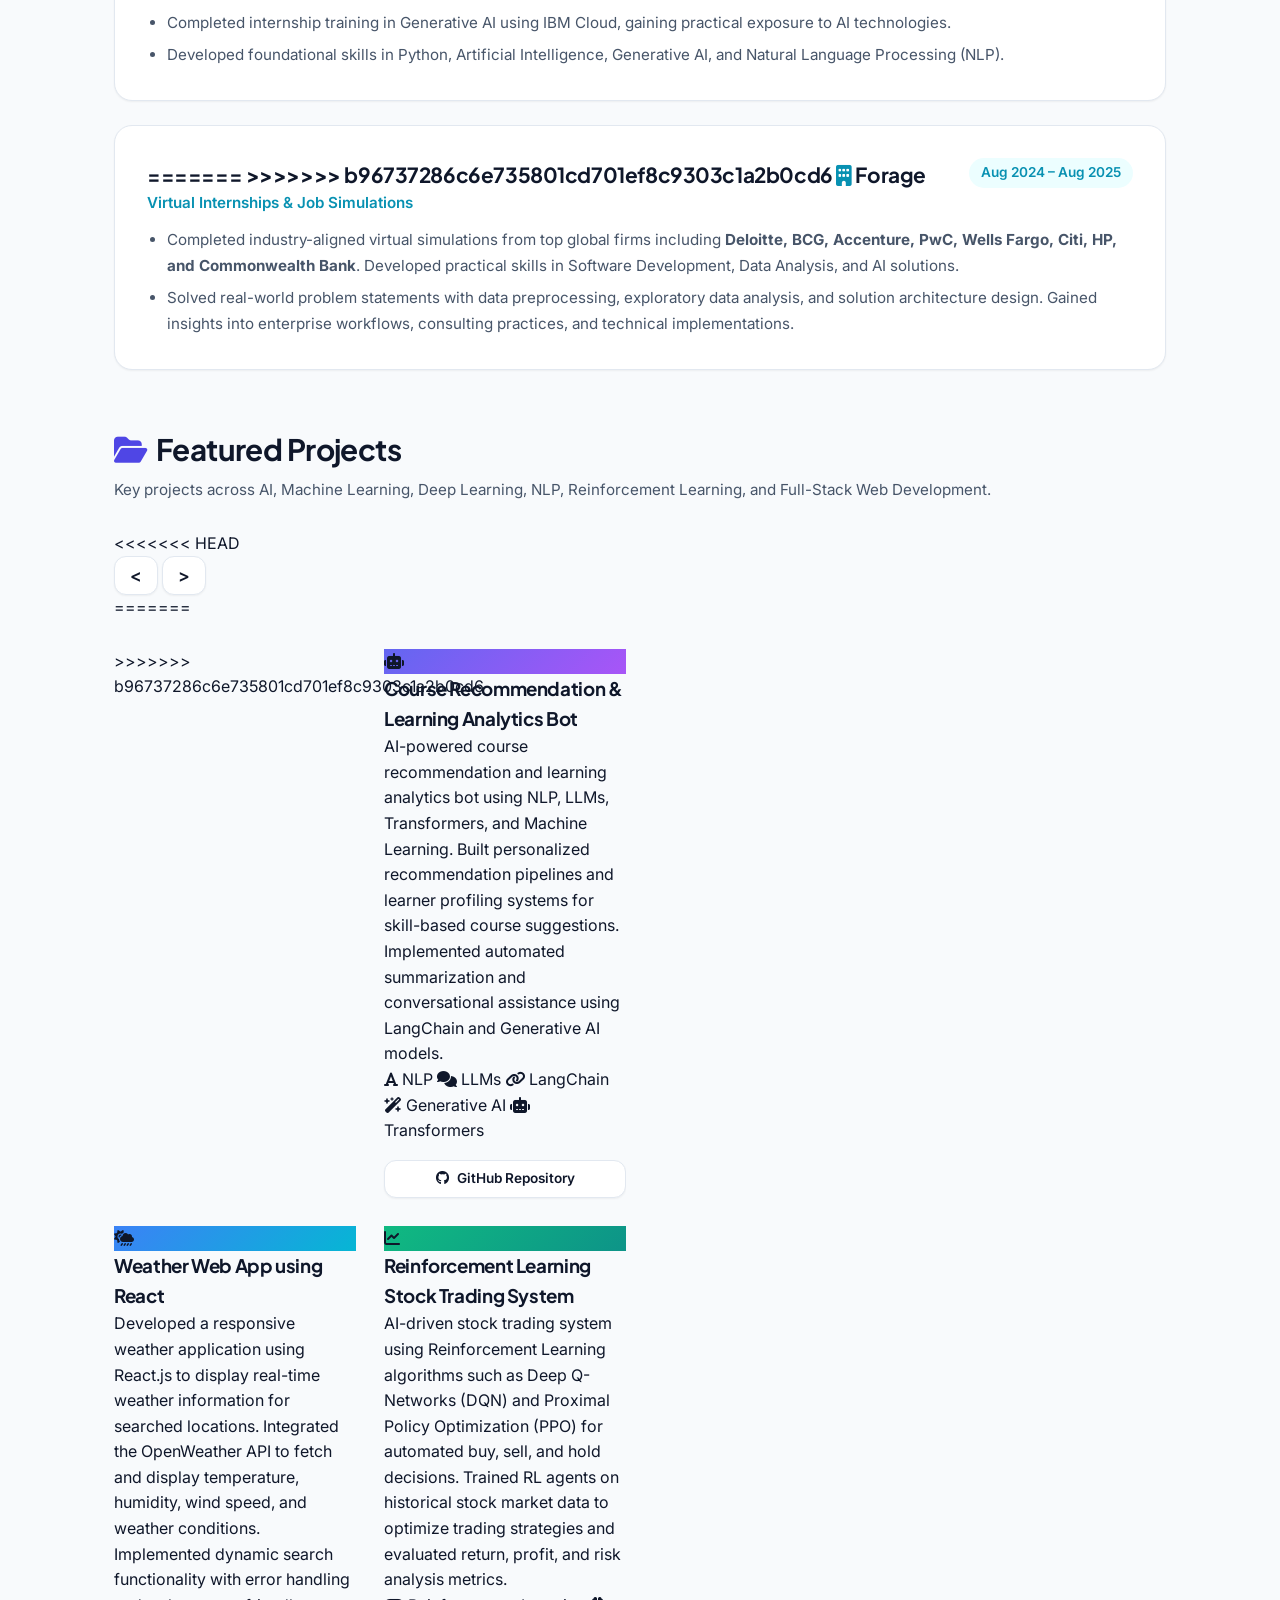
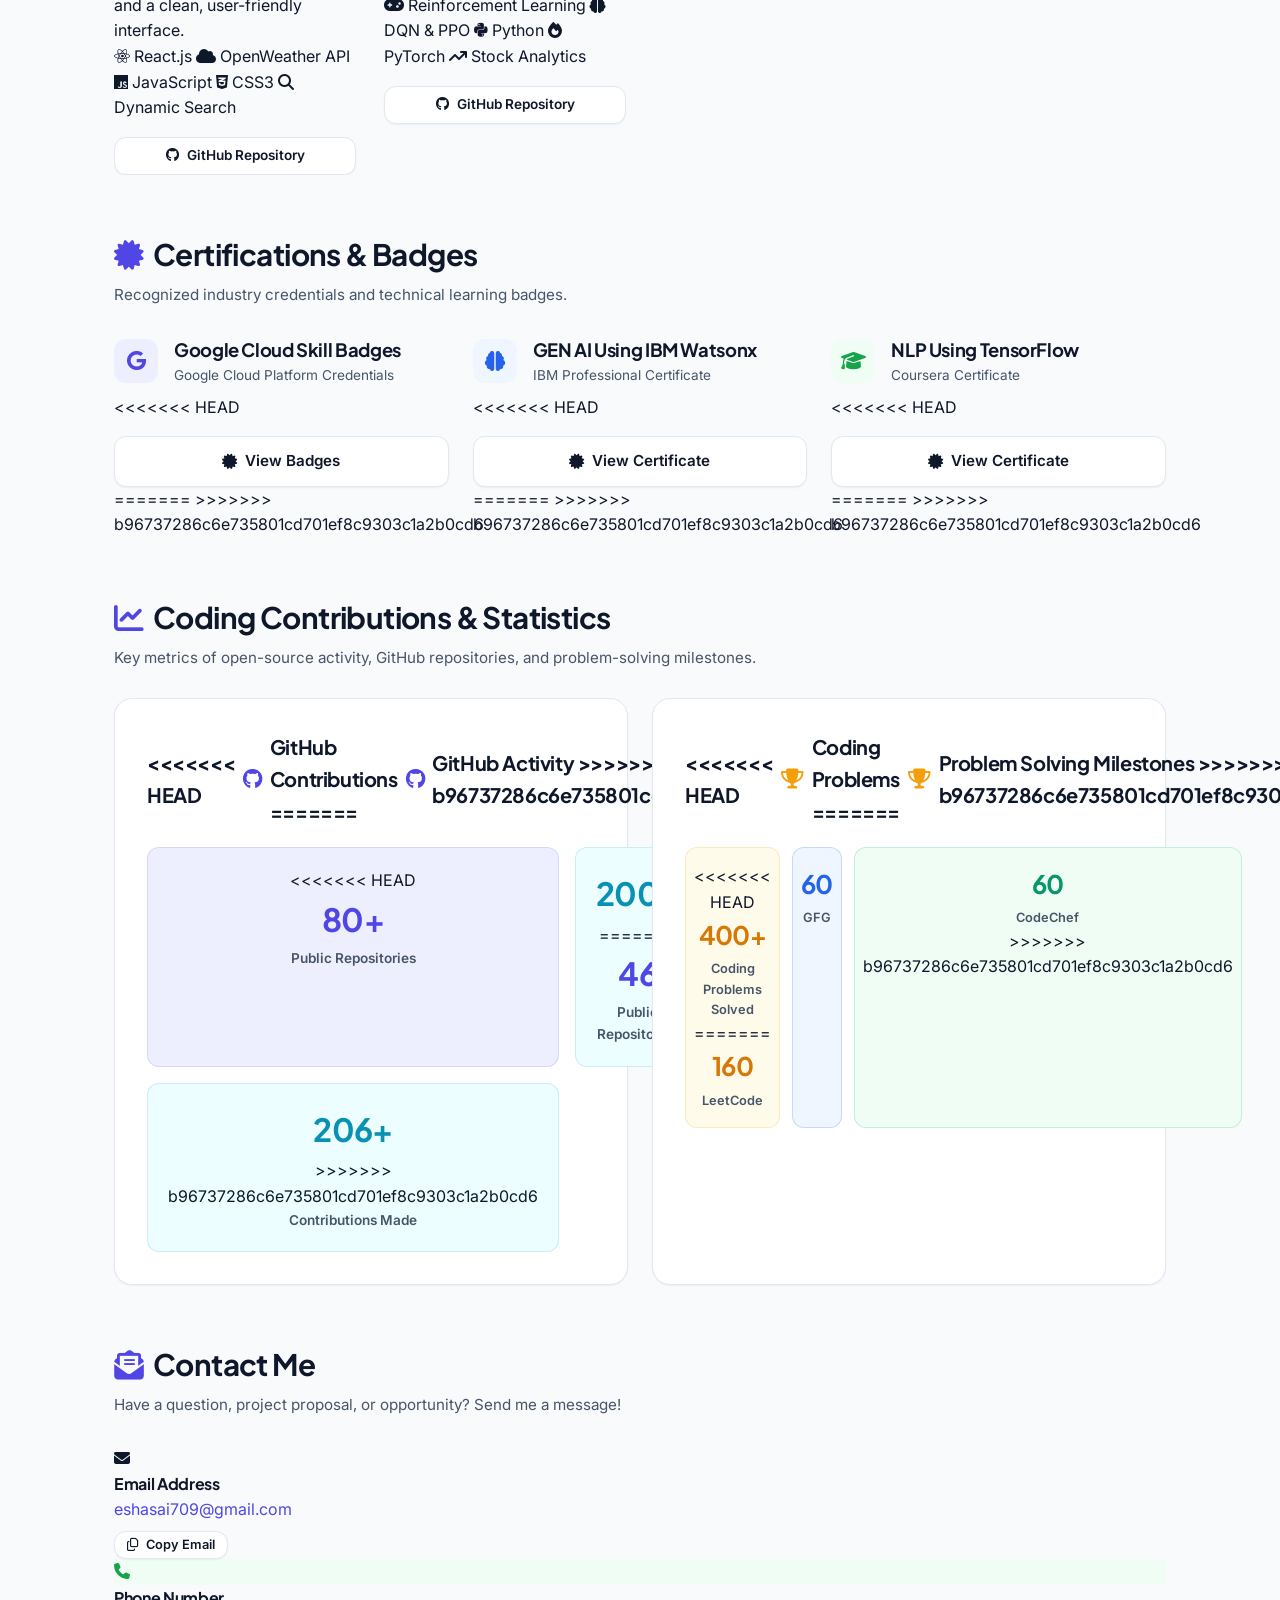
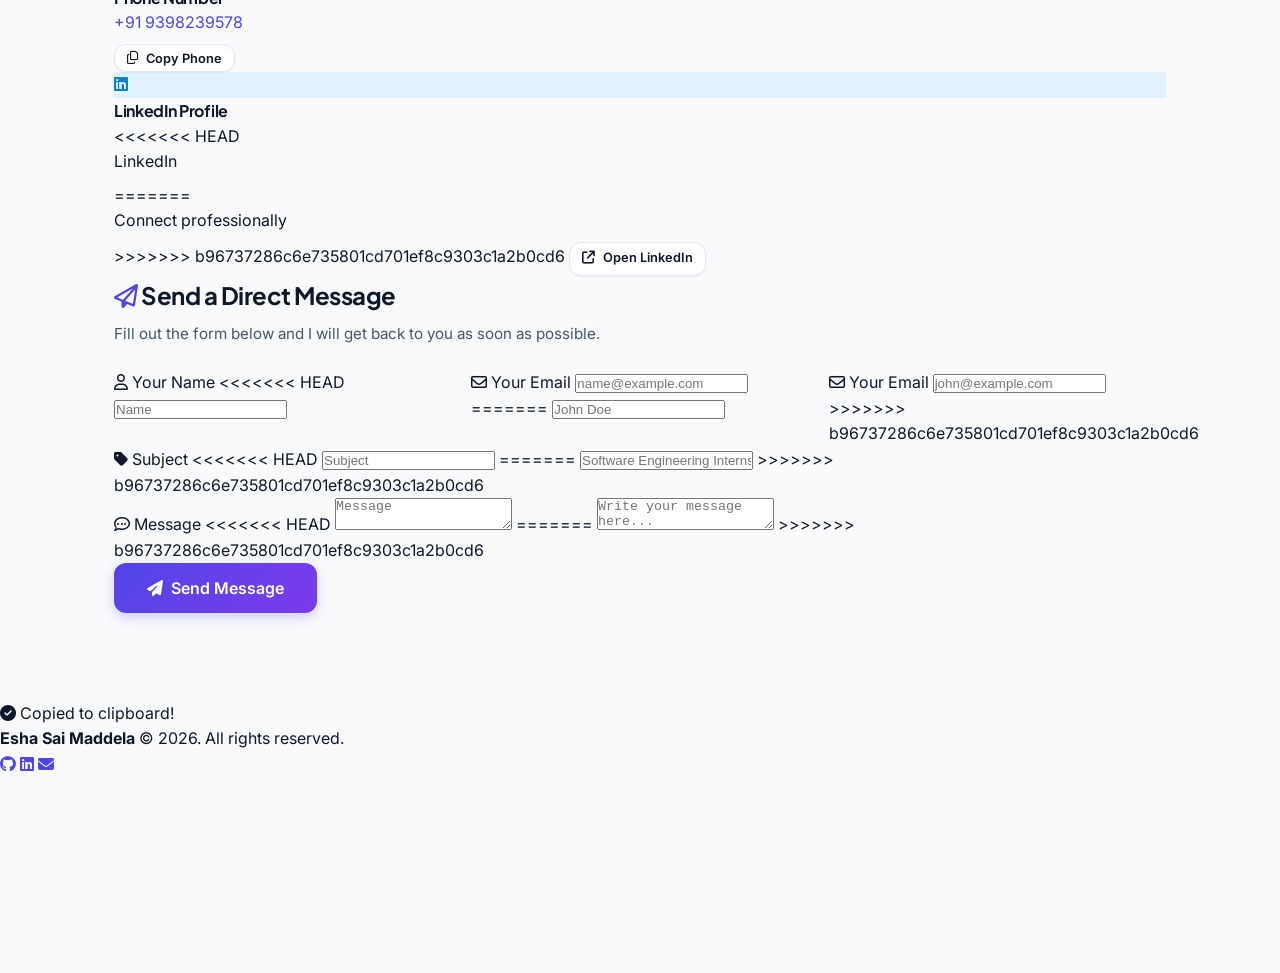
<file: portfolio/projects.html>
<!DOCTYPE html>
<html lang="en">
<head>
    <meta charset="UTF-8">
    <meta http-equiv="refresh" content="0; url=index.html#projects">
    <title>Redirecting to Projects Section...</title>
</head>
<body>
    <p>Redirecting to <a href="index.html#projects">Projects Section</a>...</p>
</body>
</html>
</file>
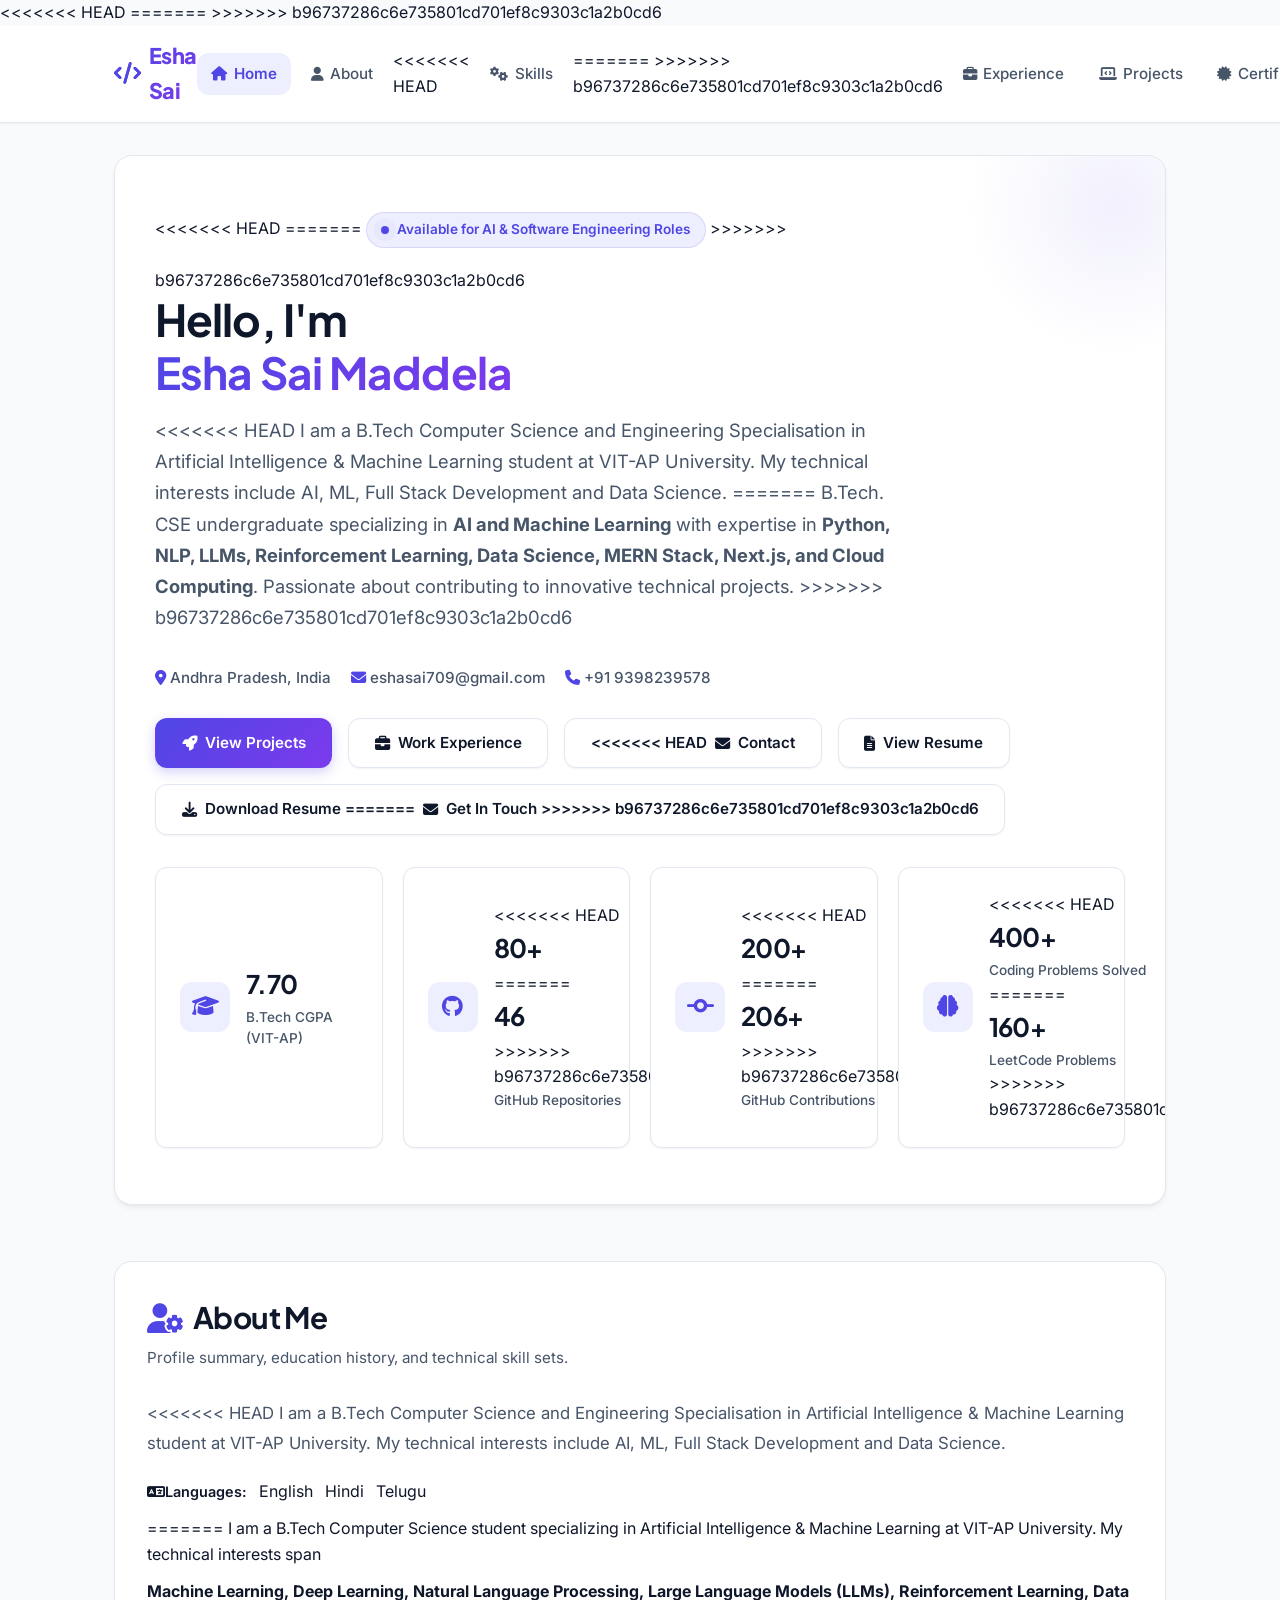
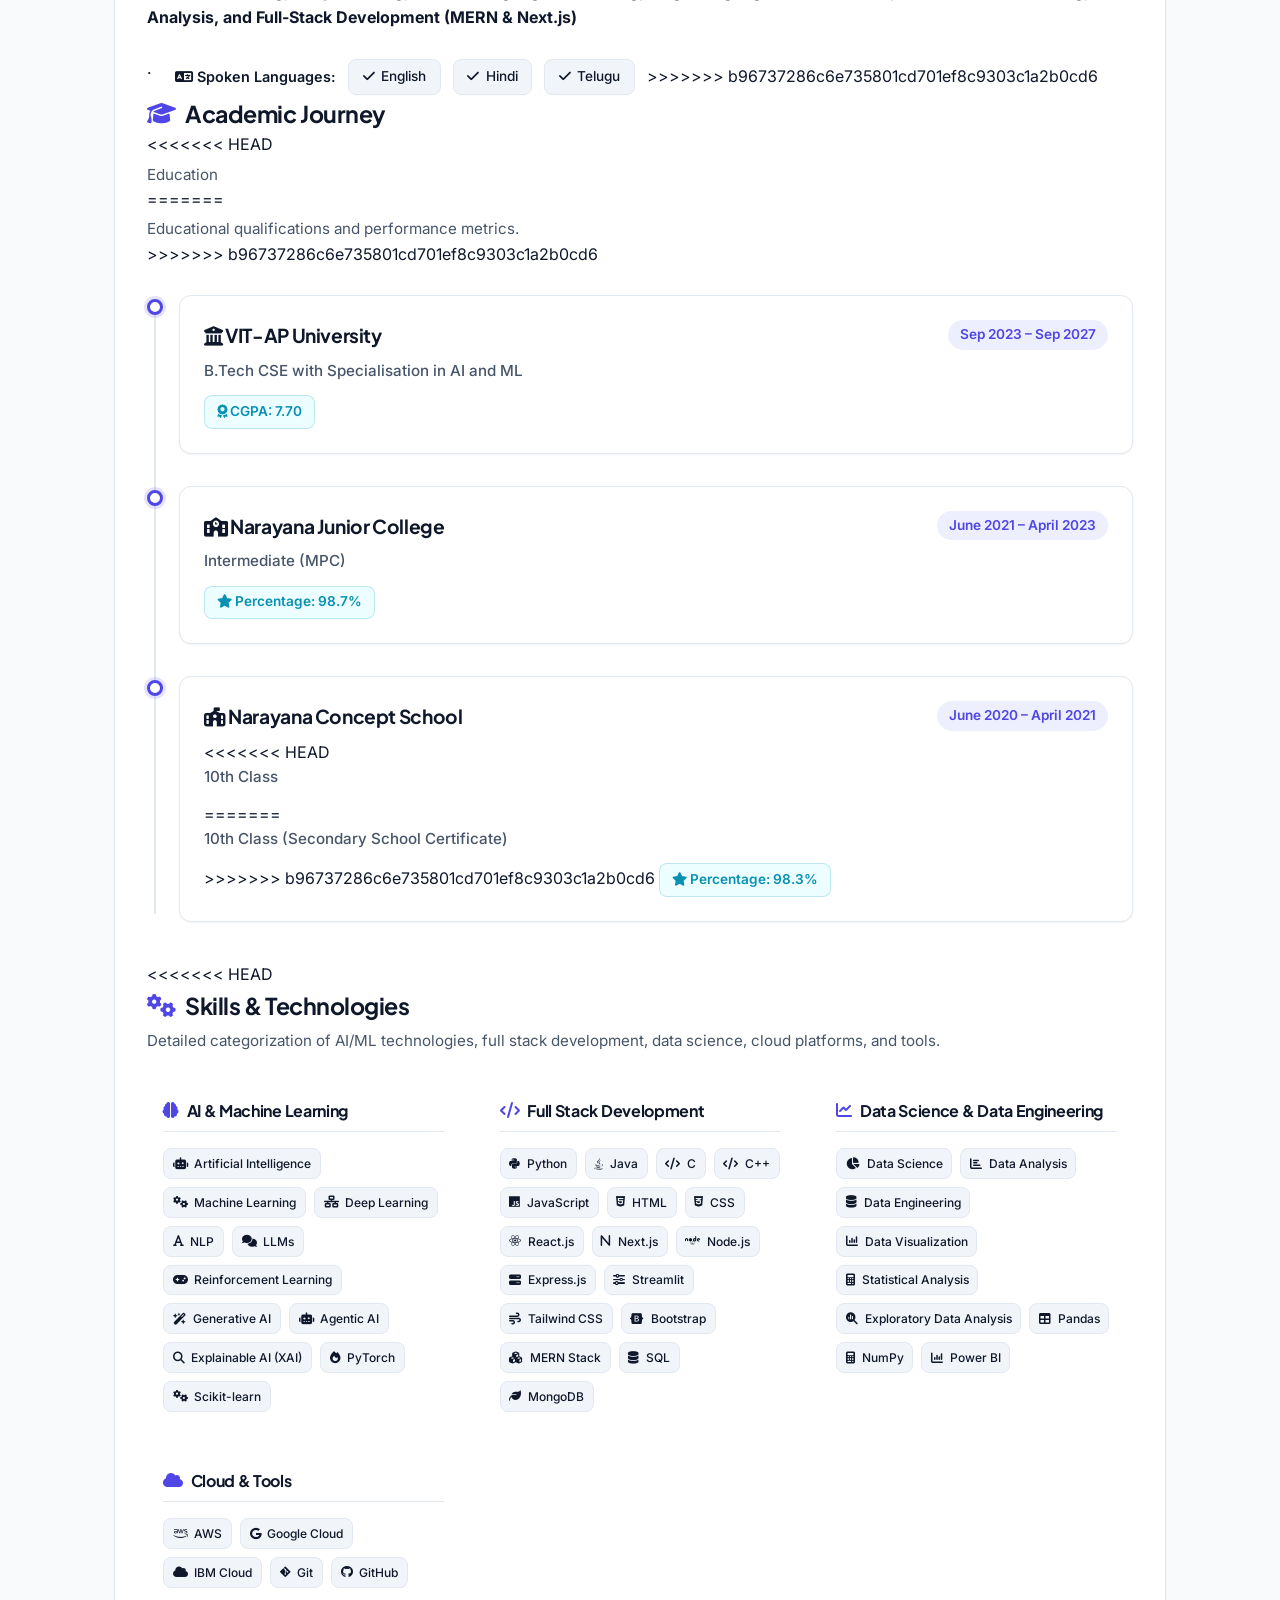
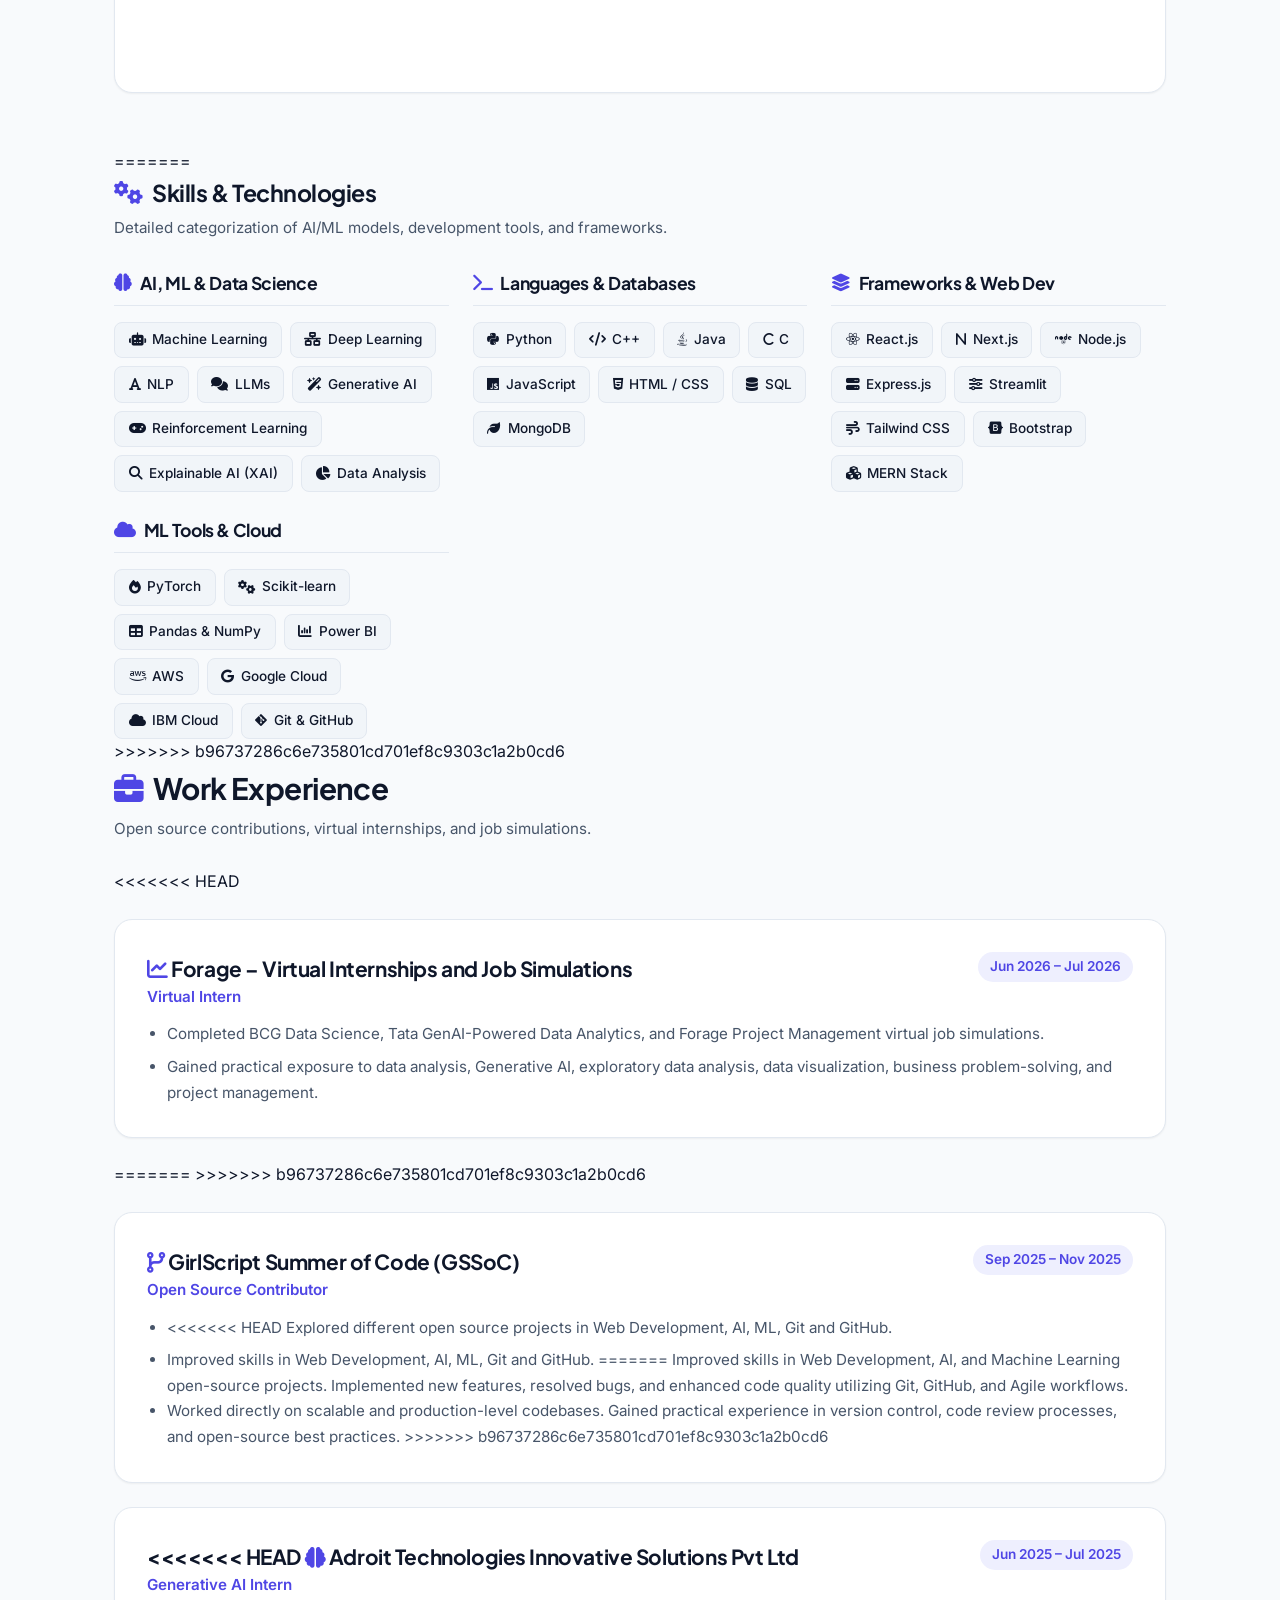
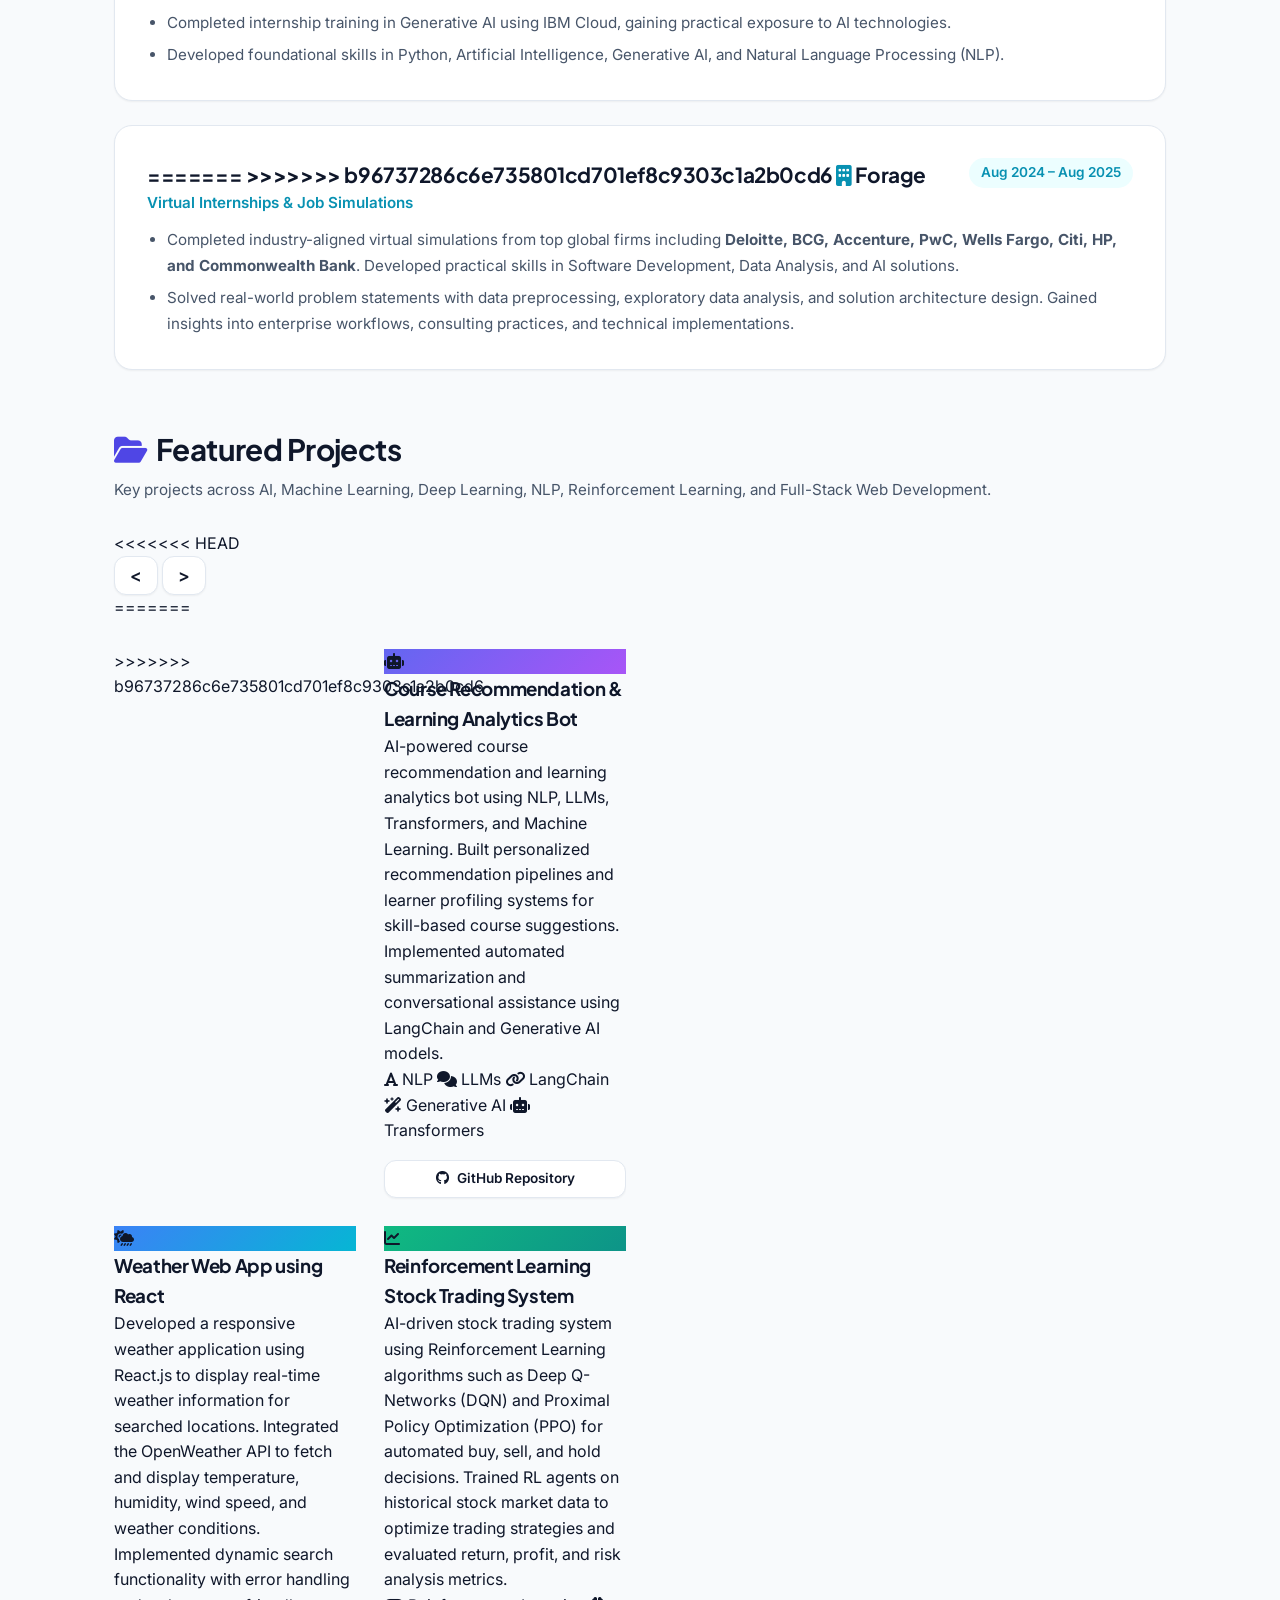
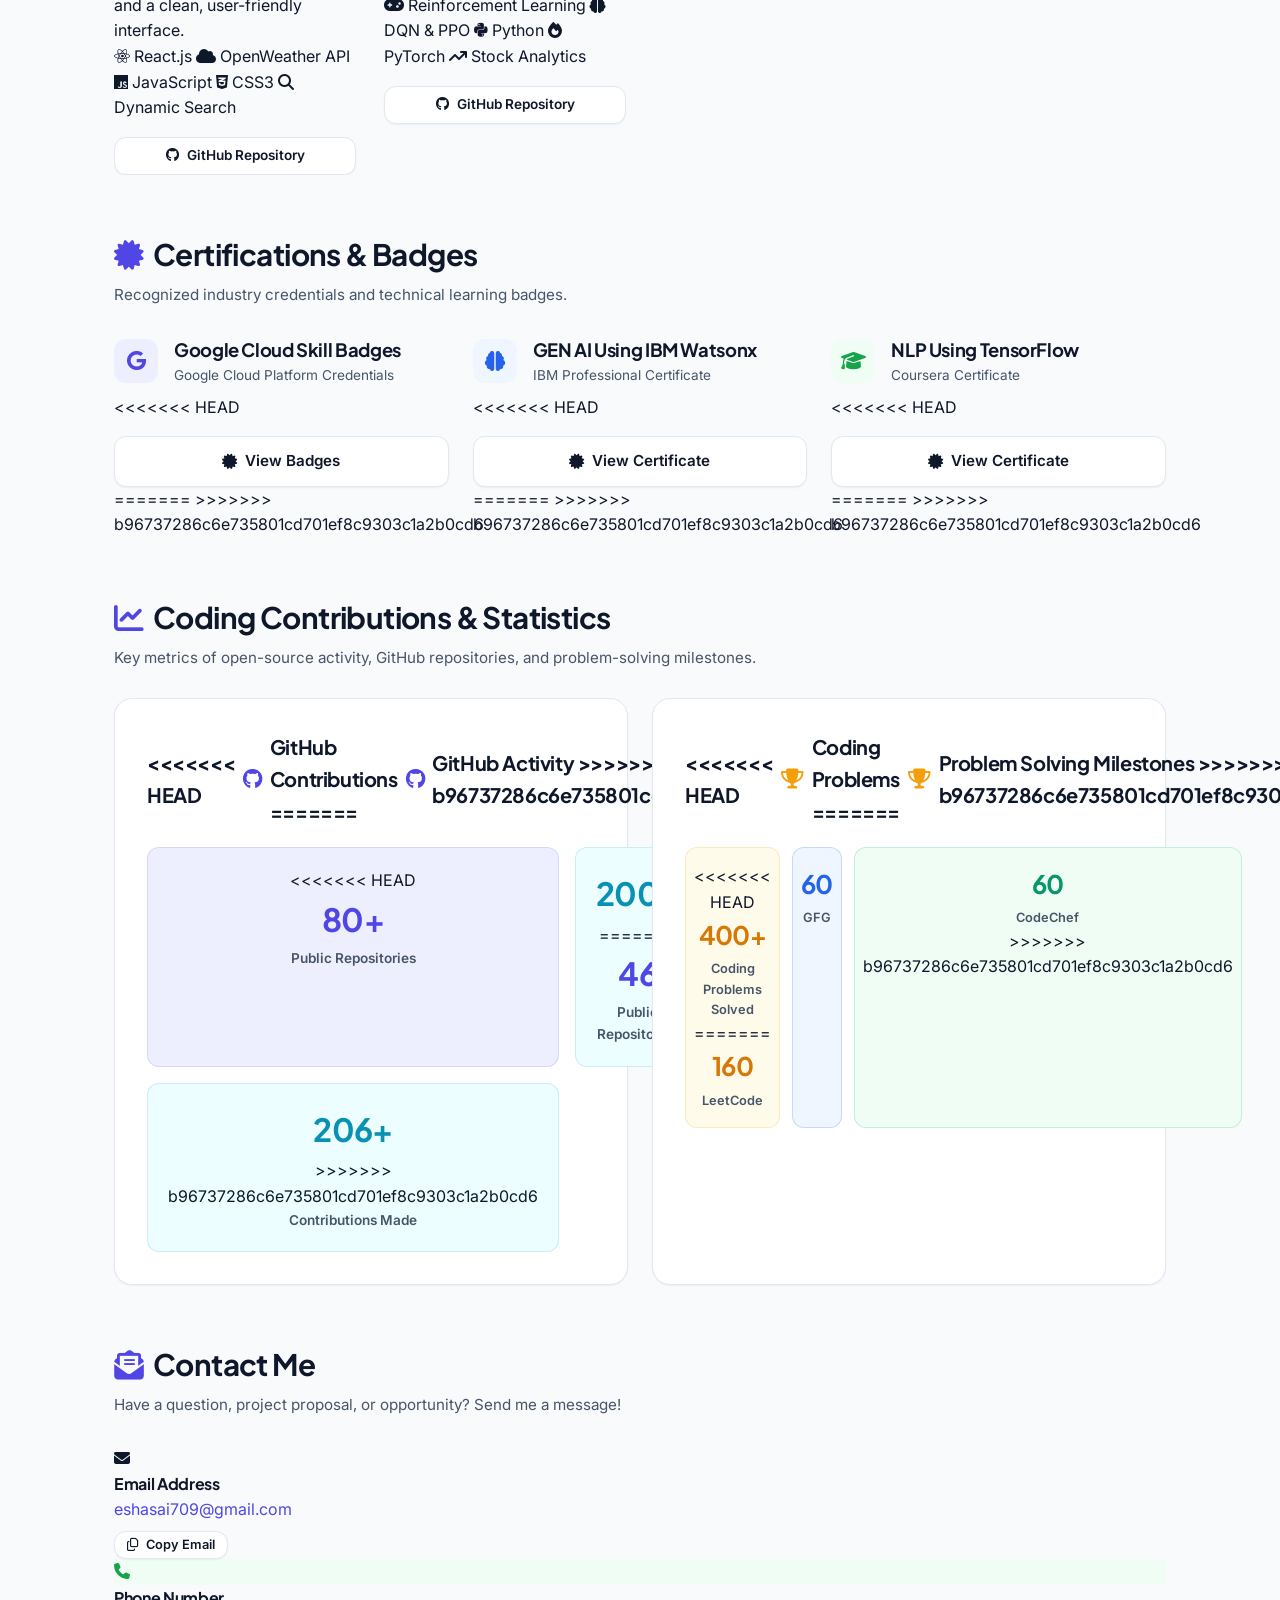
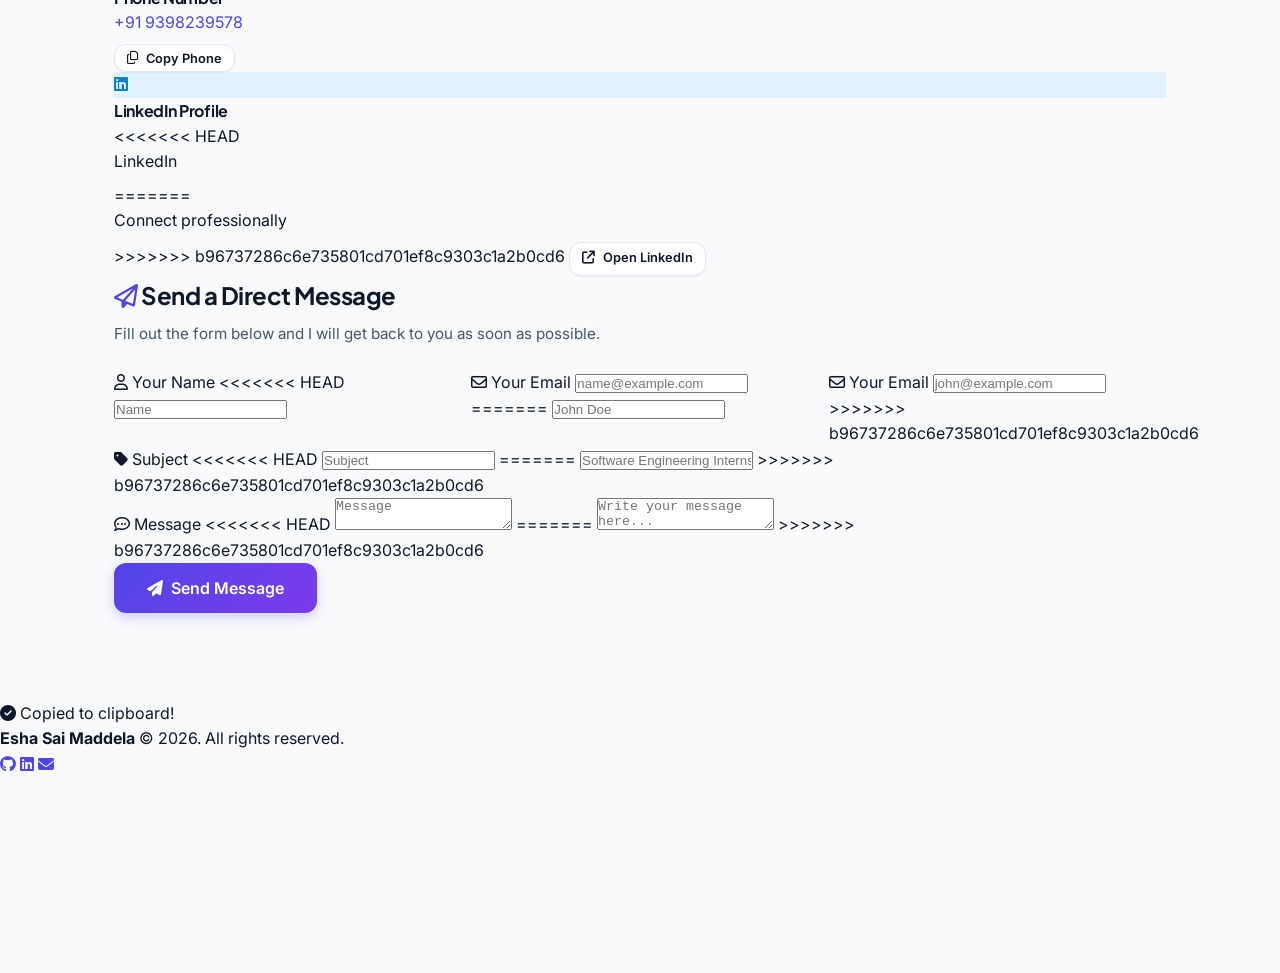
<file: portfolio/stats.html>
<!DOCTYPE html>
<html lang="en">
<head>
    <meta charset="UTF-8">
    <meta http-equiv="refresh" content="0; url=index.html#stats">
    <title>Redirecting to Coding Stats Section...</title>
</head>
<body>
    <p>Redirecting to <a href="index.html#stats">Coding Stats Section</a>...</p>
</body>
</html>
</file>
<file: portfolio/style.css>
/* Modern White-Theme CSS for Esha Sai Maddela's Portfolio */

:root {
  --bg-main: #f8fafc;
  --bg-card: #ffffff;
  --bg-subtle: #f1f5f9;
  --border-color: #e2e8f0;
  --border-hover: #cbd5e1;
  
  --text-main: #0f172a;
  --text-muted: #475569;
  --text-light: #64748b;
  
  --primary: #4f46e5;
  --primary-hover: #4338ca;
  --primary-light: #eeeffe;
  
  --secondary: #0891b2;
  --secondary-light: #ecfeff;
  
  --accent: #8b5cf6;
  --accent-light: #f5f3ff;
  
  --gradient-primary: linear-gradient(135deg, #4f46e5 0%, #7c3aed 100%);
  --gradient-subtle: linear-gradient(135deg, #ffffff 0%, #f8fafc 100%);
  
  --shadow-sm: 0 1px 2px 0 rgba(0, 0, 0, 0.05);
  --shadow-md: 0 4px 6px -1px rgba(0, 0, 0, 0.05), 0 2px 4px -2px rgba(0, 0, 0, 0.05);
  --shadow-lg: 0 10px 25px -5px rgba(0, 0, 0, 0.06), 0 8px 10px -6px rgba(0, 0, 0, 0.04);
  --shadow-hover: 0 20px 30px -10px rgba(79, 70, 229, 0.12), 0 10px 15px -5px rgba(0, 0, 0, 0.04);
  
  --radius-sm: 8px;
  --radius-md: 12px;
  --radius-lg: 18px;
  --radius-full: 9999px;
  
  --transition: all 0.3s cubic-bezier(0.4, 0, 0.2, 1);
}

html {
  scroll-behavior: smooth;
}

* {
  box-sizing: border-box;
  margin: 0;
  padding: 0;
}

body {
  font-family: 'Inter', system-ui, -apple-system, sans-serif;
  background-color: var(--bg-main);
  color: var(--text-main);
  line-height: 1.6;
  -webkit-font-smoothing: antialiased;
  min-height: 100vh;
  display: flex;
  flex-direction: column;
}

h1, h2, h3, h4, h5, h6, .brand-logo {
  font-family: 'Plus Jakarta Sans', system-ui, -apple-system, sans-serif;
  font-weight: 700;
  color: var(--text-main);
  letter-spacing: -0.02em;
}

a {
  color: var(--primary);
  text-decoration: none;
  transition: var(--transition);
}

a:hover {
  color: var(--primary-hover);
}

section {
  scroll-margin-top: 90px;
  margin-bottom: 3.5rem;
}

/* NAVBAR */
header {
  position: sticky;
  top: 0;
  z-index: 1000;
  background: rgba(255, 255, 255, 0.88);
  backdrop-filter: blur(12px);
  -webkit-backdrop-filter: blur(12px);
  border-bottom: 1px solid var(--border-color);
  box-shadow: var(--shadow-sm);
}

nav {
  max-width: 1100px;
  margin: 0 auto;
  padding: 0.85rem 1.5rem;
  display: flex;
  align-items: center;
  justify-content: space-between;
}

.brand-logo {
  font-size: 1.35rem;
  font-weight: 800;
  background: var(--gradient-primary);
  -webkit-background-clip: text;
  -webkit-text-fill-color: transparent;
  display: flex;
  align-items: center;
  gap: 0.5rem;
}

.brand-logo i {
  -webkit-text-fill-color: initial;
  color: var(--primary);
}

.nav-links {
  display: flex;
  align-items: center;
  gap: 0.35rem;
  list-style: none;
}

.nav-links a {
  display: inline-flex;
  align-items: center;
  gap: 0.4rem;
  padding: 0.55rem 0.9rem;
  color: var(--text-muted);
  font-size: 0.95rem;
  font-weight: 500;
  border-radius: var(--radius-md);
  transition: var(--transition);
}

.nav-links a:hover {
  color: var(--primary);
  background-color: var(--primary-light);
}

.nav-links a.active {
  color: var(--primary);
  background-color: var(--primary-light);
  font-weight: 600;
}

.nav-links a i {
  font-size: 0.9rem;
}

/* MAIN CONTAINER */
.container {
  max-width: 1100px;
  width: 100%;
  margin: 0 auto;
  padding: 2rem 1.5rem;
  flex: 1;
}

/* HERO SECTION */
.hero-section {
  background: var(--bg-card);
  border: 1px solid var(--border-color);
  border-radius: var(--radius-lg);
  padding: 3.5rem 2.5rem;
  box-shadow: var(--shadow-md);
  position: relative;
  overflow: hidden;
}

.hero-section::before {
  content: '';
  position: absolute;
  top: -100px;
  right: -100px;
  width: 300px;
  height: 300px;
  background: radial-gradient(circle, rgba(79, 70, 229, 0.08) 0%, rgba(255, 255, 255, 0) 70%);
  border-radius: 50%;
  pointer-events: none;
}

.badge {
  display: inline-flex;
  align-items: center;
  gap: 0.5rem;
  padding: 0.4rem 0.9rem;
  background-color: var(--primary-light);
  color: var(--primary);
  font-size: 0.85rem;
  font-weight: 600;
  border-radius: var(--radius-full);
  margin-bottom: 1.2rem;
  border: 1px solid rgba(79, 70, 229, 0.15);
}

.badge-dot {
  width: 8px;
  height: 8px;
  background-color: var(--primary);
  border-radius: 50%;
  box-shadow: 0 0 0 3px rgba(79, 70, 229, 0.2);
  animation: pulse 2s infinite;
}

@keyframes pulse {
  0% { transform: scale(0.95); box-shadow: 0 0 0 0 rgba(79, 70, 229, 0.4); }
  70% { transform: scale(1); box-shadow: 0 0 0 8px rgba(79, 70, 229, 0); }
  100% { transform: scale(0.95); box-shadow: 0 0 0 0 rgba(79, 70, 229, 0); }
}

.hero-title {
  font-size: 2.75rem;
  line-height: 1.2;
  margin-bottom: 1rem;
  color: var(--text-main);
}

.hero-title .gradient-text {
  background: var(--gradient-primary);
  -webkit-background-clip: text;
  -webkit-text-fill-color: transparent;
}

.hero-subtitle {
  font-size: 1.15rem;
  color: var(--text-muted);
  max-width: 750px;
  margin-bottom: 2rem;
  line-height: 1.7;
}

.cta-group {
  display: flex;
  flex-wrap: wrap;
  gap: 1rem;
  align-items: center;
}

.btn {
  display: inline-flex;
  align-items: center;
  justify-content: center;
  gap: 0.5rem;
  padding: 0.75rem 1.6rem;
  font-size: 0.95rem;
  font-weight: 600;
  border-radius: var(--radius-md);
  cursor: pointer;
  border: 1px solid transparent;
  transition: var(--transition);
  font-family: inherit;
}

.btn-primary {
  background: var(--gradient-primary);
  color: #ffffff;
  box-shadow: 0 4px 12px rgba(79, 70, 229, 0.25);
}

.btn-primary:hover {
  transform: translateY(-2px);
  box-shadow: 0 6px 18px rgba(79, 70, 229, 0.35);
  color: #ffffff;
}

.btn-outline {
  background-color: var(--bg-card);
  color: var(--text-main);
  border-color: var(--border-color);
  box-shadow: var(--shadow-sm);
}

.btn-outline:hover {
  border-color: var(--primary);
  color: var(--primary);
  background-color: var(--primary-light);
  transform: translateY(-2px);
}

/* STATS STRIP */
.stats-grid {
  display: grid;
  grid-template-columns: repeat(auto-fit, minmax(200px, 1fr));
  gap: 1.25rem;
  margin-top: 2rem;
}

.stat-card {
  background: var(--bg-card);
  border: 1px solid var(--border-color);
  border-radius: var(--radius-md);
  padding: 1.5rem;
  box-shadow: var(--shadow-sm);
  transition: var(--transition);
  display: flex;
  align-items: center;
  gap: 1rem;
}

.stat-card:hover {
  transform: translateY(-3px);
  box-shadow: var(--shadow-md);
  border-color: var(--border-hover);
}

.stat-icon {
  width: 50px;
  height: 50px;
  border-radius: var(--radius-md);
  background-color: var(--primary-light);
  color: var(--primary);
  display: flex;
  align-items: center;
  justify-content: center;
  font-size: 1.35rem;
  flex-shrink: 0;
}

.stat-info h3 {
  font-size: 1.6rem;
  margin-bottom: 0.1rem;
}

.stat-info p {
  font-size: 0.85rem;
  color: var(--text-muted);
  font-weight: 500;
}

/* SECTION TITLES */
.section-header {
  margin-bottom: 1.75rem;
}

.section-title {
  font-size: 1.85rem;
  color: var(--text-main);
  display: flex;
  align-items: center;
  gap: 0.6rem;
}

.section-title i {
  color: var(--primary);
}

.section-desc {
  color: var(--text-muted);
  font-size: 0.95rem;
  margin-top: 0.3rem;
}

/* CARD / CONTENT CONTAINERS */
.card {
  background: var(--bg-card);
  border: 1px solid var(--border-color);
  border-radius: var(--radius-lg);
  padding: 2rem;
  box-shadow: var(--shadow-sm);
  margin-bottom: 2rem;
  transition: var(--transition);
}

.card:hover {
  box-shadow: var(--shadow-md);
}

/* SKILLS SECTION */
.skills-grid {
  display: grid;
  grid-template-columns: repeat(auto-fit, minmax(280px, 1fr));
  gap: 1.5rem;
}

<<<<<<< HEAD
.skills-overview-grid {
  grid-template-columns: repeat(4, minmax(0, 1fr));
  gap: 1rem;
}

.skills-overview-grid .skill-category {
  padding: 1rem;
}

.skills-overview-grid .skill-category-title {
  font-size: 1rem;
}

.skills-overview-grid .tag {
  padding: 0.3rem 0.55rem;
  font-size: 0.75rem;
}

=======
>>>>>>> b96737286c6e735801cd701ef8c9303c1a2b0cd6
.skill-category {
  background: var(--bg-card);
  border: 1px solid var(--border-color);
  border-radius: var(--radius-md);
  padding: 1.5rem;
  box-shadow: var(--shadow-sm);
  transition: var(--transition);
}

.skill-category:hover {
  box-shadow: var(--shadow-md);
  border-color: var(--border-hover);
}

.skill-category-title {
  font-size: 1.1rem;
  margin-bottom: 1rem;
  display: flex;
  align-items: center;
  gap: 0.5rem;
  color: var(--text-main);
  padding-bottom: 0.5rem;
  border-bottom: 1px solid var(--border-color);
}

.skill-category-title i {
  color: var(--primary);
}

.skill-tags {
  display: flex;
  flex-wrap: wrap;
  gap: 0.5rem;
}

.tag {
  display: inline-flex;
  align-items: center;
  gap: 0.4rem;
  padding: 0.4rem 0.85rem;
  background-color: var(--bg-subtle);
  color: var(--text-main);
  font-size: 0.85rem;
  font-weight: 500;
  border-radius: var(--radius-sm);
  border: 1px solid var(--border-color);
  transition: var(--transition);
}

.tag:hover {
  background-color: var(--primary-light);
  color: var(--primary);
  border-color: rgba(79, 70, 229, 0.2);
}

/* EDUCATION TIMELINE */
.timeline {
  position: relative;
  padding-left: 2rem;
  margin-top: 1rem;
}

.timeline::before {
  content: '';
  position: absolute;
  left: 7px;
  top: 8px;
  bottom: 8px;
  width: 2px;
  background-color: var(--border-color);
}

.timeline-item {
  position: relative;
  margin-bottom: 2rem;
}

.timeline-item:last-child {
  margin-bottom: 0;
}

.timeline-dot {
  position: absolute;
  left: -2rem;
  top: 4px;
  width: 16px;
  height: 16px;
  border-radius: 50%;
  background-color: #ffffff;
  border: 3px solid var(--primary);
  box-shadow: 0 0 0 3px rgba(79, 70, 229, 0.15);
}

.timeline-content {
  background: var(--bg-card);
  border: 1px solid var(--border-color);
  border-radius: var(--radius-md);
  padding: 1.5rem;
  box-shadow: var(--shadow-sm);
  transition: var(--transition);
}

.timeline-content:hover {
  box-shadow: var(--shadow-md);
  border-color: var(--border-hover);
}

.timeline-header {
  display: flex;
  justify-content: space-between;
  align-items: flex-start;
  flex-wrap: wrap;
  gap: 0.5rem;
  margin-bottom: 0.5rem;
}

.timeline-title {
  font-size: 1.2rem;
  color: var(--text-main);
}

.timeline-date {
  font-size: 0.85rem;
  color: var(--primary);
  font-weight: 600;
  background-color: var(--primary-light);
  padding: 0.25rem 0.75rem;
  border-radius: var(--radius-full);
}

.timeline-subtitle {
  color: var(--text-muted);
  font-size: 0.95rem;
  font-weight: 500;
  margin-bottom: 0.75rem;
}

.grade-badge {
  display: inline-block;
  font-size: 0.85rem;
  font-weight: 600;
  color: var(--secondary);
  background-color: var(--secondary-light);
  padding: 0.3rem 0.75rem;
  border-radius: var(--radius-sm);
  border: 1px solid rgba(8, 145, 178, 0.2);
}

/* PROJECTS GRID */
<<<<<<< HEAD
.project-carousel-controls {
  display: flex;
  justify-content: flex-end;
  gap: 0.75rem;
  margin-bottom: 1rem;
}

.project-carousel-controls .btn {
  width: auto;
  flex: 0 0 auto;
}

.project-carousel-arrow {
  min-width: 2.75rem;
  padding: 0.5rem 0.75rem;
  font-size: 1.1rem;
  width: auto;
}

.project-carousel-arrow:disabled {
  cursor: not-allowed;
  opacity: 0.45;
  transform: none;
}

.projects-grid {
  display: grid;
  grid-auto-flow: column;
  grid-template-rows: repeat(2, auto);
  grid-auto-columns: calc((100% - 1.75rem) / 2);
  gap: 1.75rem;
  overflow-x: auto;
  scroll-snap-type: x mandatory;
  scrollbar-width: none;
}

.projects-grid::-webkit-scrollbar {
  display: none;
}

.project-card {
  min-width: 0;
  scroll-snap-align: start;
=======
.projects-grid {
  display: grid;
  grid-template-columns: repeat(auto-fill, minmax(320px, 1fr));
  gap: 1.75rem;
}

.project-card {
>>>>>>> b96737286c6e735801cd701ef8c9303c1a2b0cd6
  background: var(--bg-card);
  border: 1px solid var(--border-color);
  border-radius: var(--radius-md);
  padding: 1.75rem;
  box-shadow: var(--shadow-sm);
  display: flex;
  flex-direction: column;
  justify-content: space-between;
  transition: var(--transition);
}

.project-card:hover {
  transform: translateY(-4px);
  box-shadow: var(--shadow-hover);
  border-color: rgba(79, 70, 229, 0.3);
}

.project-icon {
  width: 48px;
  height: 48px;
  border-radius: var(--radius-md);
  background: var(--gradient-primary);
  color: #ffffff;
  display: flex;
  align-items: center;
  justify-content: center;
  font-size: 1.35rem;
  margin-bottom: 1.25rem;
}

.project-title {
  font-size: 1.3rem;
  margin-bottom: 0.5rem;
}

.project-desc {
  color: var(--text-muted);
  font-size: 0.95rem;
  margin-bottom: 1.25rem;
  line-height: 1.6;
}

.project-tech {
  display: flex;
  flex-wrap: wrap;
  gap: 0.4rem;
  margin-bottom: 1.5rem;
}

.tech-tag {
  font-size: 0.75rem;
  font-weight: 600;
  padding: 0.2rem 0.6rem;
  background-color: var(--bg-subtle);
  color: var(--text-muted);
  border-radius: var(--radius-sm);
}

/* CHARTS / STATS PAGE */
.chart-container-card {
  background: var(--bg-card);
  border: 1px solid var(--border-color);
  border-radius: var(--radius-md);
  padding: 1.75rem;
  box-shadow: var(--shadow-sm);
  margin-bottom: 2rem;
}

.chart-header {
  display: flex;
  justify-content: space-between;
  align-items: center;
  margin-bottom: 1.5rem;
  padding-bottom: 0.75rem;
  border-bottom: 1px solid var(--border-color);
}

.chart-wrapper {
  position: relative;
  width: 100%;
  max-height: 320px;
}

/* CONTACT PAGE */
.contact-grid {
  display: grid;
  grid-template-columns: repeat(auto-fit, minmax(280px, 1fr));
  gap: 1.5rem;
  margin-bottom: 2.5rem;
}

.contact-card {
  background: var(--bg-card);
  border: 1px solid var(--border-color);
  border-radius: var(--radius-md);
  padding: 1.75rem;
  box-shadow: var(--shadow-sm);
  display: flex;
  align-items: flex-start;
  gap: 1.25rem;
  transition: var(--transition);
}

.contact-card:hover {
  transform: translateY(-3px);
  box-shadow: var(--shadow-md);
  border-color: var(--border-hover);
}

.contact-icon {
  width: 48px;
  height: 48px;
  border-radius: var(--radius-md);
  background-color: var(--primary-light);
  color: var(--primary);
  display: flex;
  align-items: center;
  justify-content: center;
  font-size: 1.35rem;
  flex-shrink: 0;
}

.contact-details h4 {
  font-size: 1.1rem;
  margin-bottom: 0.25rem;
}

.contact-details p, .contact-details a {
  color: var(--text-muted);
  font-size: 0.95rem;
  word-break: break-all;
}

.contact-details a:hover {
  color: var(--primary);
}

.contact-form-card {
  background: var(--bg-card);
  border: 1px solid var(--border-color);
  border-radius: var(--radius-lg);
  padding: 2.5rem;
  box-shadow: var(--shadow-sm);
}

.form-group {
  margin-bottom: 1.25rem;
}

.form-group label {
  display: block;
  font-size: 0.9rem;
  font-weight: 600;
  color: var(--text-main);
  margin-bottom: 0.5rem;
}

.form-control {
  width: 100%;
  padding: 0.75rem 1rem;
  font-size: 0.95rem;
  font-family: inherit;
  background-color: var(--bg-main);
  border: 1px solid var(--border-color);
  border-radius: var(--radius-md);
  color: var(--text-main);
  transition: var(--transition);
}

.form-control:focus {
  outline: none;
  border-color: var(--primary);
  box-shadow: 0 0 0 3px rgba(79, 70, 229, 0.15);
  background-color: #ffffff;
}

textarea.form-control {
  resize: vertical;
  min-height: 120px;
}

/* FOOTER */
footer {
  background: #ffffff;
  border-top: 1px solid var(--border-color);
  padding: 2rem 1.5rem;
  margin-top: auto;
}

.footer-container {
  max-width: 1100px;
  margin: 0 auto;
  display: flex;
  flex-wrap: wrap;
  align-items: center;
  justify-content: space-between;
  gap: 1rem;
  font-size: 0.9rem;
  color: var(--text-muted);
}

.footer-socials {
  display: flex;
  gap: 1rem;
}

.footer-socials a {
  width: 36px;
  height: 36px;
  border-radius: 50%;
  background-color: var(--bg-subtle);
  color: var(--text-muted);
  display: flex;
  align-items: center;
  justify-content: center;
  transition: var(--transition);
}

.footer-socials a:hover {
  background-color: var(--primary-light);
  color: var(--primary);
  transform: translateY(-2px);
}

/* TOAST NOTIFICATION */
.toast {
  position: fixed;
  bottom: 2rem;
  right: 2rem;
  background: var(--text-main);
  color: #ffffff;
  padding: 0.75rem 1.25rem;
  border-radius: var(--radius-md);
  box-shadow: var(--shadow-lg);
  font-size: 0.9rem;
  font-weight: 500;
  display: flex;
  align-items: center;
  gap: 0.5rem;
  opacity: 0;
  transform: translateY(1rem);
  transition: all 0.3s ease;
  pointer-events: none;
  z-index: 2000;
}

.toast.show {
  opacity: 1;
  transform: translateY(0);
}

/* RESPONSIVE DESIGN */
<<<<<<< HEAD
@media (max-width: 900px) {
  .skills-overview-grid {
    grid-template-columns: repeat(2, minmax(0, 1fr));
  }
}

@media (max-width: 540px) {
  .skills-overview-grid {
    grid-template-columns: 1fr;
  }
}

@media (max-width: 640px) {
  .projects-grid {
    grid-auto-columns: 100%;
  }
}

=======
>>>>>>> b96737286c6e735801cd701ef8c9303c1a2b0cd6
@media (max-width: 768px) {
  .hero-title {
    font-size: 2.1rem;
  }
  
  .hero-section {
    padding: 2rem 1.5rem;
  }
  
  nav {
    flex-direction: column;
    gap: 1rem;
  }
  
  .nav-links {
    width: 100%;
    justify-content: center;
    flex-wrap: wrap;
  }
  
  .stats-grid {
    grid-template-columns: repeat(2, 1fr);
  }
}

@media (max-width: 480px) {
  .stats-grid {
    grid-template-columns: 1fr;
  }
  
  .nav-links a {
    padding: 0.4rem 0.75rem;
    font-size: 0.85rem;
  }
  
  .btn {
    width: 100%;
  }
}
</file>
